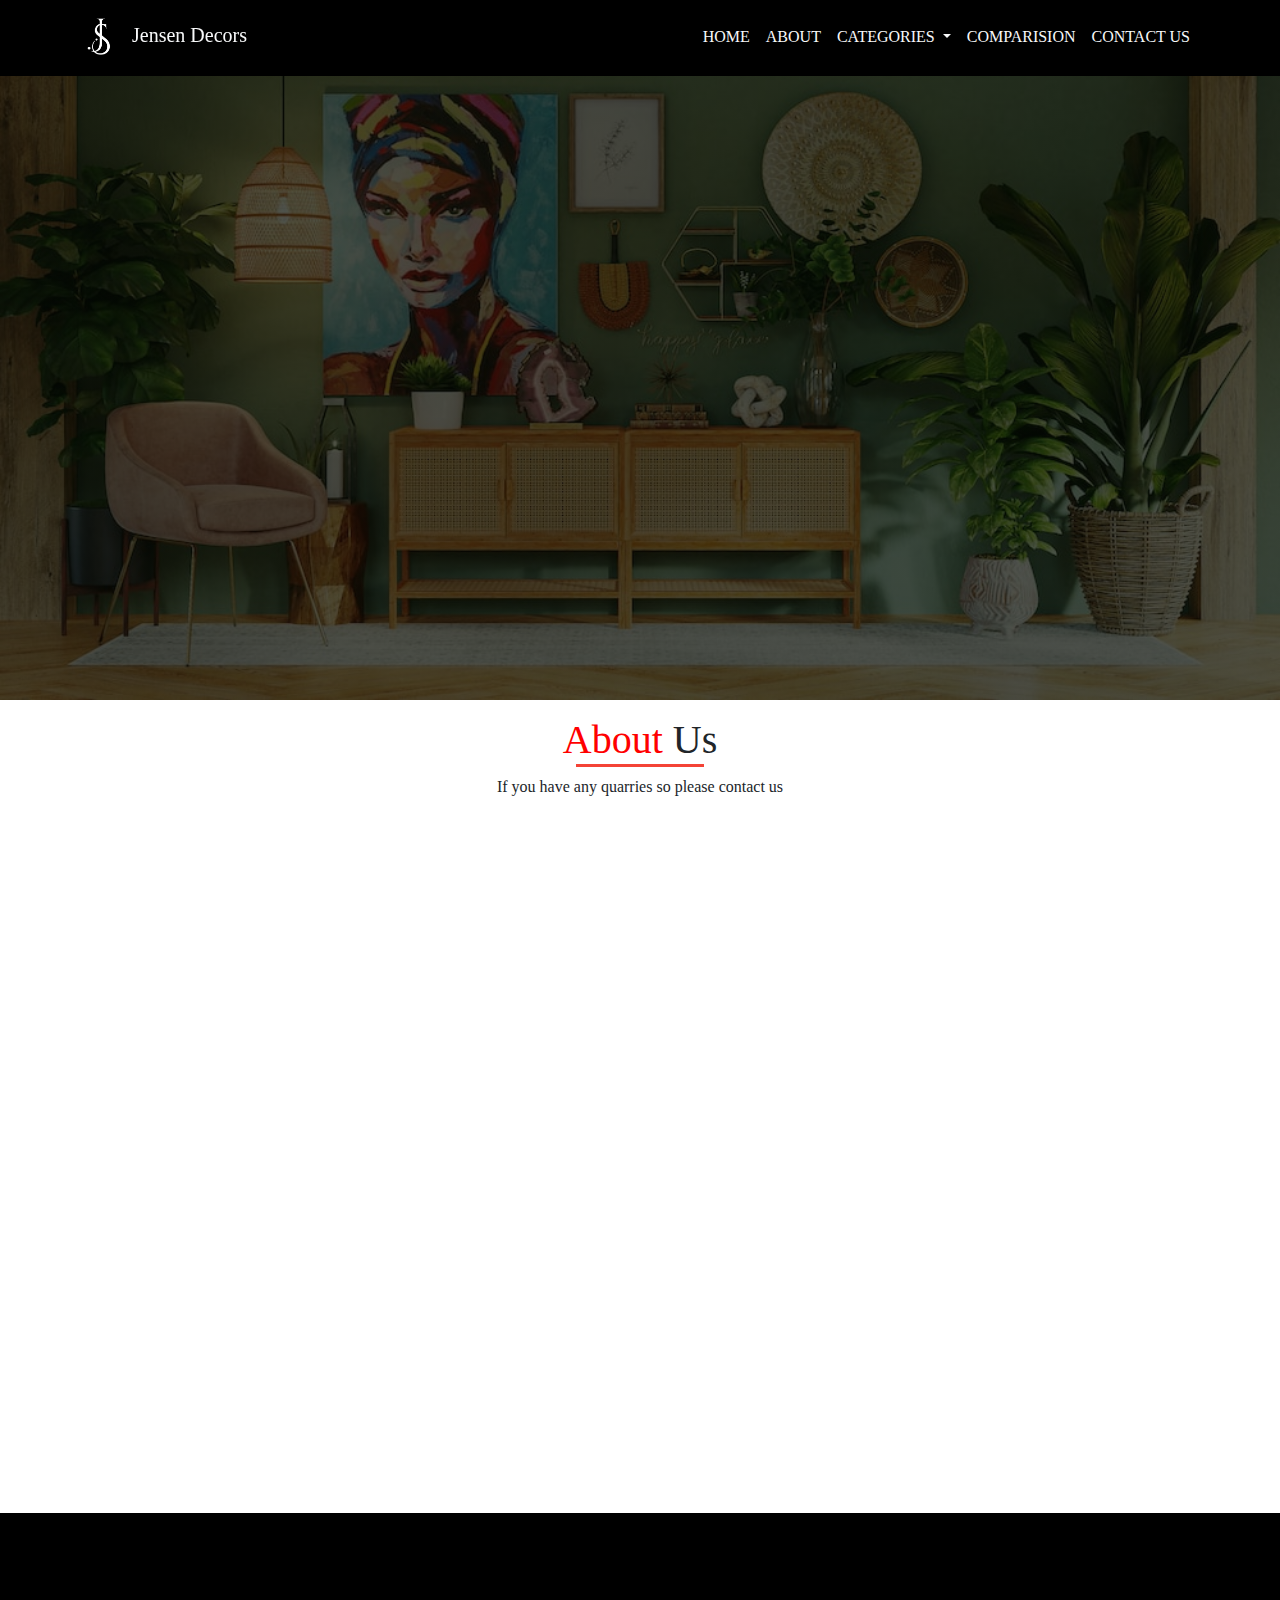
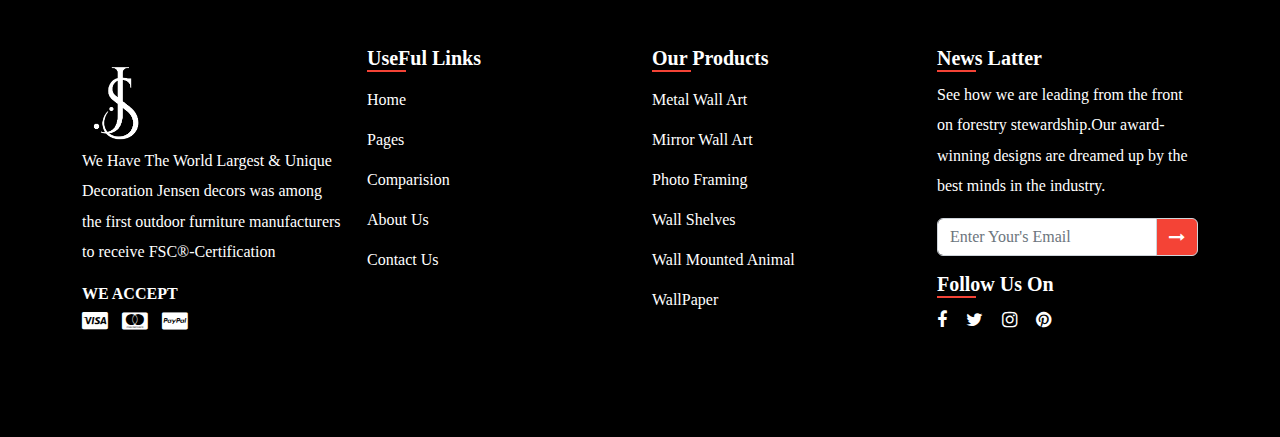
<file: about.html>
<!DOCTYPE html>
<html lang="en">

<head>
    <meta charset="UTF-8">
    <meta http-equiv="X-UA-Compatible" content="IE=edge">
    <meta name="viewport" content="width=device-width, initial-scale=1.0">
    <link rel="stylesheet" href="cdn.jsdelivr.net_npm_bootstrap@5.2.1_dist_css_bootstrap.min.css">
    <link rel="stylesheet" href="css/style.css">
    <!-- bootstrap icons link start-->

    <link rel="stylesheet" href="https://cdnjs.cloudflare.com/ajax/libs/font-awesome/4.7.0/css/font-awesome.min.css">

    <!--  bootstrap icons link  -->

    <!-- animation link -->
    <link href="https://unpkg.com/aos@2.3.1/dist/aos.css" rel="stylesheet">

    <link rel="stylesheet" href="cdn.jsdelivr.net_npm_bootstrap@5.2.1_dist_css_bootstrap.min.css">

    <link rel="stylesheet" href="css/style.css">

    <title>About Us</title>
</head>

<style>
    @media(max-width:992px) {
        #about {
            margin-top: 50px;
            width: 70%;
            margin-left: 15%;

        }
    }

    @media(max-width:992px) {
        #about1 {
            margin-top: 50px;
            width: 70%;
            margin-left: 15%;

        }
    }

    @media(max-width:992px) {
        #about2 {
            margin-top: 50px;
            width: 70%;
            margin-left: 15%;
        }
    }

    @media(max-width:501px) {
        #about {
            margin-top: 50px;
            width: 70%;
            margin-left: 15%;

        }
    }

    @media(max-width:501px) {
        #about1 {
            margin-top: 50px;
            width: 70%;
            margin-left: 15%;

        }
    }

    @media(max-width:501px) {
        #about2 {
            margin-top: 50px;
            width: 70%;
            margin-left: 15%;
        }
    }

    @media(max-width:451px) {
        #about {
            margin-top: 50px;
            width: 75%;
            margin-left: 12%;

        }
    }

    @media(max-width:451px) {
        #about1 {
            margin-top: 50px;
            width: 75%;
            margin-left: 12%;

        }
    }

    @media(max-width:451px) {
        #about2 {
            margin-top: 50px;
            width: 75%;
            margin-left: 12%;
        }
    }


    @media(max-width:401px) {
        #about {
            margin-top: 50px;
            width: 90%;
            margin-left: 5%;

        }
    }

    @media(max-width:401px) {
        #about1 {
            margin-top: 50px;
            width: 90%;
            margin-left: 5%;

        }
    }

    @media(max-width:401px) {
        #about2 {
            margin-top: 50px;
            width: 90%;
            margin-left: 5%;
        }
    }
</style>

<body>
    <!-- navstart -->
    <div id="topimg1">

        <nav class="navbar navbar-expand-lg navbar-expand-md" id="navbar">
            <div class="container">
                <a id="companylogo" href="" class="navbar-brand  text-light" data-aos="flip-right" data-aos-duration="1000"> 
                    <img src="img/companylogo1.png" alt=""> 
                    <span>Jensen Decors</span>
                </a>

                <button type="button" class="navbar-toggler " data-bs-toggle="collapse" data-bs-target="#mynavbar">

                    <span class="navbar-toggler-icon btn btn-light "></span>

                </button>

                <div class="collapse navbar-collapse" id="mynavbar">

                    <ul class="navbar-nav ms-auto">
                        <li class="nav-item">
                            <a href="index.html" class="nav-link  text-light" id="home">HOME</a>
                        </li>
                        <li class="nav-item">
                            <a href="about.html" class="nav-link text-light" id="home">ABOUT</a>
                        </li>
                        <li class="nav-item dropdown">
                            <a class="nav-link dropdown-toggle text-light" href="#" id="navbarDropdown" role="button"
                                data-bs-toggle="dropdown">
                                CATEGORIES
                            </a>
                            <ul class="dropdown-menu" aria-labelledby="navbarDropdown">
                                <li><a class="dropdown-item" href="metal.html">Metal</a></li>
                                <li><a class="dropdown-item" href="mirror.html">Mirror</a></li>
                                <li><a class="dropdown-item" href="photoFrame.html">Photo Frame</a></li>
                                <li><a class="dropdown-item" href="wallMounted.html">Wall Mounted</a></li>
                                <li><a class="dropdown-item" href="wallPaper.html">Wall Paper</a></li>
                                <li><a class="dropdown-item" href="wallShelves.html">Wall Shelves</a></li>

                            </ul>
                        </li>
                        <li class="nav-item">
                            <a href="comparision.html" class="nav-link  text-light" id="home">COMPARISION</a>
                        </li>
                        <li class="nav-item">
                            <a href="form.html" class="nav-link  text-light" id="home">CONTACT US</a>
                        </li>
                    </ul>

                </div>

            </div>
        </nav>
    </div>
    <!-- navend -->

    <div class="text-center mt-3">
        <h1 id="after"><span style="color: red">About</span> Us</h1>
        <p>If you have any quarries so please contact us</p>
    </div>

    <div class="container mt-5 col-md-12 col-sm-12">
        <div class="row">
            <div id="aboutus" class="col-lg-6 " data-aos="fade-up" data-aos-duration="500">
                <h1>We Have The World Largest & Unique Decoration</h1>
                <p>Jensen decors was among the first outdoor furniture manufacturers to receive FSC®-Certification. See
                    how we are leading from the front on forestry stewardship.Our award-winning designs are dreamed up
                    by the best minds in the industry. Each collection tailor-made to suit a unique aesthetic and
                    intended use in your life.</p>
                <button class="btn btn-danger" data-aos="fade-up" data-aos-duration="100">EXPLORE NOW
                    <span><i id="arrow-right" class="fa fa-long-arrow-right"></i></span>
                </button>
            </div>

            <div class="col-lg-6 col-md-12 col-sm-12">
                <div class="row">
                    <div class="col-lg-6" data-aos="fade-up" data-aos-duration="800" id="about">
                        <img src="img/wall shalves-20230823T104458Z-001/wall shalves/wall shelves 18.webp " width="100%"
                            height="300px" alt="">
                    </div>
                    <div class="col-lg-6 " data-aos="fade-up" data-aos-duration="500" id="about1">
                        <img src="img/photoframe-20230823T104456Z-001/photoframe/frame18.jpg" width="100%" alt=""
                            height="300px">
                    </div>
                </div>



                <div class="row mt-3">
                    <div class="col-lg-6 col-md-12 col-sm-12" data-aos="fade-up" data-aos-duration="900" id="about">
                        <img src="img/metal wall art-20230824T063704Z-001/metal wall art/metal18.webp" width="100%"
                            alt="" height="300px">
                    </div>
                    <div class="col-lg-6" data-aos="fade-up" data-aos-duration="500" id="about2">
                        <img src="img/mirror art-20230824T063708Z-001/mirror art/mirror2.jpg" width="100%" alt=""
                            height="300px">
                    </div>
                </div>

            </div>


        </div>
    </div>



    <!-- footer work start -->


    <footer>

        <div class="container mt-5">
            <div class="row">
                <div class="col-lg-3 col-sm-6">
                    <div class="single-box">
                        <img src="img/companylogo1.png" alt="" height="100px">
                        <p>We Have The World Largest & Unique Decoration</h1>
                            Jensen decors was among the first outdoor furniture manufacturers to receive FSC®-Certification</p>
                        <h3>WE ACCEPT</h3>
                        <div class="cardarea">
                            <i class="fa fa-cc-visa"></i>
                            
                            <i class="fa fa-cc-mastercard"></i>
                            <i class="fa fa-cc-paypal"></i>
                        </div>
                    </div>
                </div>

                <div class="col-lg-3 col-sm-6">
                    <div class="single-box">
                        <h2>UseFul Links</h2>
                        <ul>
                            <li><a href="index.html">Home</a></li>
                            <li><a href="">Pages</a></li>
                            <li><a href="comparision.html">Comparision</a></li>
                            <li><a href="about.html">About Us</a></li>
                            <li><a href=""></a></li>
                            <li><a href="form.html">Contact Us</a></li>
                        </ul>
                    </div>
                </div>

                <div class="col-lg-3 col-sm-6">
                    <div class="single-box">
                        <h2>Our Products</h2>
                        <ul>
                            <li><a href="metal.html">Metal Wall Art</a></li>
                            <li><a href="mirror.html">Mirror Wall Art</a></li>
                            <li><a href="photoFrame.html">Photo Framing</a></li>
                            <li><a href="wallShelves.html">Wall Shelves</a></li>
                            <li><a href="wallMounted.html">Wall Mounted Animal</a></li>
                            <li><a href="wallPaper.html">WallPaper</a></li>
                        </ul>
                    </div>
                </div>

                <div class="col-lg-3 col-sm-6">
                    <div class="single-box">
                        <h2>News Latter</h2>
                        <p> See
                            how we are leading from the front on forestry stewardship.Our award-winning designs are dreamed up
                            by the best minds in the industry.</p>
                        <div class="input-group mb-3">
                            <input type="Email" class="form-control" placeholder="Enter Your's Email"
                                area-label="Recipient's Username" aria-describedby="basic-addon2">
                            <span class="input-group-text" id="basic-addon2"><i
                                    class="fa fa-long-arrow-right"></i></span>
                        </div>
                        <h2>Follow Us On</h2>
                        <p class="socials">
                            <i class="fa fa-facebook"></i>
                            <i class="fa fa-twitter"></i>
                            <i class="fa fa-instagram"></i>
                            <i class="fa fa-pinterest"></i>
                        </p>
                    </div>
                </div>
            </div>
        </div>

    </footer>


    <!-- footer work end -->

    <!-- !-- animation java link -- -->
    <script src="https://unpkg.com/aos@2.3.1/dist/aos.js"></script>



    <script>
        AOS.init();
    </script>

<script src="https://cdn.jsdelivr.net/npm/bootstrap@5.0.2/dist/js/bootstrap.bundle.min.js"
integrity="sha384-MrcW6ZMFYlzcLA8Nl+NtUVF0sA7MsXsP1UyJoMp4YLEuNSfAP+JcXn/tWtIaxVXM"
crossorigin="anonymous"></script>
<script src="https://cdn.jsdelivr.net/npm/@popperjs/core@2.9.2/dist/umd/popper.min.js"
integrity="sha384-IQsoLXl5PILFhosVNubq5LC7Qb9DXgDA9i+tQ8Zj3iwWAwPtgFTxbJ8NT4GN1R8p"
crossorigin="anonymous"></script>
</body>

</html>
</file>
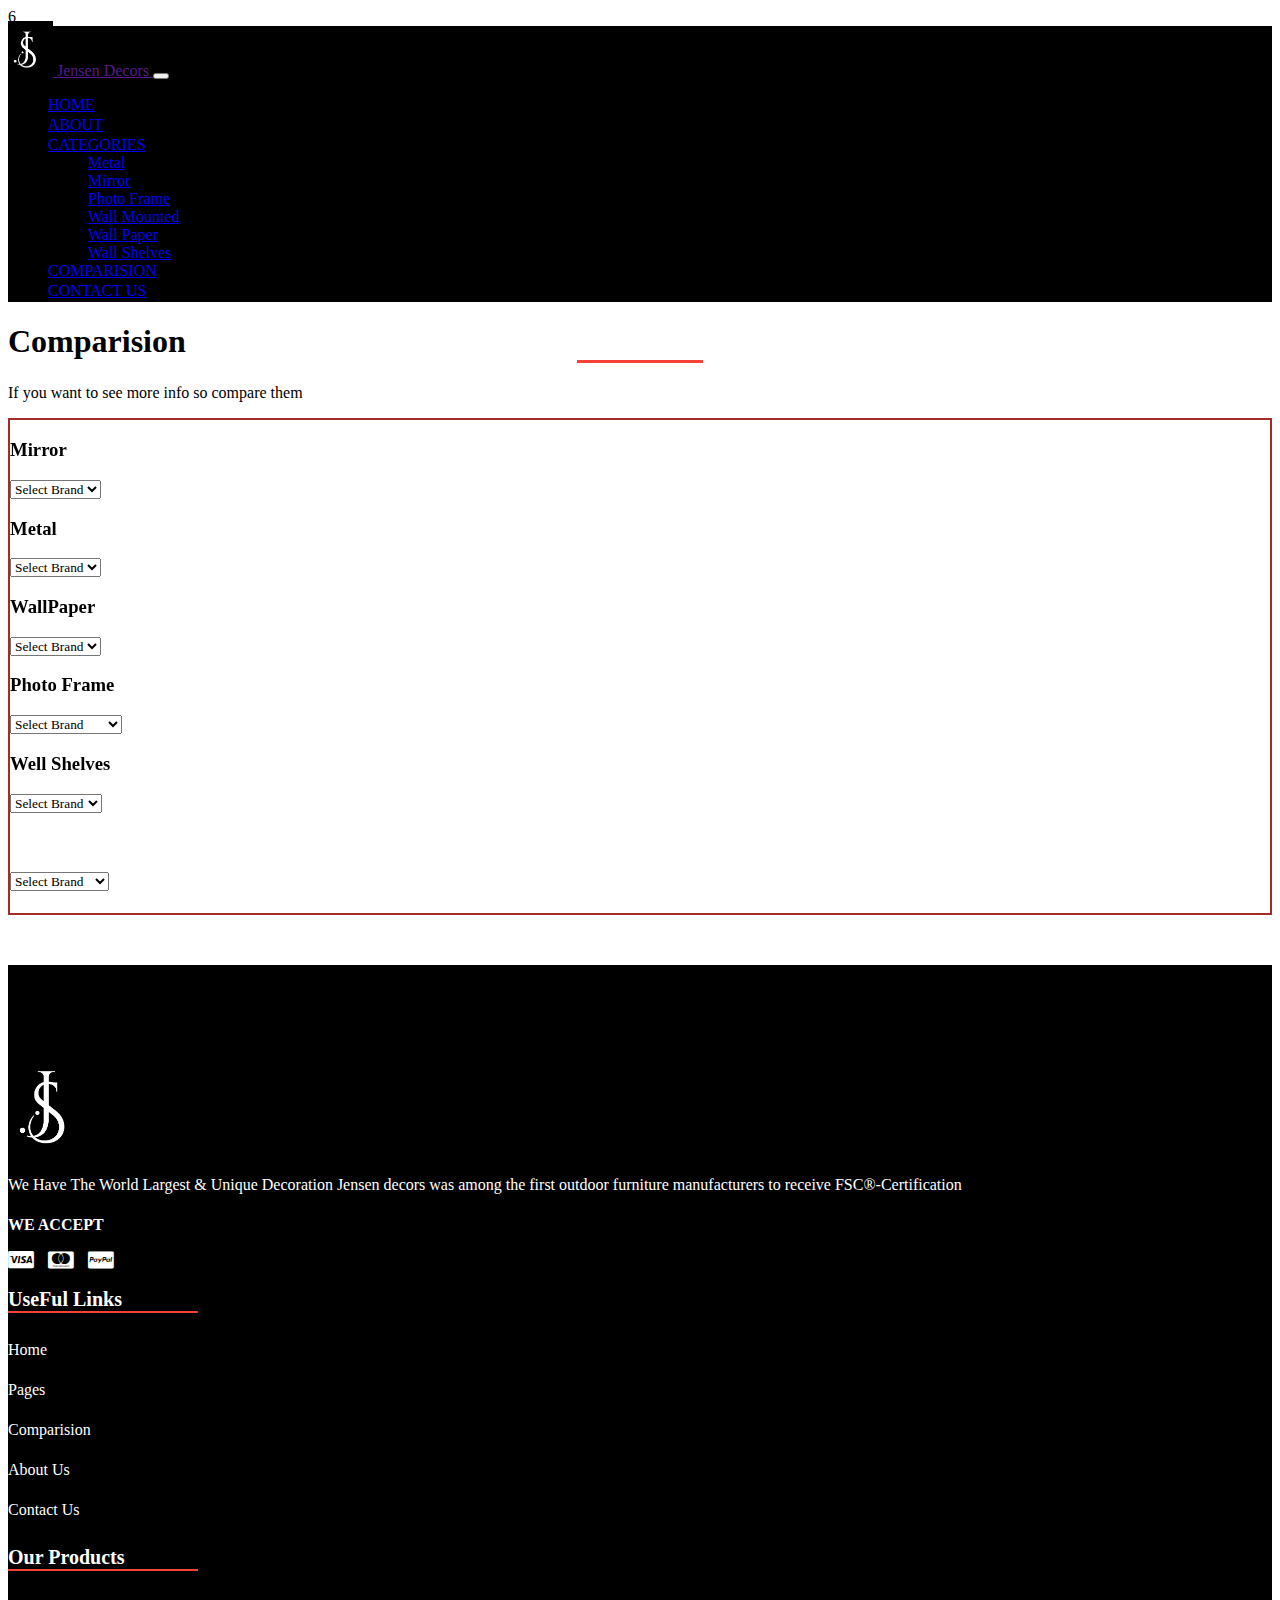
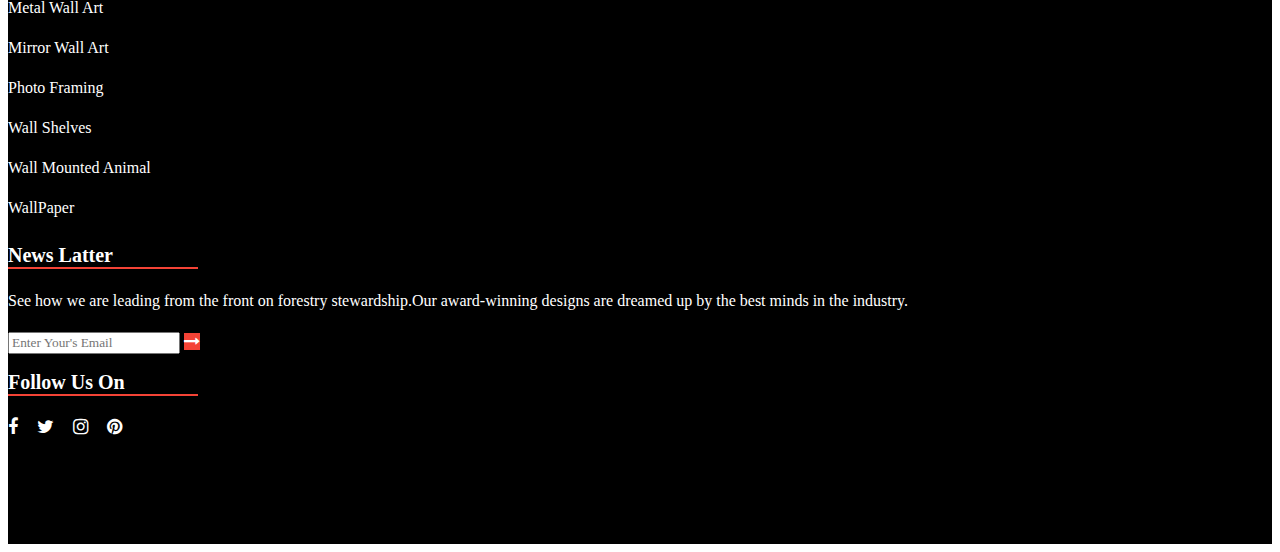
<file: comparision.html>
<!doctype html>
<html lang="en">

<head>
    <title>Title</title>
    <!-- Required meta tags -->
    <meta charset="utf-8">
    <meta name="viewport" content="width=device-width, initial-scale=1, shrink-to-fit=no">

    <!-- Bootstrap CSS v5.2.1 -->
    <link href="https://cdn.jsdelivr.net/npm/bootstrap@5.2.1/dist/css/bootstrap.min.css" rel="stylesheet"
        integrity="sha384-iYQeCzEYFbKjA/T2uDLTpkwGzCiq6soy8tYaI1GyVh/UjpbCx/TYkiZhlZB6+fzT" crossorigin="anonymous">

    <link rel="stylesheet" href="css/style.css">

    <!-- animation link -->
    <link href="https://unpkg.com/aos@2.3.1/dist/aos.css" rel="stylesheet">

      <!-- bootstrap icons link start-->

      <link rel="stylesheet" href="https://cdnjs.cloudflare.com/ajax/libs/font-awesome/4.7.0/css/font-awesome.min.css">

      <!--  bootstrap icons link  -->6


    <style>
        #comparision {
            border: brown 2px solid;
        }
    </style>

</head>


<body>

    <!-- navstart  -->
    <nav class="navbar navbar-expand-lg navbar-expand-md" id="navbar">
        <div class="container">
            <a id="companylogo" href="" class="navbar-brand  text-light" data-aos="flip-right" data-aos-duration="1000"> 
                <img src="img/companylogo1.png" alt=""> 
                <span>Jensen Decors</span>
            </a>

            <button type="button" class="navbar-toggler " data-bs-toggle="collapse" data-bs-target="#mynavbar">

                <span class="navbar-toggler-icon btn btn-light "></span>

            </button>

            <div class="collapse navbar-collapse" id="mynavbar">

                <ul class="navbar-nav ms-auto">
                    <li class="nav-item">
                        <a href="index.html" class="nav-link  text-light" id="home">HOME</a>
                    </li>
                    <li class="nav-item">
                        <a href="about.html" class="nav-link text-light" id="home">ABOUT</a>
                    </li>
                    <li class="nav-item dropdown">
                        <a class="nav-link dropdown-toggle text-light" href="#" id="navbarDropdown" role="button"
                            data-bs-toggle="dropdown">
                            CATEGORIES
                        </a>
                        <ul class="dropdown-menu" aria-labelledby="navbarDropdown">
                            <li><a class="dropdown-item" href="metal.html">Metal</a></li>
                            <li><a class="dropdown-item" href="mirror.html">Mirror</a></li>
                            <li><a class="dropdown-item" href="photoFrame.html">Photo Frame</a></li>
                            <li><a class="dropdown-item" href="wallMounted.html">Wall Mounted</a></li>
                            <li><a class="dropdown-item" href="wallPaper.html">Wall Paper</a></li>
                            <li><a class="dropdown-item" href="wallShelves.html">Wall Shelves</a></li>

                        </ul>
                    </li>
                    <li class="nav-item">
                        <a href="comparision.html" class="nav-link  text-light" id="home">COMPARISION</a>
                    </li>
                    <li class="nav-item">
                        <a href="form.html" class="nav-link  text-light" id="home">CONTACT US</a>
                    </li>
                </ul>

            </div>

        </div>
    </nav>
    <!-- navend -->

    <div class="text-center mt-3">
        <h1 id="after">Comparision</h1>
        <p>If you want to see more info so compare them</p>
    </div>
    <div class="container" id="comparision">

        <section id="error">
            <center>
                <div class="alert alert-danger mt-3 w-50" role="alert">
                    select all the inputs
                </div>
            </center>


        </section>


        <div class="row ">

            <div class="col-lg-2 mt-5">
                <h3 data-aos="fade-right" data-aos-duration="800">Mirror</h3>
                <select class="form-control" id="select1">
                    <option value="" selected disabled>Select Brand</option>
                    <option value="mirror">Mirror</option>
                </select>
            </div>
            <div class="col-lg-2 mt-5">
                <h3 data-aos="fade-right" data-aos-duration="800">Metal</h3>
                <select class="form-control" id="select2">
                    <option value="" selected disabled>Select Brand</option>
                    <option value="metalart">Metal</option>
                </select>
            </div>


            <div class="col-lg-2 mt-5">
                <h3 data-aos="fade-left" data-aos-duration="800">WallPaper</h3>
                <select class="form-control" id="select3">
                    <option value="" selected disabled>Select Brand</option>
                    <option value="wallPaper">WallPaper</option>
                </select>
            </div>

            <div class="col-lg-2 mt-5">
                <h3 data-aos="fade-left" data-aos-duration="800">Photo Frame</h3>
                <select class="form-control" id="select4">
                    <option value="" selected disabled>Select Brand</option>
                    <option value="photo">Photo Frame Art</option>

                </select>
            </div>

            <div class="col-lg-2 mt-5">
                <h3 data-aos="fade-left" data-aos-duration="800">Well Shelves</h3>
                <select class="form-control" id="select5">
                    <option value="" selected disabled>Select Brand</option>
                    <option value="wallShelves">Well Shelves</option>
                </select>
            </div>
            <div class="col-lg-2 mt-5">
                <h3 data-aos="fade-left" data-aos-duration="800">Well Mounted</h3>
                <select class="form-control" id="select6">
                    <option value="" selected disabled>Select Brand</option>
                    <option value="Well">Well Mounted</option>
                </select>
            </div>
        </div>
        <button type="button" onclick="myfunc()" class="btn btn-success mt-3 mb-3 " data-aos="flip-up"
            data-aos-duration="800">Compare Them</button>
    </div>


    <!-- footer work start -->

    <footer>

        <div class="container mt-5">
            <div class="row">
                <div class="col-lg-3 col-sm-6">
                    <div class="single-box">
                        <img src="img/companylogo1.png" alt="" height="100px">
                        <p>We Have The World Largest & Unique Decoration</h1>
                            Jensen decors was among the first outdoor furniture manufacturers to receive FSC®-Certification</p>
                        <h3>WE ACCEPT</h3>
                        <div class="cardarea">
                            <i class="fa fa-cc-visa"></i>
                            
                            <i class="fa fa-cc-mastercard"></i>
                            <i class="fa fa-cc-paypal"></i>
                        </div>
                    </div>
                </div>

                <div class="col-lg-3 col-sm-6">
                    <div class="single-box">
                        <h2>UseFul Links</h2>
                        <ul>
                            <li><a href="index.html">Home</a></li>
                            <li><a href="">Pages</a></li>
                            <li><a href="comparision.html">Comparision</a></li>
                            <li><a href="about.html">About Us</a></li>
                            <li><a href=""></a></li>
                            <li><a href="form.html">Contact Us</a></li>
                        </ul>
                    </div>
                </div>

                <div class="col-lg-3 col-sm-6">
                    <div class="single-box">
                        <h2>Our Products</h2>
                        <ul>
                            <li><a href="metal.html">Metal Wall Art</a></li>
                            <li><a href="mirror.html">Mirror Wall Art</a></li>
                            <li><a href="photoFrame.html">Photo Framing</a></li>
                            <li><a href="wallShelves.html">Wall Shelves</a></li>
                            <li><a href="wallMounted.html">Wall Mounted Animal</a></li>
                            <li><a href="wallPaper.html">WallPaper</a></li>
                        </ul>
                    </div>
                </div>

                <div class="col-lg-3 col-sm-6">
                    <div class="single-box">
                        <h2>News Latter</h2>
                        <p> See
                            how we are leading from the front on forestry stewardship.Our award-winning designs are dreamed up
                            by the best minds in the industry.</p>
                        <div class="input-group mb-3">
                            <input type="Email" class="form-control" placeholder="Enter Your's Email"
                                area-label="Recipient's Username" aria-describedby="basic-addon2">
                            <span class="input-group-text" id="basic-addon2"><i
                                    class="fa fa-long-arrow-right"></i></span>
                        </div>
                        <h2>Follow Us On</h2>
                        <p class="socials">
                            <i class="fa fa-facebook"></i>
                            <i class="fa fa-twitter"></i>
                            <i class="fa fa-instagram"></i>
                            <i class="fa fa-pinterest"></i>
                        </p>
                    </div>
                </div>
            </div>
        </div>

    </footer>
  
    <!-- footer work end -->


    <!-- Bootstrap JavaScript Libraries -->
    <script src="https://cdn.jsdelivr.net/npm/@popperjs/core@2.11.6/dist/umd/popper.min.js"
        integrity="sha384-oBqDVmMz9ATKxIep9tiCxS/Z9fNfEXiDAYTujMAeBAsjFuCZSmKbSSUnQlmh/jp3" crossorigin="anonymous">
        </script>

    <script src="https://cdn.jsdelivr.net/npm/bootstrap@5.2.1/dist/js/bootstrap.min.js"
        integrity="sha384-7VPbUDkoPSGFnVtYi0QogXtr74QeVeeIs99Qfg5YCF+TidwNdjvaKZX19NZ/e6oz" crossorigin="anonymous">
        </script>
    <script>

        function myfunc() {
            var selectone = document.getElementById("select1").value
            var selecttwo = document.getElementById("select2").value
            var selectthree = document.getElementById("select3").value
            var selectfour = document.getElementById("select4").value
            var selectfive = document.getElementById("select5").value
            var selectsix = document.getElementById("select6").value


            if (selectone == "" || selecttwo == "" || selectthree == "" || selectfour == "" || selectfive == "" || selectsix == "") {
                document.getElementById("error").style.display = "block";
            }
            else {
                window.location = "table.html";
            }








        }


    </script>

    <!-- !-- animation java link -- -->
    <script src="https://unpkg.com/aos@2.3.1/dist/aos.js"></script>



    <script>
        AOS.init();
    </script>


</body>

</html>
</file>
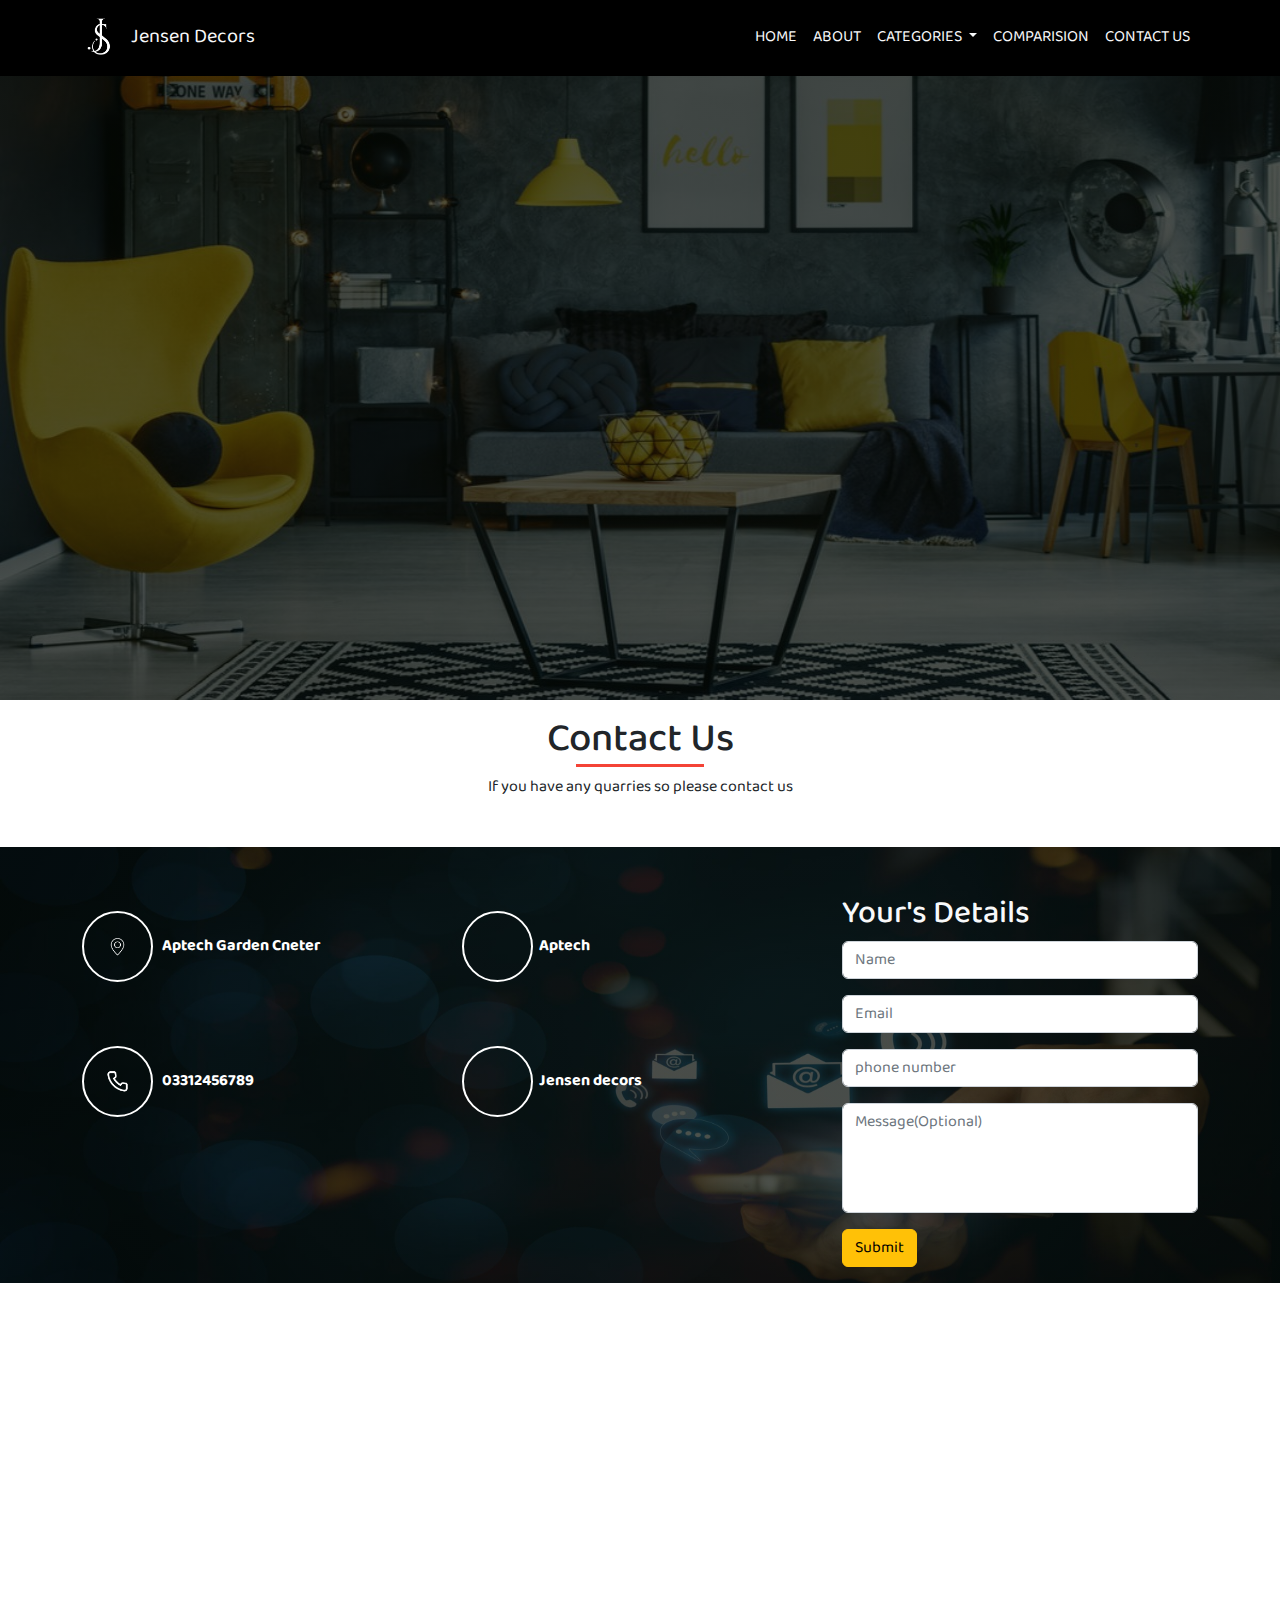
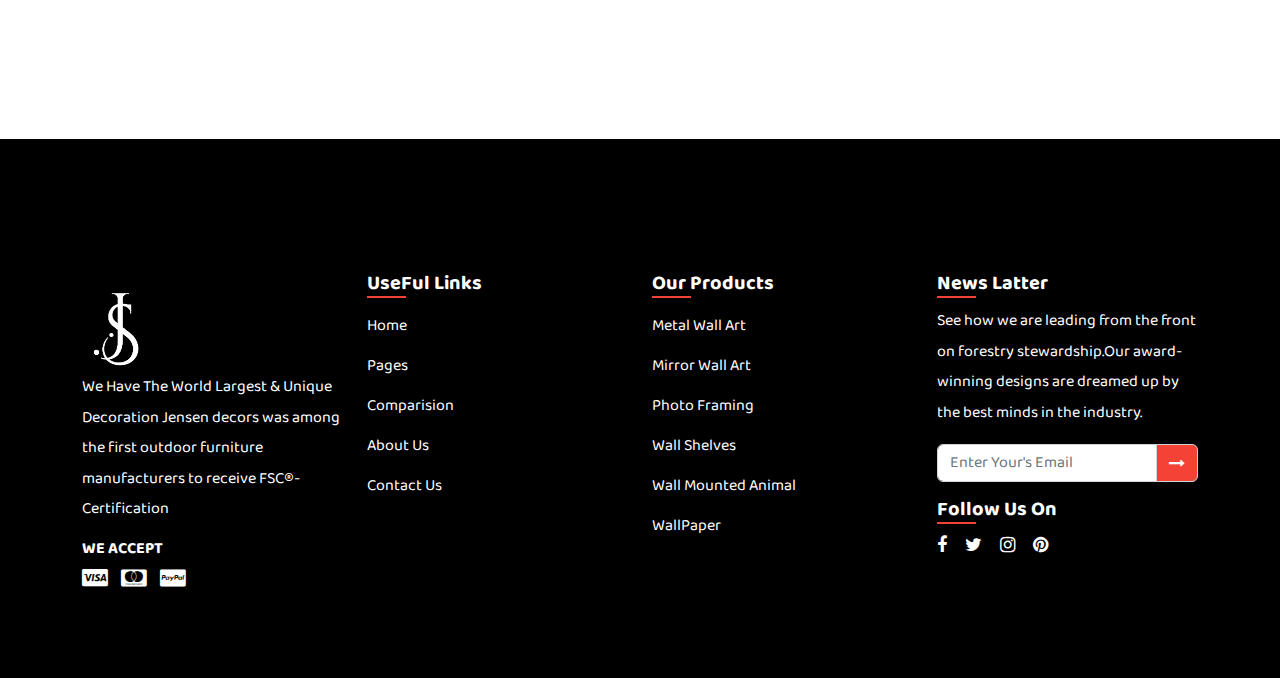
<file: form.html>
<!DOCTYPE html>
<html lang="en">

<head>
    <meta charset="UTF-8">
    <meta http-equiv="X-UA-Compatible" content="IE=edge">
    <meta name="viewport" content="width=device-width, initial-scale=1.0">
    <link rel="stylesheet" href="cdn.jsdelivr.net_npm_bootstrap@5.2.1_dist_css_bootstrap.min.css">
    <link rel="stylesheet" href="css/style.css">
    <link rel="preconnect" href="https://fonts.googleapis.com">
    <link rel="preconnect" href="https://fonts.gstatic.com" crossorigin>
    <link href="https://fonts.googleapis.com/css2?family=Baloo+Bhai+2&display=swap" rel="stylesheet">

    <title>Contact US</title>

    <!-- bootstrap icons link start-->

    <link rel="stylesheet" href="https://cdnjs.cloudflare.com/ajax/libs/font-awesome/4.7.0/css/font-awesome.min.css">

    <!-- bootstrap icons link end-->

    <style>
        #error {
            color: red;
            display: none;
        }

        #erroremail {
            color: red;
            display: none;
        }

        #errornumber {
            color: red;
            display: none;
        }
    </style>
</head>

<body>
    <!-- navstart -->
    <div id="topimg">
        <nav class="navbar navbar-expand-lg navbar-expand-md" id="navbar">
            <div class="container">
                <a id="companylogo" href="" class="navbar-brand  text-light" data-aos="flip-right" data-aos-duration="1000"> 
                    <img src="img/companylogo1.png" alt=""> 
                    <span>Jensen Decors</span>
                </a>
    
                <button type="button" class="navbar-toggler " data-bs-toggle="collapse" data-bs-target="#mynavbar">
    
                    <span class="navbar-toggler-icon btn btn-light "></span>
    
                </button>
    
                <div class="collapse navbar-collapse" id="mynavbar">
    
                    <ul class="navbar-nav ms-auto">
                        <li class="nav-item">
                            <a href="index.html" class="nav-link  text-light" id="home">HOME</a>
                        </li>
                        <li class="nav-item">
                            <a href="about.html" class="nav-link text-light" id="home">ABOUT</a>
                        </li>
                        <li class="nav-item dropdown">
                            <a class="nav-link dropdown-toggle text-light" href="#" id="navbarDropdown" role="button" 
                            data-bs-toggle="dropdown">
                            CATEGORIES
                            </a>
                            <ul class="dropdown-menu" aria-labelledby="navbarDropdown">
                              <li><a class="dropdown-item" href="metal.html">Metal</a></li>
                              <li><a class="dropdown-item" href="mirror.html">Mirror</a></li>
                              <li><a class="dropdown-item" href="photoFrame.html">Photo Frame</a></li>
                              <li><a class="dropdown-item" href="wallMounted.html">Wall Mounted</a></li>
                              <li><a class="dropdown-item" href="wallPaper.html">Wall Paper</a></li>
                              <li><a class="dropdown-item" href="wallShelves.html">Wall Shelves</a></li>
    
                            </ul>
                          </li>
                        <li class="nav-item">
                            <a href="comparision.html" class="nav-link  text-light" id="home">COMPARISION</a>
                        </li>
                        <li class="nav-item">
                            <a href="form.html" class="nav-link  text-light" id="home">CONTACT US</a>
                        </li>
                    </ul>
    
                </div>
    
            </div>
        </nav>
       
    </div>



    <!-- navend -->

    <!-- design start -->

<!-- <div class="container">
        <div class="row" id="designs">

            <div id="media" class="col-lg-3 col-md-6 col-sm-12 mt-3" data-aos="fade-up" data-aos-duration="500">
                <div id="animation">
                    <img src="img/img3.jpg" width="100%" height="250px" alt="">
                    <div class="effect">
                        <h3>welcome</h3>
                        <p>We are enthusiastic about trying new ideas.</p>
                    </div>
                </div>
            </div>

            <div id="media" class="col-lg-3 col-md-6 col-sm-12 mt-3" data-aos="fade-up" data-aos-duration="1000">
                <div id="animation">
                    <img src="img/img4.jpg" width="100%" height="250px" alt="">
                    <div class="effect">
                        <h3>welcome</h3>
                        <p>We are the best designers for your home.</p>
                    </div>
                </div>
            </div>

            <div id="media" class="col-lg-3 col-md-6 col-sm-12 mt-3" data-aos="fade-up" data-aos-duration="1500">
                <div id="animation">
                    <img src="img/img1.jpg" width="100%" height="250px" alt="">
                    <div class="effect">
                        <h3>welcome</h3>
                        <p>We know antique ideas for great results</p>
                    </div>
                </div>
            </div>

            <div id="media" class="col-lg-3 col-md-6 col-sm-12 mt-3" data-aos="fade-up" data-aos-duration="2000">
                <div id="animation">
                    <img src="img/img2.jpg" width="100%" height="250px" alt="">
                    <div class="effect">
                        <h3>welcome</h3>
                        <p>We design the soul of your indoors.</p>
                    </div>
                </div>
            </div>



        </div>
    </div> -->
    

    <div class="text-center mt-3">
        <h1 id="after">Contact Us</h1>
        <p>If you have any quarries so please contact us</p>
    </div>


    <div class="container-fluid" id="formimg" >


        <div class="container">
            <div class="row  mt-5">


                <!-- icons start -->

                <div class="col-lg-8  col-md-12 col-sm-12 ">


                    <div class="row mt-5">
                        <div class="col-lg-6  col-md-12 col-sm-12 mt-3">

                            <img src="img/locationicon1.gif" alt="" id="icon"> <span id="text">&nbsp;&nbsp;Aptech Garden
                                Cneter</span>

                        </div>

                        <div class="col-lg-6  col-md-12 col-sm-12 mt-3">

                            <img src="img/emailicon1.gif" alt="" id="icon"><span
                                id="text">&nbsp;&nbsp;Aptech</span>

                        </div>

                    </div>

                    <div class="row mt-5">
                        <div class="col-lg-6  col-md-12 col-sm-12 mt-3">

                            <img src="img/callicon1.gif" alt="" id="icon"> <span
                                id="text">&nbsp;&nbsp;03312456789</span>

                        </div>

                        <div class="col-lg-6  col-md-12 col-sm-12 mt-3">

                            <img src="img/searchicon.gif" alt="" id="icon"><span id="text">&nbsp;&nbsp;Jensen
                                decors</span>

                        </div>

                    </div>
                </div>

                <!-- icons end -->

                <!-- FORM START -->

                <div class="col-lg-4 col-md-12 col-sm-12 mt-5" id="formimg1">
                    <h2 class="text-light">Your's Details</h2>


                    <input type="text" placeholder="Name" class="form-control" id="inputname">

                    <span id="error">Name Fill Is Reaquired</span>

                    <input type="email" placeholder="Email" class="form-control mt-3 " id="inputemail">

                    <span id="erroremail">Email Fill Is Reaquired</span>

                    <input type="number" placeholder="phone number" class="form-control mt-3" id="inputnumber">

                    <span id="errornumber">Number Fill Is Reaquired</span>

                    <textarea class="form-control mt-3" placeholder="Message(Optional)" rows="4"
                        style="resize: none;"></textarea>



                    <button class="btn btn-warning mt-3 mb-3" onclick="test()">Submit</button>

                </div>

                <!-- FORM END -->

            </div>

        </div>

    </div>


    <!-- MAP START -->

    <div class="container">
        <div class="row mt-5">
            <center>
                <div class="col-lg-8 col-md-12 col-sm-12">
                    <iframe
                        src="https://www.google.com/maps/embed?pb=!1m18!1m12!1m3!1d3619.902629269451!2d67.02166607417881!3d24.86717497792487!2m3!1f0!2f0!3f0!3m2!1i1024!2i768!4f13.1!3m3!1m2!1s0x3eb33e6b1566c46f%3A0x65318f4eb62c7aa8!2sAptech%20Computer%20Education%20Garden%20Center!5e0!3m2!1sen!2s!4v1692969180887!5m2!1sen!2s"
                        width="100%" height="350" style="border:0;" allowfullscreen="" loading="lazy"
                        referrerpolicy="no-referrer-when-downgrade"></iframe>
                </div>
            </center>
        </div>
    </div>

    <!-- MAP END -->




    <footer>

        <div class="container mt-5">
            <div class="row">
                <div class="col-lg-3 col-sm-6">
                    <div class="single-box">
                        <img src="img/companylogo1.png" alt="" height="100px">
                        <p>We Have The World Largest & Unique Decoration</h1>
                            Jensen decors was among the first outdoor furniture manufacturers to receive FSC®-Certification</p>
                        <h3>WE ACCEPT</h3>
                        <div class="cardarea">
                            <i class="fa fa-cc-visa"></i>
                            
                            <i class="fa fa-cc-mastercard"></i>
                            <i class="fa fa-cc-paypal"></i>
                        </div>
                    </div>
                </div>

                <div class="col-lg-3 col-sm-6">
                    <div class="single-box">
                        <h2>UseFul Links</h2>
                        <ul>
                            <li><a href="index.html">Home</a></li>
                            <li><a href="">Pages</a></li>
                            <li><a href="comparision.html">Comparision</a></li>
                            <li><a href="about.html">About Us</a></li>
                            <li><a href=""></a></li>
                            <li><a href="form.html">Contact Us</a></li>
                        </ul>
                    </div>
                </div>

                <div class="col-lg-3 col-sm-6">
                    <div class="single-box">
                        <h2>Our Products</h2>
                        <ul>
                            <li><a href="metal.html">Metal Wall Art</a></li>
                            <li><a href="mirror.html">Mirror Wall Art</a></li>
                            <li><a href="photoFrame.html">Photo Framing</a></li>
                            <li><a href="wallShelves.html">Wall Shelves</a></li>
                            <li><a href="wallMounted.html">Wall Mounted Animal</a></li>
                            <li><a href="wallPaper.html">WallPaper</a></li>
                        </ul>
                    </div>
                </div>

                <div class="col-lg-3 col-sm-6">
                    <div class="single-box">
                        <h2>News Latter</h2>
                        <p> See
                            how we are leading from the front on forestry stewardship.Our award-winning designs are dreamed up
                            by the best minds in the industry.</p>
                        <div class="input-group mb-3">
                            <input type="Email" class="form-control" placeholder="Enter Your's Email"
                                area-label="Recipient's Username" aria-describedby="basic-addon2">
                            <span class="input-group-text" id="basic-addon2"><i
                                    class="fa fa-long-arrow-right"></i></span>
                        </div>
                        <h2>Follow Us On</h2>
                        <p class="socials">
                            <i class="fa fa-facebook"></i>
                            <i class="fa fa-twitter"></i>
                            <i class="fa fa-instagram"></i>
                            <i class="fa fa-pinterest"></i>
                        </p>
                    </div>
                </div>
            </div>
        </div>

    </footer>






    <script src="https://cdn.jsdelivr.net/npm/bootstrap@5.0.2/dist/js/bootstrap.bundle.min.js"
        integrity="sha384-MrcW6ZMFYlzcLA8Nl+NtUVF0sA7MsXsP1UyJoMp4YLEuNSfAP+JcXn/tWtIaxVXM"
        crossorigin="anonymous"></script>
    <script src="https://cdn.jsdelivr.net/npm/@popperjs/core@2.9.2/dist/umd/popper.min.js"
        integrity="sha384-IQsoLXl5PILFhosVNubq5LC7Qb9DXgDA9i+tQ8Zj3iwWAwPtgFTxbJ8NT4GN1R8p"
        crossorigin="anonymous"></script>

    <script>
        var url = 'https://wati-integration-service.clare.ai/ShopifyWidget/shopifyWidget.js?97128&#39';
        var s = document.createElement('script');
        s.type = 'text/javascript';
        s.async = true;
        s.src = url;
        var options = {
            "enabled": true,
            "chatButtonSetting": {
                "backgroundColor": "green",
                "ctaText": "",
                "borderRadius": "25",
                "marginLeft": "0",
                "marginBottom": "50",
                "marginRight": "50",
                "position": "right",
            },
            "brandSetting": {
                "brandName": "My Project",
                "brandSubTitle": "Typically replies within a day",
                "brandImg": "https://cdn.clare.ai/wati/images/WATI_logo_square_2.png&quot",
                "welcomeText": "hi",
                "messageText": "Hello, I have a question about {{page_link}}",
                "backgroundColor": "#0a5f54",
                "ctaText": "Start Chat",
                "borderRadius": "25",
                "autoShow": false,
                "phoneNumber": "923312278466"
            }
        };
        s.onload = function () {
            CreateWhatsappChatWidget(options);
        };
        var x = document.getElementsByTagName('script')[0];
        x.parentNode.insertBefore(s, x);
    </script>

    <script>

        function test() {

            var uservalue = document.getElementById("inputname").value
            var useremail = document.getElementById("inputemail").value
            var usernumber = document.getElementById("inputnumber").value

            if (uservalue == "") {

                document.getElementById("error").style.display = "block"
            }

            else if (useremail == "") {
                document.getElementById("error").style.display = "none"

                document.getElementById("erroremail").style.display = "block"
            }

            else if (usernumber == "") {

                document.getElementById("erroremail").style.display = "none"
                document.getElementById("errornumber").style.display = "block"
            }
        }



    </script>

</body>

</html>
</file>
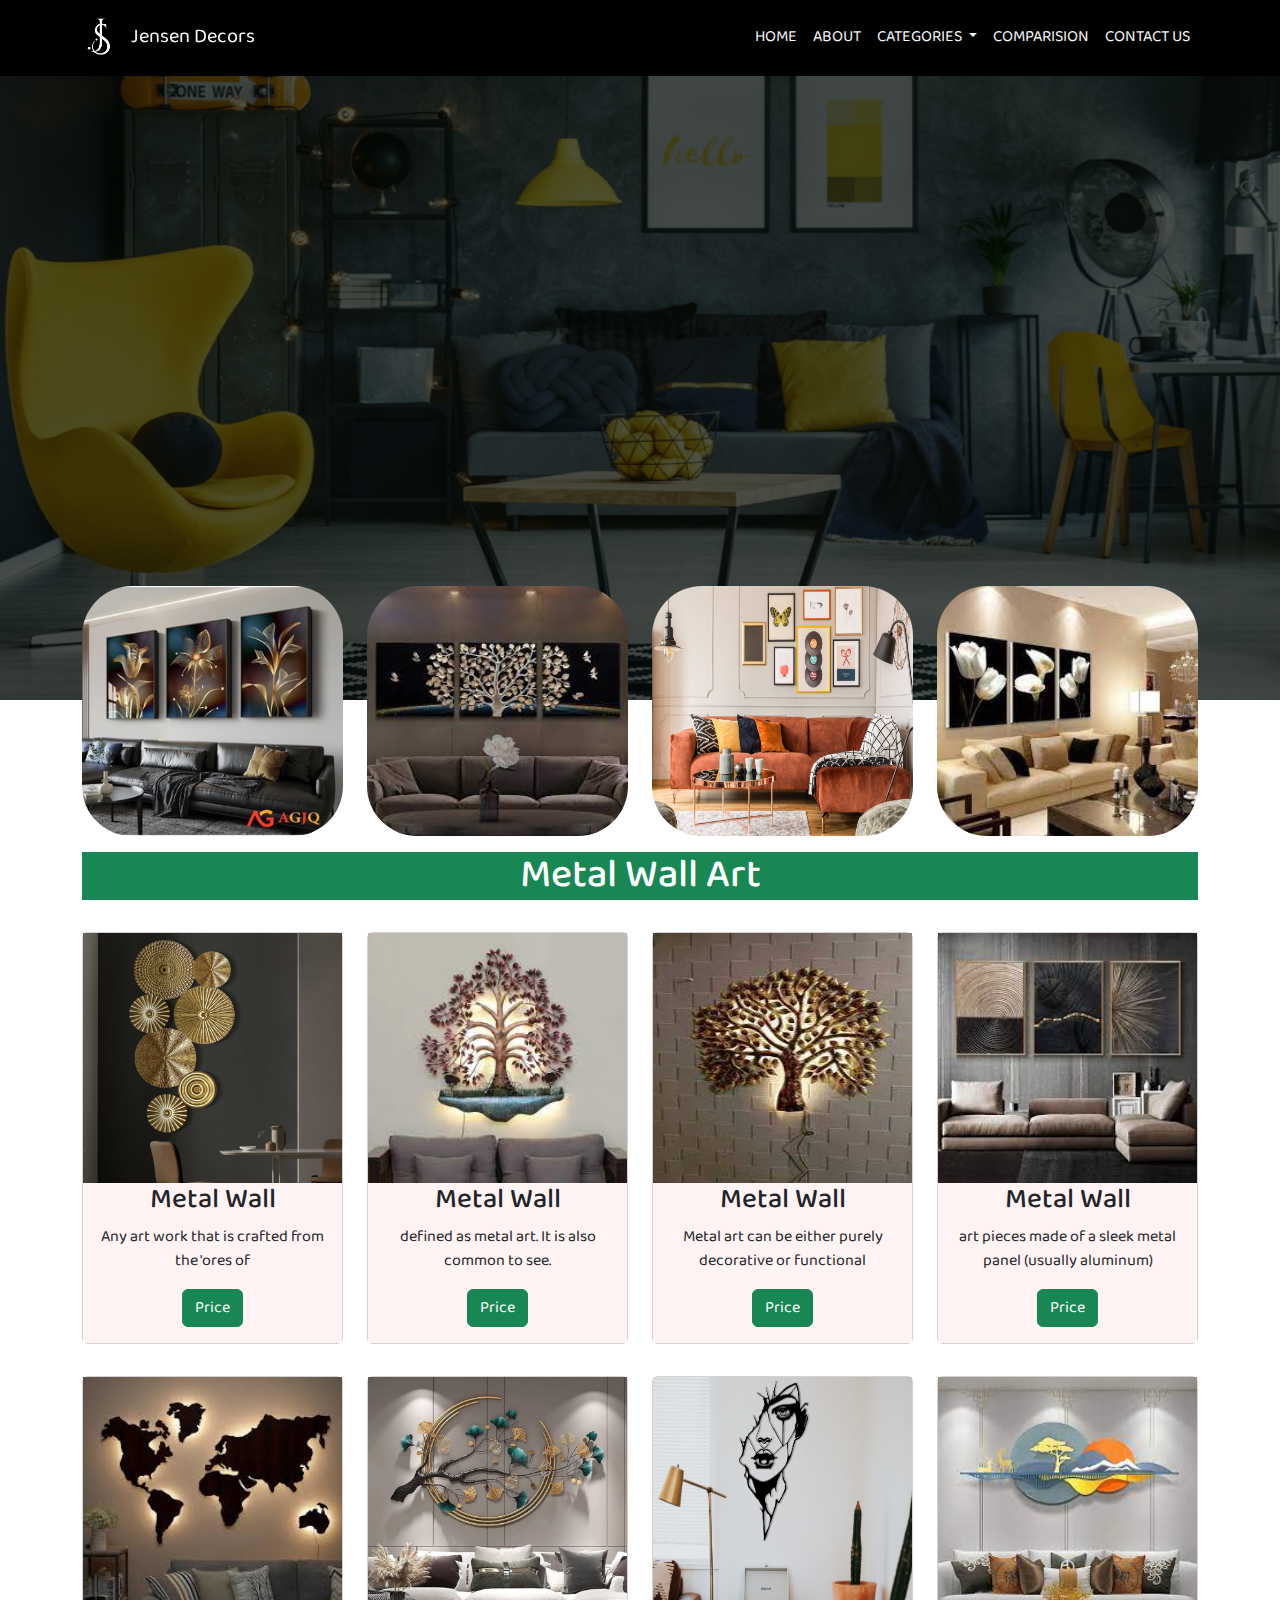
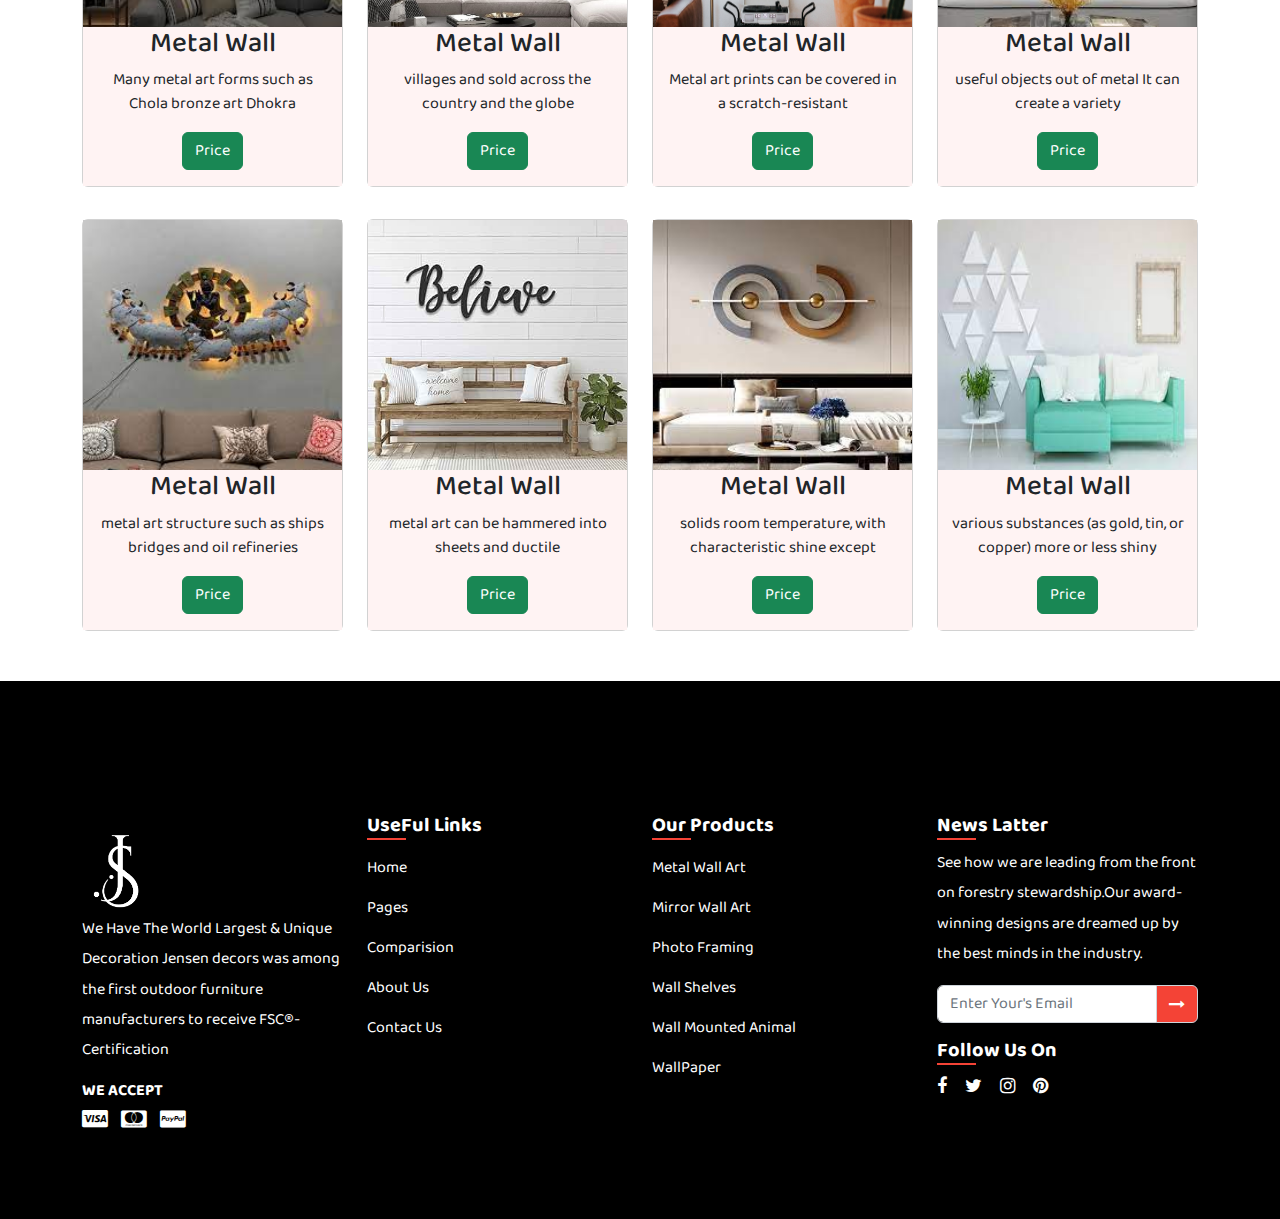
<file: metal.html>
<!DOCTYPE html>
<html lang="en">

<head>
    <meta charset="UTF-8">
    <meta http-equiv="X-UA-Compatible" content="IE=edge">
    <meta name="viewport" content="width=device-width, initial-scale=1.0">
    <link rel="stylesheet" href="cdn.jsdelivr.net_npm_bootstrap@5.2.1_dist_css_bootstrap.min.css">
    <link rel="stylesheet" href="css/style.css">
    <link rel="preconnect" href="https://fonts.googleapis.com">
    <link rel="preconnect" href="https://fonts.gstatic.com" crossorigin>
     <link href="https://fonts.googleapis.com/css2?family=Baloo+Bhai+2&display=swap" rel="stylesheet">
    <title>Metal Art</title>

      <!-- bootstrap icons link start-->

      <link rel="stylesheet" href="https://cdnjs.cloudflare.com/ajax/libs/font-awesome/4.7.0/css/font-awesome.min.css">

      <!--  bootstrap icons link  -->
</head>

   <!-- animation link -->
   <link href="https://unpkg.com/aos@2.3.1/dist/aos.css" rel="stylesheet">

   <style>
    @media(max-width:576px){
        #shadow{
            width: 65%;
            margin: auto;
        }
    }

    @media(max-width:451px){
        #shadow{
            width: 80%;
            margin: auto;
        }
    }
   </style>

<body>


     <!-- navstart -->
     <div id="topimg">

        <nav class="navbar navbar-expand-lg navbar-expand-md" id="navbar">
            <div class="container">
                <a id="companylogo" href="" class="navbar-brand  text-light" data-aos="flip-right" data-aos-duration="1000"> 
                    <img src="img/companylogo1.png" alt=""> 
                    <span>Jensen Decors</span>
                </a>
    
                <button type="button" class="navbar-toggler " data-bs-toggle="collapse" data-bs-target="#mynavbar">
    
                    <span class="navbar-toggler-icon btn btn-light "></span>
    
                </button>
    
                <div class="collapse navbar-collapse" id="mynavbar">
    
                    <ul class="navbar-nav ms-auto">
                        <li class="nav-item">
                            <a href="index.html" class="nav-link  text-light" id="home">HOME</a>
                        </li>
                        <li class="nav-item">
                            <a href="about.html" class="nav-link text-light" id="home">ABOUT</a>
                        </li>
                        <li class="nav-item dropdown">
                            <a class="nav-link dropdown-toggle text-light" href="#" id="navbarDropdown" role="button" 
                            data-bs-toggle="dropdown">
                            CATEGORIES
                            </a>
                            <ul class="dropdown-menu" aria-labelledby="navbarDropdown">
                              <li><a class="dropdown-item" href="metal.html">Metal</a></li>
                              <li><a class="dropdown-item" href="mirror.html">Mirror</a></li>
                              <li><a class="dropdown-item" href="photoFrame.html">Photo Frame</a></li>
                              <li><a class="dropdown-item" href="wallMounted.html">Wall Mounted</a></li>
                              <li><a class="dropdown-item" href="wallPaper.html">Wall Paper</a></li>
                              <li><a class="dropdown-item" href="wallShelves.html">Wall Shelves</a></li>
    
                            </ul>
                          </li>
                        <li class="nav-item">
                            <a href="comparision.html" class="nav-link  text-light" id="home">COMPARISION</a>
                        </li>
                        <li class="nav-item">
                            <a href="form.html" class="nav-link  text-light" id="home">CONTACT US</a>
                        </li>
                    </ul>
    
                </div>
    
            </div>
        </nav>
    </div>
    <!-- navend -->

    <!-- design start -->


    <div class="container">
        <div class="row" id="designs">

            <div id="media" class="col-lg-3 col-md-6 col-sm-12 mt-3" data-aos="fade-up" data-aos-duration="500">
                <div id="animation">
                    <img src="img/img3.jpg" width="100%" height="250px" alt="">
                    <div class="effect">
                        <h3>welcome</h3>
                        <p>We are enthusiastic about trying new ideas.</p>
                    </div>
                </div>
            </div>

            <div id="media" class="col-lg-3 col-md-6 col-sm-12 mt-3" data-aos="fade-up" data-aos-duration="1000">
                <div id="animation">
                    <img src="img/img4.jpg" width="100%" height="250px" alt="">
                    <div class="effect">
                        <h3>welcome</h3>
                        <p>We are the best designers for your home.</p>
                    </div>
                </div>
            </div>

            <div id="media" class="col-lg-3 col-md-6 col-sm-12 mt-3" data-aos="fade-up" data-aos-duration="1500">
                <div id="animation">
                    <img src="img/img1.jpg" width="100%" height="250px" alt="">
                    <div class="effect">
                        <h3>welcome</h3>
                        <p>We know antique ideas for great results</p>
                    </div>
                </div>
            </div>

            <div id="media" class="col-lg-3 col-md-6 col-sm-12 mt-3" data-aos="fade-up" data-aos-duration="2000">
                <div id="animation">
                    <img src="img/img2.jpg" width="100%" height="250px" alt="">
                    <div class="effect">
                        <h3>welcome</h3>
                        <p>We design the soul of your indoors.</p>
                    </div>
                </div>
            </div>



        </div>
    </div>

    <!-- design end -->
    <!-- Metal Wall Gallary Start -->
    <section id="metalart">
    <div class="container">
        <h1 class="text-white text-center bg-success mt-3">Metal Wall Art</h1>
        <div class="row mt-3">
            <div class="col-lg-3 col-md-6 col-sm-6 mt-3">
                <div class="card" id="shadow">
                    <img src="img/metal wall art-20230824T063704Z-001/metal wall art/mertal1.jpg" width="100%"
                        height="250px" alt="">
                        <div class="container-fluid">
                        <h3 class="text-center">Metal Wall</h3>
                        <p class="text-center">Any art work that is crafted from the 'ores of</p>
                        <div class="text-center">
                            <!-- modal work  start-->
                            <button  id="har" class="btn btn-success mb-3" data-bs-toggle="modal" data-bs-target="#metal1" >Price</button>
                            <div class="modal fade" id="metal1">
                                <div class="modal-dialog">
                                    <div class="modal-content">
                                        <div class="modal-header">
                                            <h1>Metal Wall Art</h1>
                                        </div>
                                        <div class="modal-body">
                                            <div class="container">
                                                <div class="row">
                                                    <div class="col-lg-6 mt-5 order-lg-1 order-2">
                                                        <h3> <strong>Quality Metal Wall Art </strong></h3>
                                                        <p>the earth,' including bronze, gold, tin, lead, silver and iron </p>
                                                        <span> <strong> Rs: <mark><del>4000</del></mark> 3500 </strong></span>
                                                    </div>
                                                    <div class="col-lg-6 order-lg-2 order-1">
                                                        <img src="img/metal wall art-20230824T063704Z-001/metal wall art/mertal1.jpg"
                                                            width="100%" height="300px" alt="">
                                                    </div>
                                                </div>
                                            </div>

                                        </div>
                                        <div class="modal-footer">
                                            <button type="button" id="har" class="btn btn-danger"
                                            data-bs-dismiss="modal">Close</button>

                                        </div>
                                    </div>
                                </div>
                            </div>
                              <!-- modal work  end-->
                    </div>
                    </div>
                </div>

            </div>

            <div class="col-lg-3 col-md-6 col-sm-6 mt-3">
                <div class="card" id="shadow">

                    <img src="img/metal wall art-20230824T063704Z-001/metal wall art/metal2.jpg" width="100%"
                        height="250px" alt="">
                        <div class="container-fluid">
                        <h3 class="text-center">Metal Wall</h3>
                        <p class="text-center">defined as metal art. It is also common to see.</p>
                        <div class="text-center">
                            <!-- modal work  start-->
                            <button  id="har" class="btn btn-success mb-3" data-bs-toggle="modal" data-bs-target="#metal2" >Price</button>
                            <div class="modal fade" id="metal2">
                                <div class="modal-dialog">
                                    <div class="modal-content">
                                        <div class="modal-header">
                                            <h1>Metal Wall Art</h1>
                                        </div>
                                        <div class="modal-body">
                                            <div class="container">
                                                <div class="row">
                                                    <div class="col-lg-6 mt-5 order-lg-1 order-2">
                                                        <h3> <strong>Quality Metal Wall Art </strong></h3>
                                                        <p>metal art created from various metal alloys, such as aluminum. </p>
                                                        <span> <strong> Rs:<mark><del>4000</del></mark> 3500 </strong></span>
                                                    </div>
                                                    <div class="col-lg-6 order-lg-2 order-1">
                                                        <img src="img/metal wall art-20230824T063704Z-001/metal wall art/metal2.jpg"
                                                            width="100%" height="300px" alt="">
                                                    </div>
                                                </div>
                                            </div>

                                        </div>
                                        <div class="modal-footer">
                                            <button type="button" id="har" class="btn btn-danger"
                                            data-bs-dismiss="modal">Close</button>

                                        </div>
                                    </div>
                                </div>
                            </div>
                              <!-- modal work  end-->
                    </div>
                    </div>
                </div>
            </div>
            <div class="col-lg-3 col-md-6 col-sm-6 mt-3">
                <div class="card" id="shadow">

                    <img src="img/metal wall art-20230824T063704Z-001/metal wall art/metal3.jpg" width="100%"
                        height="250px" alt="">
                        <div class="container-fluid">
                        <h3 class="text-center">Metal Wall</h3>
                        <p class="text-center">Metal art can be either purely decorative or functional</p>
                        <div class="text-center">
                            <!-- modal work  start-->
                            <button  id="har" class="btn btn-success mb-3" data-bs-toggle="modal" data-bs-target="#metal3" >Price</button>
                            <div class="modal fade" id="metal3">
                                <div class="modal-dialog">
                                    <div class="modal-content">
                                        <div class="modal-header">
                                            <h1>Metal Wall Art</h1>
                                        </div>
                                        <div class="modal-body">
                                            <div class="container">
                                                <div class="row">
                                                    <div class="col-lg-6 mt-5 order-lg-1 order-2">
                                                        <h3> <strong>Quality Metal Wall Art </strong></h3>
                                                        <p>Metal prints, also known as metallic prints, are modern, high definition</p>
                                                        <span> <strong> Rs: <mark><del>4000</del></mark> 3500 </strong></span>
                                                    </div>
                                                    <div class="col-lg-6 order-lg-2 order-1">
                                                        <img src="img/metal wall art-20230824T063704Z-001/metal wall art/metal3.jpg"
                                                            width="100%" height="300px" alt="">
                                                    </div>
                                                </div>
                                            </div>

                                        </div>
                                        <div class="modal-footer">
                                            <button type="button" id="har" class="btn btn-danger"
                                            data-bs-dismiss="modal">Close</button>

                                        </div>
                                    </div>
                                </div>
                            </div>
                              <!-- modal work  end-->
                    </div>
                    </div>
                </div>
            </div>
            <div class="col-lg-3 col-md-6 col-sm-6 mt-3">
                <div class="card" id="shadow">

                    <img src="img/metal wall art-20230824T063704Z-001/metal wall art/metal4.jpg " width="100%"
                        height="250px" alt="">
                        <div class="container-fluid">
                        <h3 class="text-center">Metal Wall</h3>
                        <p class="text-center">art pieces made of a sleek metal panel (usually aluminum)</p>
                        <div class="text-center">
                            <!-- modal work  start-->
                            <button  id="har" class="btn btn-success mb-3" data-bs-toggle="modal" data-bs-target="#metal4" >Price</button>
                            <div class="modal fade" id="metal4">
                                <div class="modal-dialog">
                                    <div class="modal-content">
                                        <div class="modal-header">
                                            <h1>Metal Wall Art</h1>
                                        </div>
                                        <div class="modal-body">
                                            <div class="container">
                                                <div class="row">
                                                    <div class="col-lg-6 mt-5 order-lg-1 order-2">
                                                        <h3> <strong>Quality Metal Wall Art </strong></h3>
                                                        <p>layered with any image of your choosing..</p>
                                                        <span> <strong> Rs: <mark><del>4000</del></mark> 3500 </strong></span>
                                                    </div>
                                                    <div class="col-lg-6 order-lg-2 order-1">
                                                        <img src="img/metal wall art-20230824T063704Z-001/metal wall art/metal4.jpg"
                                                            width="100%" height="300px" alt="">
                                                    </div>
                                                </div>
                                            </div>

                                        </div>
                                        <div class="modal-footer">
                                            <button type="button" id="har" class="btn btn-danger"
                                            data-bs-dismiss="modal">Close</button>

                                        </div>
                                    </div>
                                </div>
                            </div>
                              <!-- modal work  end-->
                    </div>
                    </div>
                </div>
            </div>
        </div>


        <div class="row mt-3">
            <div class="col-lg-3 col-md-6 col-sm-6 mt-3">
                <div class="card" id="shadow">

                    <img src="img/metal wall art-20230824T063704Z-001/metal wall art/metal15.jpg" width="100%"
                        height="250px" alt="">
                        <div class="container-fluid">
                        <h3 class="text-center">Metal Wall</h3>
                        <p class="text-center">Many metal art forms such as Chola bronze art Dhokra</p>
                        <div class="text-center">
                            <!-- modal work  start-->
                            <button  id="har" class="btn btn-success mb-3" data-bs-toggle="modal" data-bs-target="#metal5" >Price</button>
                            <div class="modal fade" id="metal5">
                                <div class="modal-dialog">
                                    <div class="modal-content">
                                        <div class="modal-header">
                                            <h1>Metal Wall Art</h1>
                                        </div>
                                        <div class="modal-body">
                                            <div class="container">
                                                <div class="row">
                                                    <div class="col-lg-6 mt-5 order-lg-1 order-2">
                                                        <h3> <strong>Quality Metal Wall Art </strong></h3>
                                                        <p>art, and Bel metal crafts, are produced by artisans in small </p>
                                                        <span> <strong> Rs: <mark><del>4000</del></mark> 3500 </strong></span>
                                                    </div>
                                                    <div class="col-lg-6 order-lg-2 order-1">
                                                        <img src="img/metal wall art-20230824T063704Z-001/metal wall art/metal15.jpg"
                                                            width="100%" height="300px" alt="">
                                                    </div>
                                                </div>
                                            </div>

                                        </div>
                                        <div class="modal-footer">
                                            <button type="button" id="har" class="btn btn-danger"
                                            data-bs-dismiss="modal">Close</button>

                                        </div>
                                    </div>
                                </div>
                            </div>
                              <!-- modal work  end-->
                    </div>
                    </div>
                </div>
            </div>
            <div class="col-lg-3 col-md-6 col-sm-6 mt-3">
                <div class="card" id="shadow">

                    <img src="img/metal wall art-20230824T063704Z-001/metal wall art/metal7.jpg" width="100%"
                        height="250px" alt="">
                        <div class="container-fluid">
                        <h3 class="text-center">Metal Wall</h3>
                        <p class="text-center">villages and sold across the country and the globe</p>
                        <div class="text-center">
                            <!-- modal work  start-->
                            <button  id="har" class="btn btn-success mb-3" data-bs-toggle="modal" data-bs-target="#metal6" >Price</button>
                            <div class="modal fade" id="metal6">
                                <div class="modal-dialog">
                                    <div class="modal-content">
                                        <div class="modal-header">
                                            <h1>Metal Wall Art</h1>
                                        </div>
                                        <div class="modal-body">
                                            <div class="container">
                                                <div class="row">
                                                    <div class="col-lg-6 mt-5 order-lg-1 order-2">
                                                        <h3> <strong>Quality Metal Wall Art </strong></h3>
                                                        <p>This industry provides a source of income for many</p>
                                                        <span> <strong> Rs: <mark><del>4000</del></mark>3500 </strong></span>
                                                    </div>
                                                    <div class="col-lg-6 order-lg-2 order-1">
                                                        <img src="img/metal wall art-20230824T063704Z-001/metal wall art/metal7.jpg"
                                                            width="100%" height="300px" alt="">
                                                    </div>
                                                </div>
                                            </div>

                                        </div>
                                        <div class="modal-footer">
                                            <button type="button" id="har" class="btn btn-danger"
                                            data-bs-dismiss="modal">Close</button>

                                        </div>
                                    </div>
                                </div>
                            </div>
                              <!-- modal work  end-->
                    </div>
                    </div>
                </div>
            </div>
            <div class="col-lg-3 col-md-6 col-sm-6 mt-3">
                <div class="card" id="shadow">

                    <img src="img/metal wall art-20230824T063704Z-001/metal wall art/metal8.jpg " width="100%"
                        height="250px" alt="">
                        <div class="container-fluid">
                        <h3 class="text-center">Metal Wall</h3>
                        <p class="text-center">Metal art prints can be covered in a scratch-resistant</p>
                        <div class="text-center">
                            <!-- modal work  start-->
                            <button  id="har" class="btn btn-success mb-3" data-bs-toggle="modal" data-bs-target="#metal7" >Price</button>
                            <div class="modal fade" id="metal7">
                                <div class="modal-dialog">
                                    <div class="modal-content">
                                        <div class="modal-header">
                                            <h1>Metal Wall Art</h1>
                                        </div>
                                        <div class="modal-body">
                                            <div class="container">
                                                <div class="row">
                                                    <div class="col-lg-6 mt-5 order-lg-1 order-2">
                                                        <h3> <strong>Quality Metal Wall Art </strong></h3>
                                                        <p> The Art of Metalworking Teeda. Metalworking is the process of making decorative</p>
                                                        <span> <strong> Rs:<mark><del>4000</del></mark> 3500 </strong></span>
                                                    </div>
                                                    <div class="col-lg-6 order-lg-2 order-1">
                                                        <img src="img/metal wall art-20230824T063704Z-001/metal wall art/metal8.jpg"
                                                            width="100%" height="300px" alt="">
                                                    </div>
                                                </div>
                                            </div>

                                        </div>
                                        <div class="modal-footer">
                                            <button type="button" id="har" class="btn btn-danger"
                                            data-bs-dismiss="modal">Close</button>

                                        </div>
                                    </div>
                                </div>
                            </div>
                              <!-- modal work  end-->
                    </div>
                    </div>
                </div>
            </div>
            <div class="col-lg-3 col-md-6 col-sm-6 mt-3">
                <div class="card" id="shadow">

                    <img src="img/metal wall art-20230824T063704Z-001/metal wall art/metal14.jpg " width="100%"
                        height="250px" alt="">
                        <div class="container-fluid">
                        <h3 class="text-center">Metal Wall</h3>
                        <p class="text-center">useful objects out of metal It can create a variety</p>
                        <div class="text-center">
                            <!-- modal work  start-->
                            <button  id="har" class="btn btn-success mb-3" data-bs-toggle="modal" data-bs-target="#metal8" >Price</button>
                            <div class="modal fade" id="metal8">
                                <div class="modal-dialog">
                                    <div class="modal-content">
                                        <div class="modal-header">
                                            <h1>Metal Wall Art</h1>
                                        </div>
                                        <div class="modal-body">
                                            <div class="container">
                                                <div class="row">
                                                    <div class="col-lg-6 mt-5 order-lg-1 order-2">
                                                        <h3> <strong>Quality Metal Wall Art </strong></h3>
                                                        <p>of objects, ranging from jewelry and silverware to large scale </p>
                                                        <span> <strong> Rs:<mark><del>4000</del></mark> 3500 </strong></span>
                                                    </div>
                                                    <div class="col-lg-6 order-lg-2 order-1">
                                                        <img src="img/metal wall art-20230824T063704Z-001/metal wall art/metal14.jpg"
                                                            width="100%" height="300px" alt="">
                                                    </div>
                                                </div>
                                            </div>

                                        </div>
                                        <div class="modal-footer">
                                            <button type="button" id="har" class="btn btn-danger"
                                            data-bs-dismiss="modal">Close</button>

                                        </div>
                                    </div>
                                </div>
                            </div>
                              <!-- modal work  end-->
                    </div>
                    </div>
                </div>
            </div>
        </div>


        <div class="row mt-3">
            <div class="col-lg-3 col-md-6 col-sm-6 mt-3">
                <div class="card" id="shadow">

                    <img src="img/metal wall art-20230824T063704Z-001/metal wall art/metal10.jpg" width="100%"
                        height="250px" alt="">
                        <div class="container-fluid">
                        <h3 class="text-center">Metal Wall</h3>
                        <p class="text-center">metal art structure such as ships bridges and oil refineries</p>
                        <div class="text-center">
                            <!-- modal work  start-->
                            <button  id="har" class="btn btn-success mb-3" data-bs-toggle="modal" data-bs-target="#metal9" >Price</button>
                            <div class="modal fade" id="metal9">
                                <div class="modal-dialog">
                                    <div class="modal-content">
                                        <div class="modal-header">
                                            <h1>Metal Wall Art</h1>
                                        </div>
                                        <div class="modal-body">
                                            <div class="container">
                                                <div class="row">
                                                    <div class="col-lg-6 mt-5 order-lg-1 order-2">
                                                        <h3> <strong>Quality Metal Wall Art </strong></h3>
                                                        <p>Metals are good conductors of heat and electricity, and are malleable </p>
                                                        <span> <strong> Rs: <mark><del>4000</del></mark> 3500 </strong></span>
                                                    </div>
                                                    <div class="col-lg-6 order-lg-2 order-1">
                                                        <img src="img/metal wall art-20230824T063704Z-001/metal wall art/metal10.jpg"
                                                            width="100%" height="300px" alt="">
                                                    </div>
                                                </div>
                                            </div>

                                        </div>
                                        <div class="modal-footer">
                                            <button type="button" id="har" class="btn btn-danger"
                                            data-bs-dismiss="modal">Close</button>

                                        </div>
                                    </div>
                                </div>
                            </div>
                              <!-- modal work  end-->
                    </div>
                    </div>
                </div>
            </div>
            <div class="col-lg-3 col-md-6 col-sm-6 mt-3">
                <div class="card" id="shadow">

                    <img src="img/metal wall art-20230824T063704Z-001/metal wall art/metal11.jpg" width="100%"
                        height="250px" alt="">
                        <div class="container-fluid">
                        <h3 class="text-center">Metal Wall</h3>
                        <p class="text-center">metal art can be hammered into sheets and ductile </p>
                        <div class="text-center">
                            <!-- modal work  start-->
                            <button  id="har" class="btn btn-success mb-3" data-bs-toggle="modal" data-bs-target="#metal10" >Price</button>
                            <div class="modal fade" id="metal10">
                                <div class="modal-dialog">
                                    <div class="modal-content">
                                        <div class="modal-header">
                                            <h1>Metal Wall Art</h1>
                                        </div>
                                        <div class="modal-body">
                                            <div class="container">
                                                <div class="row">
                                                    <div class="col-lg-6 mt-5 order-lg-1 order-2">
                                                        <h3> <strong>Quality Metal Wall Art </strong></h3>
                                                        <p>they can be drawn into wire. Most of the metals are </p>
                                                        <span> <strong> Rs: <mark><del>4000</del></mark> 3500 </strong></span>
                                                    </div>
                                                    <div class="col-lg-6 order-lg-2 order-1">
                                                        <img src="img/metal wall art-20230824T063704Z-001/metal wall art/metal11.jpg"
                                                            width="100%" height="300px" alt="">
                                                    </div>
                                                </div>
                                            </div>

                                        </div>
                                        <div class="modal-footer">
                                            <button type="button" id="har" class="btn btn-danger"
                                            data-bs-dismiss="modal">Close</button>

                                        </div>
                                    </div>
                                </div>
                            </div>
                              <!-- modal work  end-->
                    </div>
                    </div>
                </div>
            </div>
            <div class="col-lg-3 col-md-6 col-sm-6 mt-3">
                <div class="card" id="shadow">

                    <img src="img/metal wall art-20230824T063704Z-001/metal wall art/metal12.jpg " width="100%"
                        height="250px" alt="">
                        <div class="container-fluid">
                        <h3 class="text-center">Metal Wall</h3>
                        <p class="text-center">solids room temperature, with characteristic shine except </p>
                        <div class="text-center">
                            <!-- modal work start -->
                            <button  id="har" class="btn btn-success mb-3" data-bs-toggle="modal" data-bs-target="#metal11" >Price</button>
                            <div class="modal fade" id="metal11">
                                <div class="modal-dialog">
                                    <div class="modal-content">
                                        <div class="modal-header">
                                            <h1>Metal Wall Art</h1>
                                        </div>
                                        <div class="modal-body">
                                            <div class="container">
                                                <div class="row">
                                                    <div class="col-lg-6 mt-5 order-lg-1 order-2">
                                                        <h3> <strong>Quality Metal Wall Art </strong></h3>
                                                        <p>Metals are good conductors of heat and electricity, and are malleable </p>
                                                        <span> <strong> Rs: <mark><del>4000</del></mark> 3500 </strong></span>
                                                    </div>
                                                    <div class="col-lg-6 order-lg-2 order-1">
                                                        <img src="img/metal wall art-20230824T063704Z-001/metal wall art/metal12.jpg "
                                                            width="100%" height="300px" alt="">
                                                    </div>
                                                </div>
                                            </div>

                                        </div>
                                        <div class="modal-footer">
                                            <button type="button" id="har" class="btn btn-danger"
                                            data-bs-dismiss="modal">Close</button>

                                        </div>
                                    </div>
                                </div>
                            </div>
                              <!-- modal work  end-->
                    </div>
                    </div>
                </div>
            </div>
            <div class="col-lg-3 col-md-6 col-sm-6 mt-3">
                <div class="card" id="shadow">
                    <img src="img/metal wall art-20230824T063704Z-001/metal wall art/metal13.jpg " width="100%"
                        height="250px" alt="">
                        <div class="container-fluid ">
                        <h3 class="text-center">Metal Wall</h3>
                        <p class="text-center">various substances (as gold, tin, or copper)  more or less shiny </p>
                        <div class="text-center">
                            <!-- modal work start-->
                            <button  id="har" class="btn btn-success mb-3" data-bs-toggle="modal" data-bs-target="#metal12" >Price</button>
                            <div class="modal fade" id="metal12">
                                <div class="modal-dialog">
                                    <div class="modal-content">
                                        <div class="modal-header">
                                            <h1>Metal Wall Art</h1>
                                        </div>
                                        <div class="modal-body">
                                            <div class="container">
                                                <div class="row">
                                                    <div class="col-lg-6 mt-5 order-lg-1 order-2">
                                                        <h3> <strong>Quality Metal Wall Art </strong></h3>
                                                        <p>appearance, are good conductors of electricity and heat, can be melted.</p>
                                                        <span> <strong> Rs:<mark><del>4000</del></mark> 3500 </strong></span>
                                                    </div>
                                                    <div class="col-lg-6 order-lg-2 order-1">
                                                        <img src="img/metal wall art-20230824T063704Z-001/metal wall art/metal13.jpg"
                                                            width="100%" height="300px" alt="">
                                                    </div>
                                                </div>
                                            </div>

                                        </div>
                                        <div class="modal-footer">
                                            <button type="button" id="har" class="btn btn-danger"
                                            data-bs-dismiss="modal">Close</button>

                                        </div>
                                    </div>
                                </div>
                            </div>
                              <!-- modal work  end-->
                    </div>
                    </div>
                </div>
            </div>
        </div>


    </div>
</section>
     <!-- Metal Wall Gallary End -->

<!-- footer work -->
     <footer>

        <div class="container mt-5">
            <div class="row">
                <div class="col-lg-3 col-sm-6">
                    <div class="single-box">
                        <img src="img/companylogo1.png" alt="" height="100px">
                        <p>We Have The World Largest & Unique Decoration</h1>
                            Jensen decors was among the first outdoor furniture manufacturers to receive FSC®-Certification</p>
                        <h3>WE ACCEPT</h3>
                        <div class="cardarea">
                            <i class="fa fa-cc-visa"></i>
                            
                            <i class="fa fa-cc-mastercard"></i>
                            <i class="fa fa-cc-paypal"></i>
                        </div>
                    </div>
                </div>

                <div class="col-lg-3 col-sm-6">
                    <div class="single-box">
                        <h2>UseFul Links</h2>
                        <ul>
                            <li><a href="index.html">Home</a></li>
                            <li><a href="">Pages</a></li>
                            <li><a href="comparision.html">Comparision</a></li>
                            <li><a href="about.html">About Us</a></li>
                            <li><a href=""></a></li>
                            <li><a href="form.html">Contact Us</a></li>
                        </ul>
                    </div>
                </div>

                <div class="col-lg-3 col-sm-6">
                    <div class="single-box">
                        <h2>Our Products</h2>
                        <ul>
                            <li><a href="metal.html">Metal Wall Art</a></li>
                            <li><a href="mirror.html">Mirror Wall Art</a></li>
                            <li><a href="photoFrame.html">Photo Framing</a></li>
                            <li><a href="wallShelves.html">Wall Shelves</a></li>
                            <li><a href="wallMounted.html">Wall Mounted Animal</a></li>
                            <li><a href="wallPaper.html">WallPaper</a></li>
                        </ul>
                    </div>
                </div>

                <div class="col-lg-3 col-sm-6">
                    <div class="single-box">
                        <h2>News Latter</h2>
                        <p> See
                            how we are leading from the front on forestry stewardship.Our award-winning designs are dreamed up
                            by the best minds in the industry.</p>
                        <div class="input-group mb-3">
                            <input type="Email" class="form-control" placeholder="Enter Your's Email"
                                area-label="Recipient's Username" aria-describedby="basic-addon2">
                            <span class="input-group-text" id="basic-addon2"><i
                                    class="fa fa-long-arrow-right"></i></span>
                        </div>
                        <h2>Follow Us On</h2>
                        <p class="socials">
                            <i class="fa fa-facebook"></i>
                            <i class="fa fa-twitter"></i>
                            <i class="fa fa-instagram"></i>
                            <i class="fa fa-pinterest"></i>
                        </p>
                    </div>
                </div>
            </div>
        </div>

    </footer>


     <script src="https://cdn.jsdelivr.net/npm/bootstrap@5.0.2/dist/js/bootstrap.bundle.min.js"
     integrity="sha384-MrcW6ZMFYlzcLA8Nl+NtUVF0sA7MsXsP1UyJoMp4YLEuNSfAP+JcXn/tWtIaxVXM"
     crossorigin="anonymous"></script>
 <script src="https://cdn.jsdelivr.net/npm/@popperjs/core@2.9.2/dist/umd/popper.min.js"
     integrity="sha384-IQsoLXl5PILFhosVNubq5LC7Qb9DXgDA9i+tQ8Zj3iwWAwPtgFTxbJ8NT4GN1R8p"
     crossorigin="anonymous"></script>
 <!-- <script src="https://cdn.jsdelivr.net/npm/bootstrap@5.0.2/dist/js/bootstrap.min.js"
     integrity="sha384-cVKIPhGWiC2Al4u+LWgxfKTRIcfu0JTxR+EQDz/bgldoEyl4H0zUF0QKbrJ0EcQF"
     crossorigin="anonymous"></script> -->


   
<!-- !-- animation java link -- -->
<script src="https://unpkg.com/aos@2.3.1/dist/aos.js"></script>

<script>
    AOS.init();
</script>
   

<script>
    var url = 'https://wati-integration-service.clare.ai/ShopifyWidget/shopifyWidget.js?97128&#39';
    var s = document.createElement('script');
    s.type = 'text/javascript';
    s.async = true;
    s.src = url;
    var options = {
  "enabled":true,
  "chatButtonSetting":{
      "backgroundColor":"green",
      "ctaText":"",
      "borderRadius":"25",
      "marginLeft":"0",
      "marginBottom":"50",
      "marginRight":"50",
      "position":"right",
  },
  "brandSetting":{
      "brandName":"My Project",
      "brandSubTitle":"Typically replies within a day",
      "brandImg":"https://cdn.clare.ai/wati/images/WATI_logo_square_2.png&quot" ,
      "welcomeText":"hi",
      "messageText":"Hello, I have a question about {{page_link}}",
      "backgroundColor":"#0a5f54",
      "ctaText":"Start Chat",
      "borderRadius":"25",
      "autoShow":false,
      "phoneNumber":"923312278466"
  }
};
    s.onload = function() {
        CreateWhatsappChatWidget(options);
    };
    var x = document.getElementsByTagName('script')[0];
    x.parentNode.insertBefore(s, x);
</script>
</script>
</body>

</html>
</file>
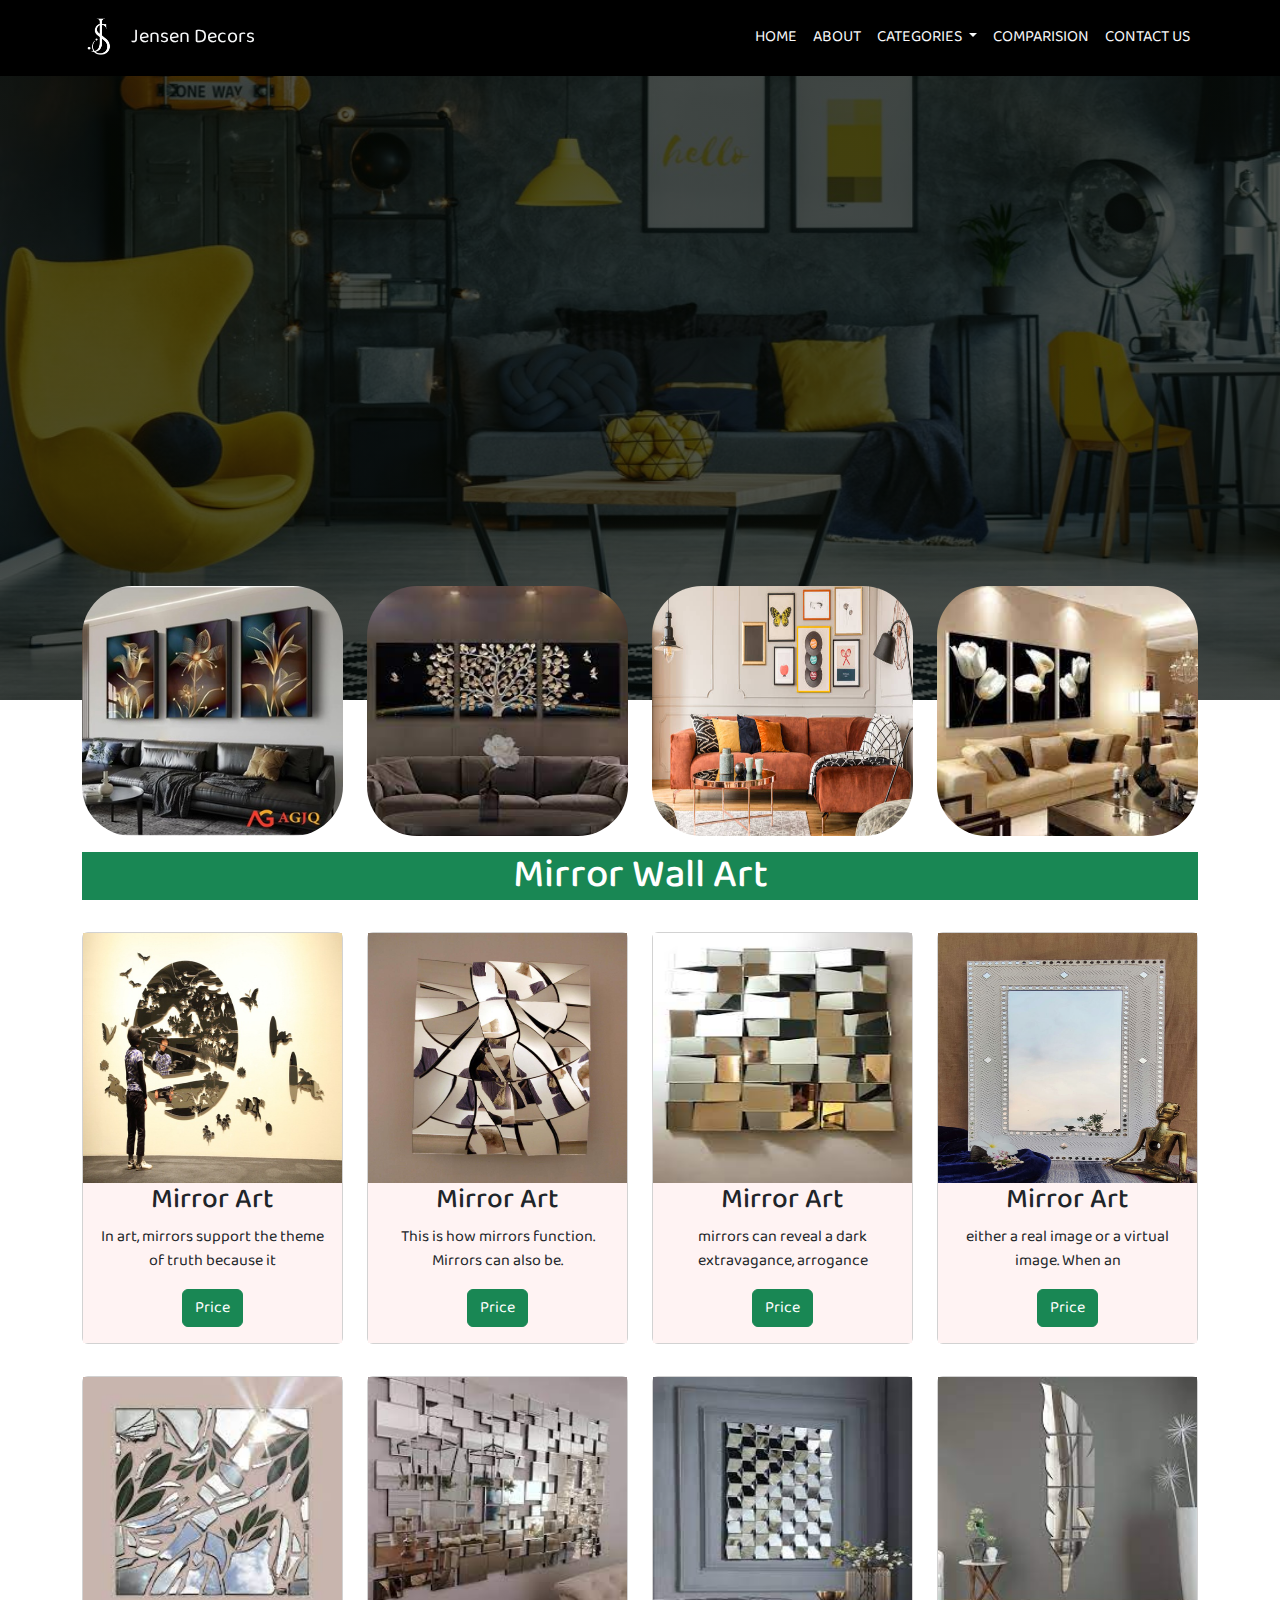
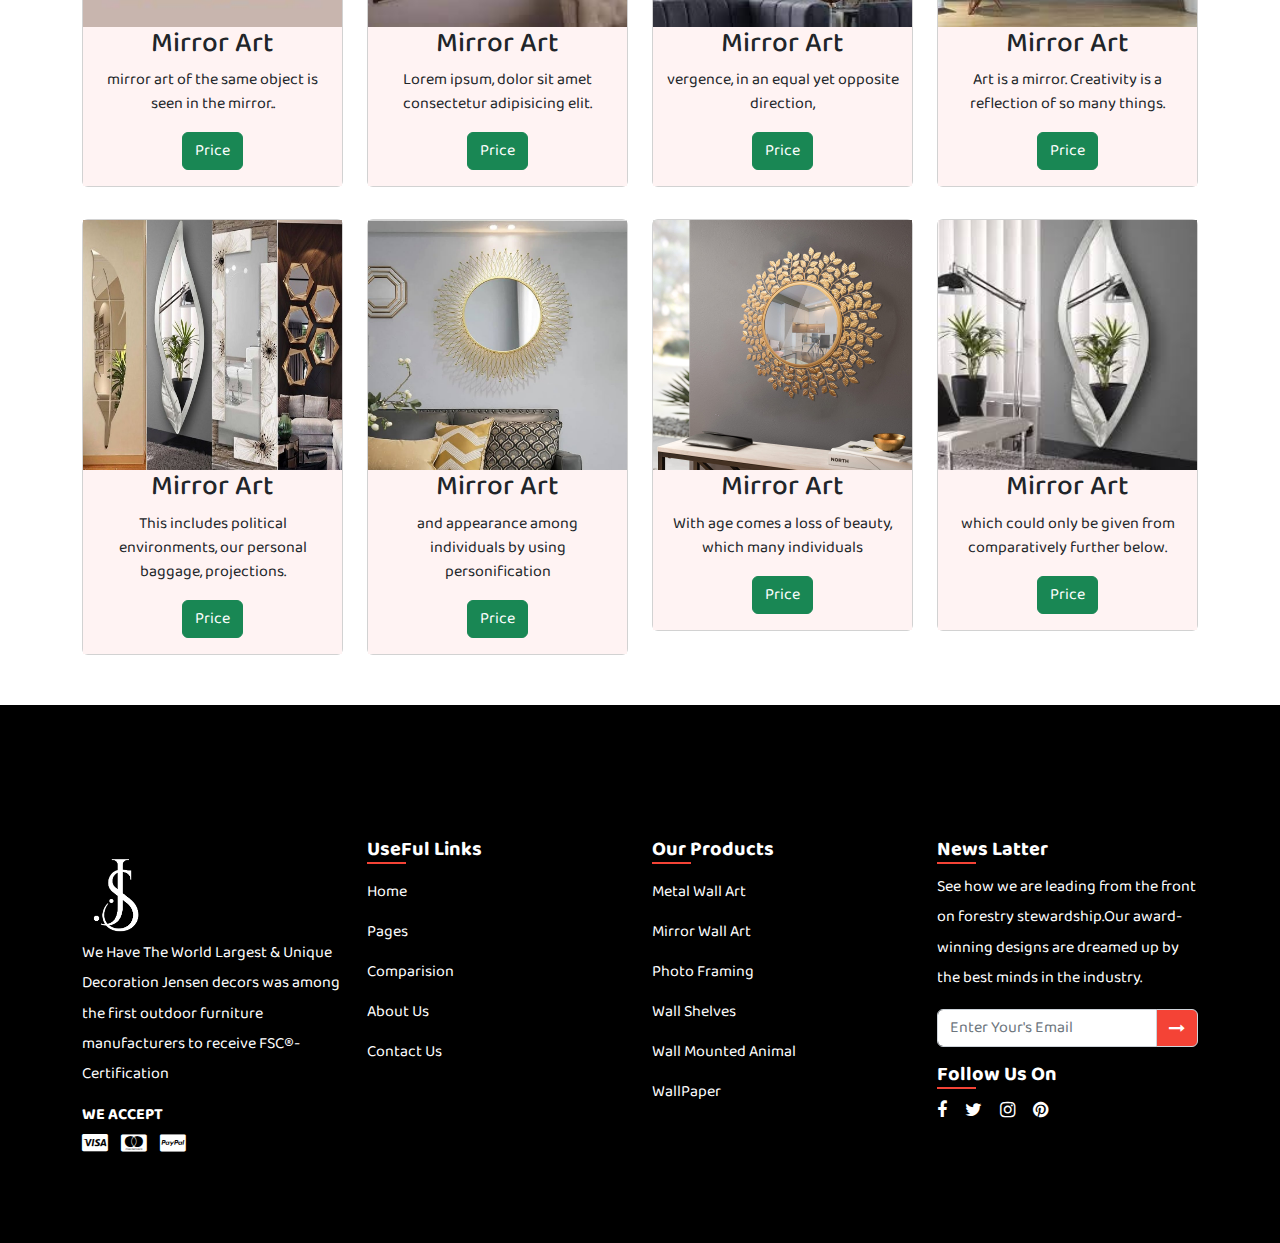
<file: mirror.html>
<!DOCTYPE html>
<html lang="en">
<head>
    <meta charset="UTF-8">
    <meta http-equiv="X-UA-Compatible" content="IE=edge">
    <meta name="viewport" content="width=device-width, initial-scale=1.0">
    <link rel="stylesheet" href="cdn.jsdelivr.net_npm_bootstrap@5.2.1_dist_css_bootstrap.min.css">
    <link rel="stylesheet" href="css/style.css">
    <link rel="preconnect" href="https://fonts.googleapis.com">
    <link rel="preconnect" href="https://fonts.gstatic.com" crossorigin>
     <link href="https://fonts.googleapis.com/css2?family=Baloo+Bhai+2&display=swap" rel="stylesheet">
    <title>Mirro rArt</title>

       <!-- animation link -->
       <link href="https://unpkg.com/aos@2.3.1/dist/aos.css" rel="stylesheet">

         <!-- bootstrap icons link start-->

    <link rel="stylesheet" href="https://cdnjs.cloudflare.com/ajax/libs/font-awesome/4.7.0/css/font-awesome.min.css">

    <!--  bootstrap icons link  -->

<style>

@media(max-width:576px){
        #shadow{
            width: 65%;
            margin: auto;
        }
    }

    @media(max-width:451px){
        #shadow{
            width: 80%;
            margin: auto;
        }
    }

</style>

</head>
<body> 
     <!-- navstart -->
     <div id="topimg">

        <nav class="navbar navbar-expand-lg navbar-expand-md" id="navbar">
            <div class="container">
                <a id="companylogo" href="" class="navbar-brand  text-light" data-aos="flip-right" data-aos-duration="1000"> 
                    <img src="img/companylogo1.png" alt=""> 
                    <span>Jensen Decors</span>
                </a>
    
                <button type="button" class="navbar-toggler " data-bs-toggle="collapse" data-bs-target="#mynavbar">
    
                    <span class="navbar-toggler-icon btn btn-light "></span>
    
                </button>
    
                <div class="collapse navbar-collapse" id="mynavbar">
    
                    <ul class="navbar-nav ms-auto">
                        <li class="nav-item">
                            <a href="index.html" class="nav-link  text-light" id="home">HOME</a>
                        </li>
                        <li class="nav-item">
                            <a href="about.html" class="nav-link text-light" id="home">ABOUT</a>
                        </li>
                        <li class="nav-item dropdown">
                            <a class="nav-link dropdown-toggle text-light" href="#" id="navbarDropdown" role="button" 
                            data-bs-toggle="dropdown">
                            CATEGORIES
                            </a>
                            <ul class="dropdown-menu" aria-labelledby="navbarDropdown">
                              <li><a class="dropdown-item" href="metal.html">Metal</a></li>
                              <li><a class="dropdown-item" href="mirror.html">Mirror</a></li>
                              <li><a class="dropdown-item" href="photoFrame.html">Photo Frame</a></li>
                              <li><a class="dropdown-item" href="wallMounted.html">Wall Mounted</a></li>
                              <li><a class="dropdown-item" href="wallPaper.html">Wall Paper</a></li>
                              <li><a class="dropdown-item" href="wallShelves.html">Wall Shelves</a></li>
    
                            </ul>
                          </li>
                        <li class="nav-item">
                            <a href="comparision.html" class="nav-link  text-light" id="home">COMPARISION</a>
                        </li>
                        <li class="nav-item">
                            <a href="form.html" class="nav-link  text-light" id="home">CONTACT US</a>
                        </li>
                    </ul>
    
                </div>
    
            </div>
        </nav>
    </div>
    <!-- navend -->

    <!-- design start -->


    <div class="container">
        <div class="row" id="designs">

            <div id="media" class="col-lg-3 col-md-6 col-sm-12 mt-3" data-aos="fade-up" data-aos-duration="500">
                <div id="animation">
                    <img src="img/img3.jpg" width="100%" height="250px" alt="">
                    <div class="effect">
                        <h3>welcome</h3>
                        <p>We are enthusiastic about trying new ideas.</p>
                    </div>
                </div>
            </div>

            <div id="media" class="col-lg-3 col-md-6 col-sm-12 mt-3" data-aos="fade-up" data-aos-duration="1000">
                <div id="animation">
                    <img src="img/img4.jpg" width="100%" height="250px" alt="">
                    <div class="effect">
                        <h3>welcome</h3>
                        <p>We are the best designers for your home.</p>
                    </div>
                </div>
            </div>

            <div id="media" class="col-lg-3 col-md-6 col-sm-12 mt-3" data-aos="fade-up" data-aos-duration="1500">
                <div id="animation">
                    <img src="img/img1.jpg" width="100%" height="250px" alt="">
                    <div class="effect">
                        <h3>welcome</h3>
                        <p>We know antique ideas for great results</p>
                    </div>
                </div>
            </div>

            <div id="media" class="col-lg-3 col-md-6 col-sm-12 mt-3" data-aos="fade-up" data-aos-duration="2000">
                <div id="animation">
                    <img src="img/img2.jpg" width="100%" height="250px" alt="">
                    <div class="effect">
                        <h3>welcome</h3>
                        <p>We design the soul of your indoors.</p>
                    </div>
                </div>
            </div>



        </div>
    </div>

   
    <!-- design end -->





<section id="mirrorart">


<!-- Mirror wall Gallary start -->
<div class="container">
    <h1 class="text-white text-center bg-success mt-3">Mirror Wall Art</h1>
    <div class="row mt-3">
        <div class="col-lg-3 col-md-6 col-sm-6 mt-3">
            <div class="card" id="shadow">
                <img src="img/mirror art-20230824T063708Z-001/mirror art/mirror1.jpg" width="100%"
                    height="250px" alt="">
                    <div class="container-fluid">
                    <h3 class="text-center">Mirror Art</h3>
                    <p class="text-center">In art, mirrors support the theme of truth because it </p>
                    <div class="text-center">
                       <!-- modal work  start-->
                       <button id="har" class="btn btn-success mb-3" data-bs-toggle="modal"
                       data-bs-target="#mirrorart1">Price</button>
                   <div class="modal fade" id="mirrorart1">
                       <div class="modal-dialog">
                           <div class="modal-content">
                               <div class="modal-header">
                                   <h1>Metal Wall Art</h1>
                               </div>
                               <div class="modal-body">
                                   <div class="container">
                                       <div class="row">
                                           <div class="col-lg-6 mt-5  order-lg-1 order-2">
                                               <h3> <strong>Quality Mirror Art </strong></h3>
                                               <p>iimpossible for them to evade reflecting an image</p>
                                               <span> <strong> Rs: <mark><del>4000</del></mark> 3500 </strong></span>
                                           </div>
                                           <div class="col-lg-6 order-lg-2 order-1">
                                               <img src="img/mirror art-20230824T063708Z-001/mirror art/mirror1.jpg"
                                                   width="100%" height="300px" alt="">
                                           </div>
                                       </div>
                                   </div>

                               </div>
                               <div class="modal-footer">
                                   <button type="button" id="har" class="btn btn-danger"
                                       data-bs-dismiss="modal">Close</button>
                               </div>
                           </div>
                       </div>

                   </div>
                   <!-- modal work end -->
                    </div>
                </div>
            </div>

        </div>

        <div class="col-lg-3 col-md-6 col-sm-6 mt-3">
            <div class="card" id="shadow">

                <img src="img/mirror art-20230824T063708Z-001/mirror art/mirror2.jpg" width="100%"
                    height="250px" alt="">
                    <div class="container-fluid">
                <h3 class="text-center">Mirror Art</h3>
                <p class="text-center">This is how mirrors function. Mirrors can also be. </p>
                    <div class="text-center">
                       <!-- modal work  start-->
                       <button id="har" class="btn btn-success mb-3" data-bs-toggle="modal"
                       data-bs-target="#mirrorart2">Price</button>
                   <div class="modal fade" id="mirrorart2">
                       <div class="modal-dialog">
                           <div class="modal-content">
                               <div class="modal-header">
                                   <h1>Metal Wall Art</h1>
                               </div>
                               <div class="modal-body">
                                   <div class="container">
                                       <div class="row">
                                           <div class="col-lg-6 mt-5 order-lg-1 order-2">
                                               <h3> <strong>Quality Mirror Art </strong></h3>
                                               <p>one's vain image of themselves; mirrors can reveal a dark </p>
                                               
                                               <span> <strong> Rs: <mark><del>4000</del></mark> 3500 </strong></span>
                                           </div>
                                           <div class="col-lg-6 order-lg-2 order-1">
                                               <img src="img/mirror art-20230824T063708Z-001/mirror art/mirror2.jpg"
                                                   width="100%" height="300px" alt="">
                                           </div>
                                       </div>
                                   </div>

                               </div>
                               <div class="modal-footer">
                                   <button type="button" id="har" class="btn btn-danger"
                                       data-bs-dismiss="modal">Close</button>
                               </div>
                           </div>
                       </div>

                   </div>
                   <!-- modal work end -->
                    </div>
                </div>
            </div>
        </div>
        <div class="col-lg-3 col-md-6 col-sm-6 mt-3">
            <div class="card" id="shadow">

                <img src="img/mirror art-20230824T063708Z-001/mirror art/mirror3.jpg" width="100%"
                    height="250px" alt="">
                    <div class="container-fluid">
                    <h3 class="text-center">Mirror Art</h3>
                    <p class="text-center">mirrors can reveal a dark extravagance, arrogance</p>
                    <div class="text-center">
                       <!-- modal work  start-->
                       <button id="har" class="btn btn-success mb-3" data-bs-toggle="modal"
                       data-bs-target="#mirrorart3">Price</button>
                   <div class="modal fade" id="mirrorart3">
                       <div class="modal-dialog">
                           <div class="modal-content">
                               <div class="modal-header">
                                   <h1>Metal Wall Art</h1>
                               </div>
                               <div class="modal-body">
                                   <div class="container">
                                       <div class="row">
                                           <div class="col-lg-6 mt-5 order-lg-1 order-2">
                                               <h3> <strong>Quality Mirror Art </strong></h3>
                                               <p>A mirror is a reflective surface that bounces off light, producing </p>
                                               <span> <strong> Rs: <mark><del>4000</del></mark> 3500 </strong></span>
                                           </div>
                                           <div class="col-lg-6 order-lg-2 order-1">
                                               <img src="img/mirror art-20230824T063708Z-001/mirror art/mirror3.jpg"
                                                   width="100%" height="300px" alt="">
                                           </div>
                                       </div>
                                   </div>

                               </div>
                               <div class="modal-footer">
                                   <button type="button" id="har" class="btn btn-danger"
                                       data-bs-dismiss="modal">Close</button>
                               </div>
                           </div>
                       </div>

                   </div>
                   <!-- modal work end -->
                    </div>
                </div>
            </div>
        </div>
        <div class="col-lg-3 col-md-6 col-sm-6 mt-3">
            <div class="card" id="shadow">

                <img src="img/mirror art-20230824T063708Z-001/mirror art/mirror4.png" width="100%"
                    height="250px" alt="">
                    <div class="container-fluid">
                    <h3 class="text-center">Mirror Art</h3>
                    <p class="text-center">either a real image or a virtual image. When an </p>
                    <div class="text-center">
                       <!-- modal work  start-->
                       <button id="har" class="btn btn-success mb-3" data-bs-toggle="modal"
                       data-bs-target="#mirrorart4">Price</button>
                   <div class="modal fade" id="mirrorart4">
                       <div class="modal-dialog">
                           <div class="modal-content">
                               <div class="modal-header">
                                   <h1>Metal Wall Art</h1>
                               </div>
                               <div class="modal-body">
                                   <div class="container">
                                       <div class="row">
                                           <div class="col-lg-6 mt-5 order-lg-1 order-2">
                                               <h3> <strong>Quality Mirror Art </strong></h3>
                                               <p>object is placed in front of a mirror, the image </p>
                                               <span> <strong> Rs: <mark><del>4000</del></mark>3500 </strong></span>
                                           </div>
                                           <div class="col-lg-6 order-lg-2 order-1">
                                               <img src="img/mirror art-20230824T063708Z-001/mirror art/mirror4.png"
                                                   width="100%" height="300px" alt="">
                                           </div>
                                       </div>
                                   </div>

                               </div>
                               <div class="modal-footer">
                                   <button type="button" id="har" class="btn btn-danger"
                                       data-bs-dismiss="modal">Close</button>
                               </div>
                           </div>
                       </div>

                   </div>
                   <!-- modal work end -->
                    </div>
                </div>
            </div>
        </div>
    </div>


    <div class="row mt-3">
        <div class="col-lg-3 col-md-6 col-sm-6 mt-3">
            <div class="card" id="shadow">

                <img src="img/mirror art-20230824T063708Z-001/mirror art/mirror5.jpg" width="100%"
                    height="250px" alt="">
                    <div class="container-fluid">
                    <h3 class="text-center">Mirror Art</h3>
                    <p class="text-center">mirror art of the same object is seen in the mirror..</p>
                    <div class="text-center">
                       <!-- modal work  start-->
                       <button id="har" class="btn btn-success mb-3" data-bs-toggle="modal"
                       data-bs-target="#mirrorart5">Price</button>
                   <div class="modal fade" id="mirrorart5">
                       <div class="modal-dialog">
                           <div class="modal-content">
                               <div class="modal-header">
                                   <h1>Metal Wall Art</h1>
                               </div>
                               <div class="modal-body">
                                   <div class="container">
                                       <div class="row">
                                           <div class="col-lg-6 mt-5 order-lg-1 order-2">
                                               <h3> <strong>Quality Mirror Art </strong></h3>
                                               <p>A mirror is a wave reflector. Light consists of waves</p>
                                               <span> <strong> Rs: <mark><del>4000</del></mark> 3500 </strong></span>
                                           </div>
                                           <div class="col-lg-6 order-lg-2 order-1">
                                               <img src="img/mirror art-20230824T063708Z-001/mirror art/mirror5.jpg"
                                                   width="100%" height="300px" alt="">
                                           </div>
                                       </div>
                                   </div>

                               </div>
                               <div class="modal-footer">
                                   <button type="button" id="har" class="btn btn-danger"
                                       data-bs-dismiss="modal">Close</button>
                               </div>
                           </div>
                       </div>

                   </div>
                   <!-- modal work end -->
                    </div>
                </div>
            </div>
        </div>
        <div class="col-lg-3 col-md-6 col-sm-6 mt-3">
            <div class="card" id="shadow">

                <img src="img/mirror art-20230824T063708Z-001/mirror art/mirror6.jpg" width="100%"
                    height="250px" alt="">
                    <div class="container-fluid">
                    <h3 class="text-center">Mirror Art</h3>
                    <p class="text-center">Lorem ipsum, dolor sit amet consectetur adipisicing elit.</p>
                    <div class="text-center">
                     <!-- modal work  start-->
                     <button id="har" class="btn btn-success mb-3" data-bs-toggle="modal"
                     data-bs-target="#mirrorart6">Price</button>
                 <div class="modal fade" id="mirrorart6">
                     <div class="modal-dialog">
                         <div class="modal-content">
                             <div class="modal-header">
                                 <h1>Metal Wall Art</h1>
                             </div>
                             <div class="modal-body">
                                 <div class="container">
                                     <div class="row">
                                         <div class="col-lg-6 mt-5 order-lg-1 order-2 ">
                                             <h3> <strong>Quality Mirror Art </strong></h3>
                                             <p>and when light waves reflect from the flat surface of</p>
                                             <span> <strong> Rs: <mark><del>4000</del></mark> 3500 </strong></span>
                                         </div>
                                         <div class="col-lg-6 order-lg-2 order-1">
                                             <img src="img/mirror art-20230824T063708Z-001/mirror art/mirror6.jpg"
                                                 width="100%" height="300px" alt="">
                                         </div>
                                     </div>
                                 </div>

                             </div>
                             <div class="modal-footer">
                                 <button type="button" id="har" class="btn btn-danger"
                                     data-bs-dismiss="modal">Close</button>
                             </div>
                         </div>
                     </div>

                 </div>
                 <!-- modal work end -->
                    </div>
                </div>
            </div>
        </div>
        <div class="col-lg-3 col-md-6 col-sm-6 mt-3">
            <div class="card" id="shadow">

                <img src="img/mirror art-20230824T063708Z-001/mirror art/mirror7.jpg" width="100%"
                    height="250px" alt="">
                    <div class="container-fluid">
                    <h3 class="text-center">Mirror Art</h3>
                    <p class="text-center">vergence, in an equal yet opposite direction,</p>
                    <div class="text-center">
                      <!-- modal work  start-->
                      <button id="har" class="btn btn-success mb-3" data-bs-toggle="modal"
                      data-bs-target="#mirrorart7">Price</button>
                  <div class="modal fade" id="mirrorart7">
                      <div class="modal-dialog">
                          <div class="modal-content">
                              <div class="modal-header">
                                  <h1>Metal Wall Art</h1>
                              </div>
                              <div class="modal-body">
                                  <div class="container">
                                      <div class="row">
                                          <div class="col-lg-6 mt-5 order-lg-1 order-2">
                                              <h3> <strong>Quality Mirror Art </strong></h3>
                                              <p>a mirror, those waves retain the same degree of curvature </p>
                                              <span> <strong> Rs: <mark><del>4000</del></mark> 3500 </strong></span>
                                          </div>
                                          <div class="col-lg-6 order-lg-2 order-1">
                                              <img src="img/mirror art-20230824T063708Z-001/mirror art/mirror7.jpg"
                                                  width="100%" height="300px" alt="">
                                          </div>
                                      </div>
                                  </div>

                              </div>
                              <div class="modal-footer">
                                  <button type="button" id="har" class="btn btn-danger"
                                      data-bs-dismiss="modal">Close</button>
                              </div>
                          </div>
                      </div>

                  </div>
                  <!-- modal work end -->
                    </div>
                </div>
            </div>
        </div>
        <div class="col-lg-3 col-md-6 col-sm-6 mt-3">
            <div class="card" id="shadow">

                <img src="img/mirror art-20230824T063708Z-001/mirror art/mirror8.jpg" width="100%"
                    height="250px" alt="">
                    <div class="container-fluid">
                    <h3 class="text-center">Mirror Art</h3>
                    <p class="text-center">Art is a mirror. Creativity is a reflection of so many things.</p>
                    <div class="text-center">
                      <!-- modal work  start-->
                      <button id="har" class="btn btn-success mb-3" data-bs-toggle="modal"
                      data-bs-target="#mirrorart8">Price</button>
                  <div class="modal fade" id="mirrorart8">
                      <div class="modal-dialog">
                          <div class="modal-content">
                              <div class="modal-header">
                                  <h1>Metal Wall Art</h1>
                              </div>
                              <div class="modal-body">
                                  <div class="container">
                                      <div class="row">
                                          <div class="col-lg-6 mt-5 order-lg-1 order-2">
                                              <h3> <strong>Quality Mirror Art </strong></h3>
                                              <p>least of which is the current state we find ourselves </p>
                                              <span> <strong> Rs: <mark><del>4000</del></mark> 3500 </strong></span>
                                          </div>
                                          <div class="col-lg-6 order-lg-2 order-1">
                                              <img src="img/mirror art-20230824T063708Z-001/mirror art/mirror8.jpg"
                                                  width="100%" height="300px" alt="">
                                          </div>
                                      </div>
                                  </div>

                              </div>
                              <div class="modal-footer">
                                  <button type="button" id="har" class="btn btn-danger"
                                      data-bs-dismiss="modal">Close</button>
                              </div>
                          </div>
                      </div>

                  </div>
                  <!-- modal work end -->
                    </div>
                </div>
            </div>
        </div>
    </div>


    <div class="row mt-3">
        <div class="col-lg-3 col-md-6 col-sm-6 mt-3">
            <div class="card" id="shadow">

                <img src="img/mirror art-20230824T063708Z-001/mirror art/mirror 9.jpg" width="100%"
                    height="250px" alt="">
                    <div class="container-fluid">
                    <h3 class="text-center">Mirror Art</h3>
                    <p class="text-center">This includes political environments, our personal baggage, projections.</p>
                    <div class="text-center">
                        <!-- modal work  start-->
                        <button id="har" class="btn btn-success mb-3" data-bs-toggle="modal"
                        data-bs-target="#mirrorart9">Price</button>
                    <div class="modal fade" id="mirrorart9">
                        <div class="modal-dialog">
                            <div class="modal-content">
                                <div class="modal-header">
                                    <h1>Metal Wall Art</h1>
                                </div>
                                <div class="modal-body">
                                    <div class="container">
                                        <div class="row">
                                            <div class="col-lg-6 mt-5 order-lg-1 order-2">
                                                <h3> <strong>Quality Mirror Art </strong></h3>
                                                <p>Sylvia Plath's “Mirror” discusses the emotional effect of time </p>
                                                <span> <strong> Rs:<mark><del>4000</del></mark>3500 </strong></span>
                                            </div>
                                            <div class="col-lg-6 order-lg-2 order-1">
                                                <img src="img/mirror art-20230824T063708Z-001/mirror art/mirror 9.jpg"
                                                    width="100%" height="300px" alt="">
                                            </div>
                                        </div>
                                    </div>

                                </div>
                                <div class="modal-footer">
                                    <button type="button" id="har" class="btn btn-danger"
                                        data-bs-dismiss="modal">Close</button>
                                </div>
                            </div>
                        </div>

                    </div>
                    <!-- modal work end -->
                    </div>
                </div>
            </div>
        </div>
        <div class="col-lg-3 col-md-6 col-sm-6 mt-3">
            <div class="card" id="shadow">

                <img src="img/mirror art-20230824T063708Z-001/mirror art/mirror 12.jpg" width="100%"
                    height="250px" alt="">
                    <div class="container-fluid">
                    <h3 class="text-center">Mirror Art</h3>
                    <p class="text-center">and appearance among individuals by using personification </p>
                    <div class="text-center">
                      <!-- modal work  start-->
                      <button id="har" class="btn btn-success mb-3" data-bs-toggle="modal"
                      data-bs-target="#mirrorart10">Price</button>
                  <div class="modal fade" id="mirrorart10">
                      <div class="modal-dialog">
                          <div class="modal-content">
                              <div class="modal-header">
                                  <h1>Metal Wall Art</h1>
                              </div>
                              <div class="modal-body">
                                  <div class="container">
                                      <div class="row">
                                          <div class="col-lg-6 mt-5 order-lg-1 order-2">
                                              <h3> <strong>Quality Mirror Art </strong></h3>
                                              <p>create an intense relationship between the mirror and the things it reflects</p>
                                              <span> <strong> Rs: <mark><del>4000</del></mark> 3500 </strong></span>
                                          </div>
                                          <div class="col-lg-6 order-lg-2 order-1">
                                              <img src="img/mirror art-20230824T063708Z-001/mirror art/mirror 12.jpg"
                                                  width="100%" height="300px" alt="">
                                          </div>
                                      </div>
                                  </div>

                              </div>
                              <div class="modal-footer">
                                  <button type="button" id="har" class="btn btn-danger"
                                      data-bs-dismiss="modal">Close</button>
                              </div>
                          </div>
                      </div>

                  </div>
                  <!-- modal work end -->
                    </div>
                </div>
            </div>
        </div>
        <div class="col-lg-3 col-md-6 col-sm-6 mt-3">
            <div class="card" id="shadow">

                <img src="img/mirror art-20230824T063708Z-001/mirror art/mirror 11.jpg" width="100%"
                    height="250px" alt="">
                    <div class="container-fluid">
                    <h3 class="text-center">Mirror Art</h3>
                    <p class="text-center">With age comes a loss of beauty, which many individuals </p>
                    <div class="text-center">
                       <!-- modal work  start-->
                       <button id="har" class="btn btn-success mb-3" data-bs-toggle="modal"
                       data-bs-target="#mirrorart11">Price</button>
                   <div class="modal fade" id="mirrorart11">
                       <div class="modal-dialog">
                           <div class="modal-content">
                               <div class="modal-header">
                                   <h1>Metal Wall Art</h1>
                               </div>
                               <div class="modal-body">
                                   <div class="container">
                                       <div class="row">
                                           <div class="col-lg-6 mt-5 order-lg-1 order-2">
                                               <h3> <strong>Quality Mirror Art </strong></h3>
                                               <p>the mirror image shows us a view of the object </p>
                                               <span> <strong> Rs: <mark><del>4000</del></mark> 3500 </strong></span>
                                           </div>
                                           <div class="col-lg-6 order-lg-2 order-1">
                                               <img src="img/mirror art-20230824T063708Z-001/mirror art/mirror 11.jpg"
                                                   width="100%" height="300px" alt="">
                                           </div>
                                       </div>
                                   </div>

                               </div>
                               <div class="modal-footer">
                                   <button type="button" id="har" class="btn btn-danger"
                                       data-bs-dismiss="modal">Close</button>
                               </div>
                           </div>
                       </div>

                   </div>
                   <!-- modal work end -->
                    </div>
                </div>
            </div>
        </div>
        <div class="col-lg-3 col-md-6 col-sm-6 mt-3">
            <div class="card" id="shadow">
                <img src="img/mirror art-20230824T063708Z-001/mirror art/mirror 13.jpg " width="100%"
                    height="250px" alt="">
                    <div class="container-fluid ">
                        <h3 class="text-center">Mirror Art</h3>
                        <p class="text-center">which could only be given from comparatively further below. </p>
                        <div class="text-center">
                         <!-- modal work  start-->
                         <button id="har" class="btn btn-success mb-3" data-bs-toggle="modal"
                         data-bs-target="#mirrorart12">Price</button>
                     <div class="modal fade" id="mirrorart12">
                         <div class="modal-dialog">
                             <div class="modal-content">
                                 <div class="modal-header">
                                     <h1>Metal Wall Art</h1>
                                 </div>
                                 <div class="modal-body">
                                     <div class="container">
                                         <div class="row">
                                             <div class="col-lg-6 mt-5 order-lg-1 order-2">
                                                 <h3> <strong>Quality Mirror Art </strong></h3>
                                                 <p>new, second view, the mirror image facilitates a spatial understanding of the situation at hand.</p>
                                                 <span> <strong> Rs: <mark><del>4000</del></mark> 3500 </strong></span>
                                             </div>
                                             <div class="col-lg-6 order-lg-2 order-1">
                                                 <img src="img/mirror art-20230824T063708Z-001/mirror art/mirror 13.jpg"
                                                     width="100%" height="300px" alt="">
                                             </div>
                                         </div>
                                     </div>

                                 </div>
                                 <div class="modal-footer">
                                     <button type="button" id="har" class="btn btn-danger"
                                         data-bs-dismiss="modal">Close</button>
                                 </div>
                             </div>
                         </div>

                     </div>
                     <!-- modal work end -->
                        </div>
                </div>
            </div>
        </div>
    </div>


</div>

<!-- Mirror  Gallary End-->
</section>

<!-- footer work -->

<footer>

    <div class="container mt-5">
        <div class="row">
            <div class="col-lg-3 col-sm-6">
                <div class="single-box">
                    <img src="img/companylogo1.png" alt="" height="100px">
                    <p>We Have The World Largest & Unique Decoration</h1>
                        Jensen decors was among the first outdoor furniture manufacturers to receive FSC®-Certification</p>
                    <h3>WE ACCEPT</h3>
                    <div class="cardarea">
                        <i class="fa fa-cc-visa"></i>
                        
                        <i class="fa fa-cc-mastercard"></i>
                        <i class="fa fa-cc-paypal"></i>
                    </div>
                </div>
            </div>

            <div class="col-lg-3 col-sm-6">
                <div class="single-box">
                    <h2>UseFul Links</h2>
                    <ul>
                        <li><a href="index.html">Home</a></li>
                        <li><a href="">Pages</a></li>
                        <li><a href="comparision.html">Comparision</a></li>
                        <li><a href="about.html">About Us</a></li>
                        <li><a href=""></a></li>
                        <li><a href="form.html">Contact Us</a></li>
                    </ul>
                </div>
            </div>

            <div class="col-lg-3 col-sm-6">
                <div class="single-box">
                    <h2>Our Products</h2>
                    <ul>
                        <li><a href="metal.html">Metal Wall Art</a></li>
                        <li><a href="mirror.html">Mirror Wall Art</a></li>
                        <li><a href="photoFrame.html">Photo Framing</a></li>
                        <li><a href="wallShelves.html">Wall Shelves</a></li>
                        <li><a href="wallMounted.html">Wall Mounted Animal</a></li>
                        <li><a href="wallPaper.html">WallPaper</a></li>
                    </ul>
                </div>
            </div>

            <div class="col-lg-3 col-sm-6">
                <div class="single-box">
                    <h2>News Latter</h2>
                    <p> See
                        how we are leading from the front on forestry stewardship.Our award-winning designs are dreamed up
                        by the best minds in the industry.</p>
                    <div class="input-group mb-3">
                        <input type="Email" class="form-control" placeholder="Enter Your's Email"
                            area-label="Recipient's Username" aria-describedby="basic-addon2">
                        <span class="input-group-text" id="basic-addon2"><i
                                class="fa fa-long-arrow-right"></i></span>
                    </div>
                    <h2>Follow Us On</h2>
                    <p class="socials">
                        <i class="fa fa-facebook"></i>
                        <i class="fa fa-twitter"></i>
                        <i class="fa fa-instagram"></i>
                        <i class="fa fa-pinterest"></i>
                    </p>
                </div>
            </div>
        </div>
    </div>

</footer>


<script src="https://cdn.jsdelivr.net/npm/bootstrap@5.0.2/dist/js/bootstrap.bundle.min.js"
integrity="sha384-MrcW6ZMFYlzcLA8Nl+NtUVF0sA7MsXsP1UyJoMp4YLEuNSfAP+JcXn/tWtIaxVXM"
crossorigin="anonymous"></script>
<script src="https://cdn.jsdelivr.net/npm/@popperjs/core@2.9.2/dist/umd/popper.min.js"
integrity="sha384-IQsoLXl5PILFhosVNubq5LC7Qb9DXgDA9i+tQ8Zj3iwWAwPtgFTxbJ8NT4GN1R8p"
crossorigin="anonymous"></script>
<!-- <script src="https://cdn.jsdelivr.net/npm/bootstrap@5.0.2/dist/js/bootstrap.min.js"
integrity="sha384-cVKIPhGWiC2Al4u+LWgxfKTRIcfu0JTxR+EQDz/bgldoEyl4H0zUF0QKbrJ0EcQF"
crossorigin="anonymous"></script> -->


<!-- !-- animation java link -- -->
<script src="https://unpkg.com/aos@2.3.1/dist/aos.js"></script>

<script>
    AOS.init();
</script>

<script>
    var url = 'https://wati-integration-service.clare.ai/ShopifyWidget/shopifyWidget.js?97128&#39';
    var s = document.createElement('script');
    s.type = 'text/javascript';
    s.async = true;
    s.src = url;
    var options = {
  "enabled":true,
  "chatButtonSetting":{
      "backgroundColor":"green",
      "ctaText":"",
      "borderRadius":"25",
      "marginLeft":"0",
      "marginBottom":"50",
      "marginRight":"50",
      "position":"right",
  },
  "brandSetting":{
      "brandName":"My Project",
      "brandSubTitle":"Typically replies within a day",
      "brandImg":"https://cdn.clare.ai/wati/images/WATI_logo_square_2.png&quot" ,
      "welcomeText":"hi",
      "messageText":"Hello, I have a question about {{page_link}}",
      "backgroundColor":"#0a5f54",
      "ctaText":"Start Chat",
      "borderRadius":"25",
      "autoShow":false,
      "phoneNumber":"923312278466"
  }
};
    s.onload = function() {
        CreateWhatsappChatWidget(options);
    };
    var x = document.getElementsByTagName('script')[0];
    x.parentNode.insertBefore(s, x);
</script>



</body>
</html>
</file>
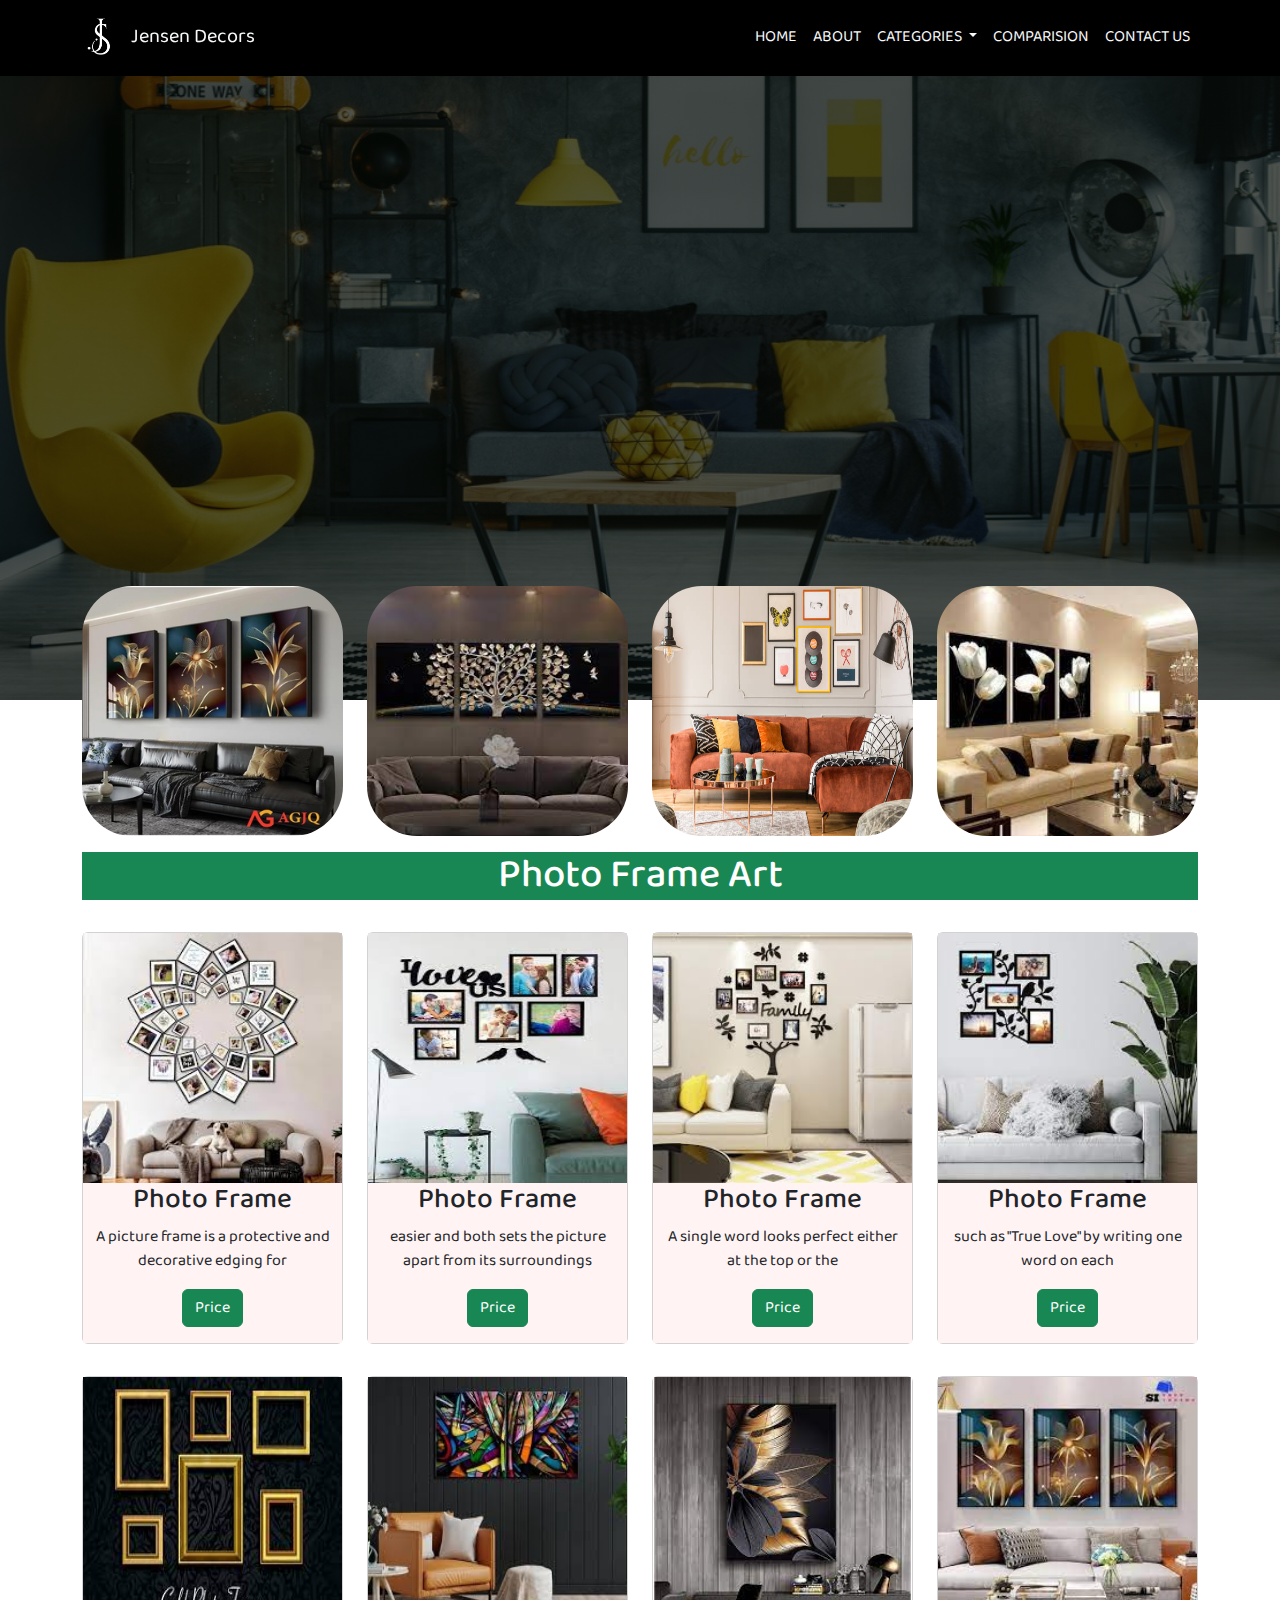
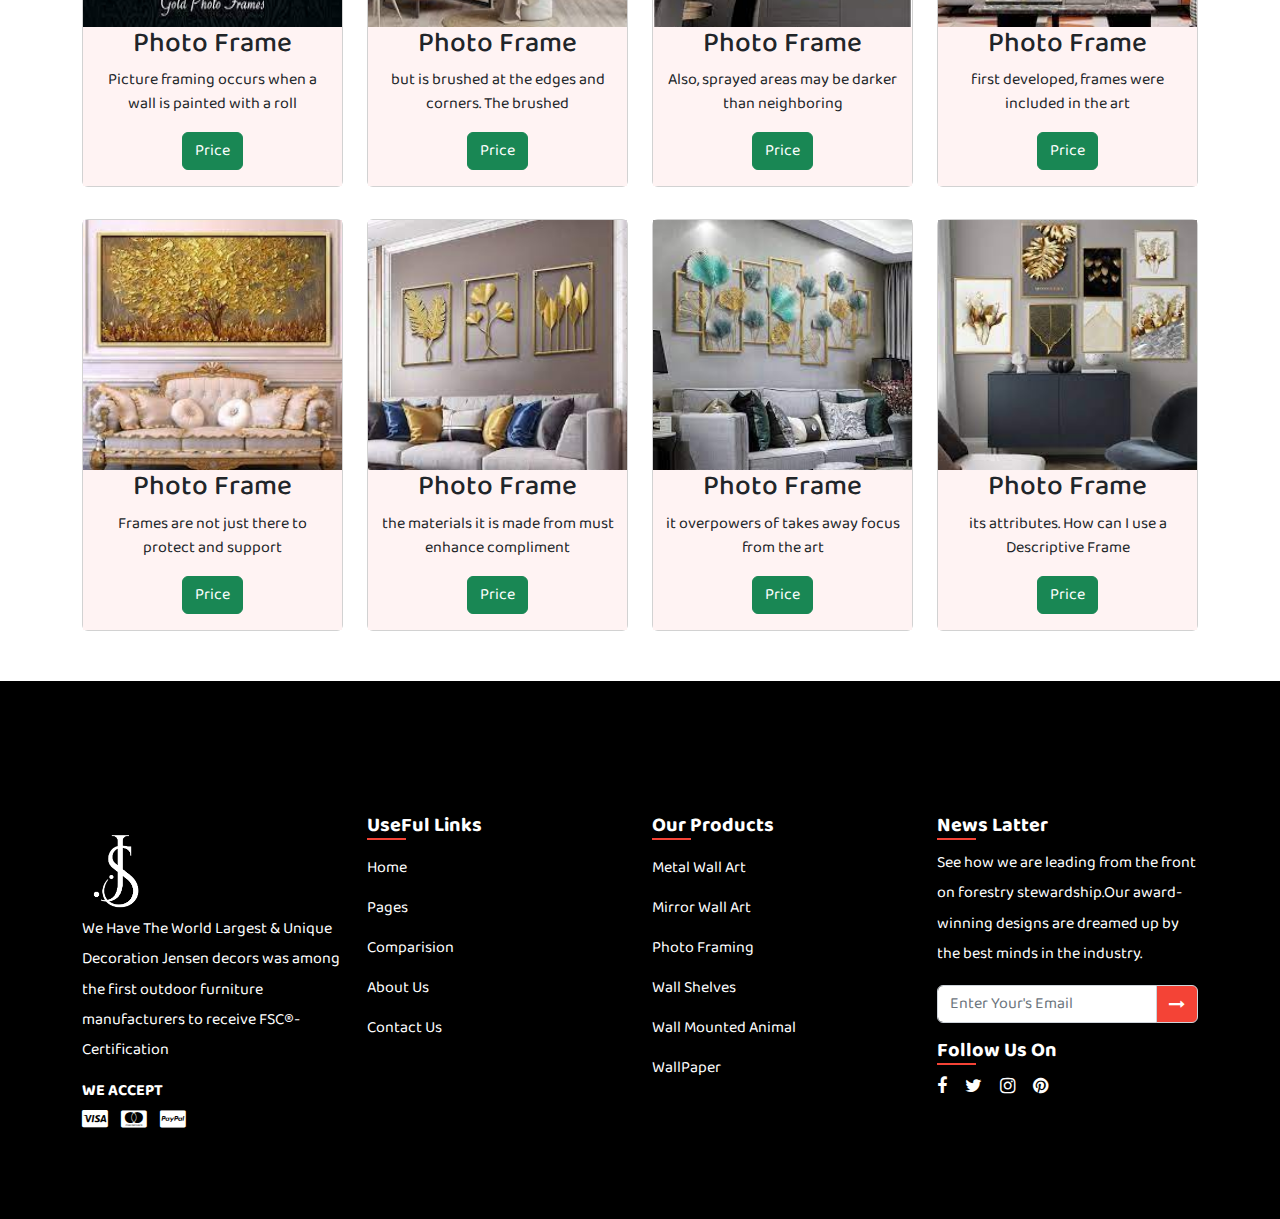
<file: photoFrame.html>
<!DOCTYPE html>
<html lang="en">
<head>
    <meta charset="UTF-8">
    <meta http-equiv="X-UA-Compatible" content="IE=edge">
    <meta name="viewport" content="width=device-width, initial-scale=1.0">
    <link rel="stylesheet" href="cdn.jsdelivr.net_npm_bootstrap@5.2.1_dist_css_bootstrap.min.css">
    <link rel="stylesheet" href="css/style.css">
    <link rel="preconnect" href="https://fonts.googleapis.com">
    <link rel="preconnect" href="https://fonts.gstatic.com" crossorigin>
     <link href="https://fonts.googleapis.com/css2?family=Baloo+Bhai+2&display=swap" rel="stylesheet">
    <title>PhotoFrame</title>

      <!-- bootstrap icons link start-->

      <link rel="stylesheet" href="https://cdnjs.cloudflare.com/ajax/libs/font-awesome/4.7.0/css/font-awesome.min.css">

      <!--  bootstrap icons link  -->
      
       <!-- animation link -->
       <link href="https://unpkg.com/aos@2.3.1/dist/aos.css" rel="stylesheet">

       <style>

        @media(max-width:576px){
                #shadow{
                    width: 65%;
                    margin: auto;
                }
            }
        
            @media(max-width:451px){
                #shadow{
                    width: 80%;
                    margin: auto;
                }
            }
        
        </style>
</head>
<body>


     <!-- navstart -->
     <div id="topimg">
        <nav class="navbar navbar-expand-lg navbar-expand-md" id="navbar">
            <div class="container">
                <a id="companylogo" href="" class="navbar-brand  text-light" data-aos="flip-right" data-aos-duration="1000"> 
                    <img src="img/companylogo1.png" alt=""> 
                    <span>Jensen Decors</span>
                </a>
    
                <button type="button" class="navbar-toggler " data-bs-toggle="collapse" data-bs-target="#mynavbar">
    
                    <span class="navbar-toggler-icon btn btn-light "></span>
    
                </button>
    
                <div class="collapse navbar-collapse" id="mynavbar">
    
                    <ul class="navbar-nav ms-auto">
                        <li class="nav-item">
                            <a href="index.html" class="nav-link  text-light" id="home">HOME</a>
                        </li>
                        <li class="nav-item">
                            <a href="about.html" class="nav-link text-light" id="home">ABOUT</a>
                        </li>
                        <li class="nav-item dropdown">
                            <a class="nav-link dropdown-toggle text-light" href="#" id="navbarDropdown" role="button" 
                            data-bs-toggle="dropdown">
                            CATEGORIES
                            </a>
                            <ul class="dropdown-menu" aria-labelledby="navbarDropdown">
                              <li><a class="dropdown-item" href="metal.html">Metal</a></li>
                              <li><a class="dropdown-item" href="mirror.html">Mirror</a></li>
                              <li><a class="dropdown-item" href="photoFrame.html">Photo Frame</a></li>
                              <li><a class="dropdown-item" href="wallMounted.html">Wall Mounted</a></li>
                              <li><a class="dropdown-item" href="wallPaper.html">Wall Paper</a></li>
                              <li><a class="dropdown-item" href="wallShelves.html">Wall Shelves</a></li>
    
                            </ul>
                          </li>
                        <li class="nav-item">
                            <a href="comparision.html" class="nav-link  text-light" id="home">COMPARISION</a>
                        </li>
                        <li class="nav-item">
                            <a href="form.html" class="nav-link  text-light" id="home">CONTACT US</a>
                        </li>
                    </ul>
    
                </div>
    
            </div>
        </nav>
    </div>
    <!-- navend -->

    <!-- design start -->

    <div class="container">
        <div class="row" id="designs">

            <div id="media" class="col-lg-3 col-md-6 col-sm-12 mt-3" data-aos="fade-up" data-aos-duration="500">
                <div id="animation">
                    <img src="img/img3.jpg" width="100%" height="250px" alt="">
                    <div class="effect">
                        <h3>welcome</h3>
                        <p>We are enthusiastic about trying new ideas.</p>
                    </div>
                </div>
            </div>

            <div id="media" class="col-lg-3 col-md-6 col-sm-12 mt-3" data-aos="fade-up" data-aos-duration="1000">
                <div id="animation">
                    <img src="img/img4.jpg" width="100%" height="250px" alt="">
                    <div class="effect">
                        <h3>welcome</h3>
                        <p>We are the best designers for your home.</p>
                    </div>
                </div>
            </div>

            <div id="media" class="col-lg-3 col-md-6 col-sm-12 mt-3" data-aos="fade-up" data-aos-duration="1500">
                <div id="animation">
                    <img src="img/img1.jpg" width="100%" height="250px" alt="">
                    <div class="effect">
                        <h3>welcome</h3>
                        <p>We know antique ideas for great results</p>
                    </div>
                </div>
            </div>

            <div id="media" class="col-lg-3 col-md-6 col-sm-12 mt-3" data-aos="fade-up" data-aos-duration="2000">
                <div id="animation">
                    <img src="img/img2.jpg" width="100%" height="250px" alt="">
                    <div class="effect">
                        <h3>welcome</h3>
                        <p>We design the soul of your indoors.</p>
                    </div>
                </div>
            </div>



        </div>
    </div>


    <!-- design end -->
    <section id="frameart">

   
    <!-- Photo Frame Gallary start -->
<div class="container">
    <h1 class="text-white text-center bg-success mt-3">Photo Frame Art</h1>
    <div class="row mt-3">
        <div class="col-lg-3 col-md-6 col-sm-6 mt-3">
            <div class="card" id="shadow">
                <img src="img/photoframe-20230823T104456Z-001/photoframe/frame1.jpg" width="100%"
                    height="250px" alt="">
                    <div class="container-fluid">
                    <h3 class="text-center">Photo Frame</h3>
                    <p class="text-center">A picture frame is a protective and decorative edging for</p>
                    <div class="text-center">
                           <!-- modal work  start-->
                           <button  id="har" class="btn btn-success mb-3" data-bs-toggle="modal" data-bs-target="#photofram1" >Price</button>
                           <div class="modal fade" id="photofram1">
                               <div class="modal-dialog">
                                   <div class="modal-content">
                                       <div class="modal-header">
                                           <h1>Photo Frame Art</h1>
                                       </div>
                                       <div class="modal-body">
                                           <div class="container">
                                               <div class="row">
                                                   <div class="col-lg-6 mt-5 order-lg-1 order-2">
                                                       <h3> <strong>Quality Photo Frame Art </strong></h3>
                                                       <p>such as a painting or photograph. It makes displaying the work safer </p>
                                                       <span> <strong> Rs:<mark><del>4000</del></mark> 3500 </strong></span>
                                                   </div>
                                                   <div class="col-lg-6 order-lg-2 order-1">
                                                       <img src="img/photoframe-20230823T104456Z-001/photoframe/frame1.jpg"
                                                           width="100%" height="300px" alt="">
                                                   </div>
                                               </div>
                                           </div>

                                       </div>
                                       <div class="modal-footer">
                                           <button type="button" id="har" class="btn btn-danger"
                                           data-bs-dismiss="modal">Close</button>

                                       </div>
                                   </div>
                               </div>
                           </div>
                             <!-- modal work  end-->
                    </div>
                </div>
            </div>

        </div>

        <div class="col-lg-3 col-md-6 col-sm-6 mt-3">
            <div class="card" id="shadow">

                <img src="img/photoframe-20230823T104456Z-001/photoframe/frame2.jpg" width="100%"
                    height="250px" alt="">
                    <div class="container-fluid">
                    <h3 class="text-center">Photo Frame</h3>
                    <p class="text-center"> easier and both sets the picture apart from its surroundings </p>
                    <div class="text-center">
                            <!-- modal work  start-->
                            <button  id="har" class="btn btn-success mb-3" data-bs-toggle="modal" data-bs-target="#photofram2" >Price</button>
                            <div class="modal fade" id="photofram2">
                                <div class="modal-dialog">
                                    <div class="modal-content">
                                        <div class="modal-header">
                                            <h1>Photo Frame Art</h1>
                                        </div>
                                        <div class="modal-body">
                                            <div class="container">
                                                <div class="row">
                                                    <div class="col-lg-6 mt-5 order-lg-1 order-2">
                                                        <h3> <strong>Quality Photo Frame Art </strong></h3>
                                                        <p>and aesthetically integrates it with them</p>
                                                        <span> <strong> Rs: <mark><del>4000</del></mark> 3500 </strong></span>
                                                    </div>
                                                    <div class="col-lg-6 order-lg-2 order-1">
                                                        <img src="img/photoframe-20230823T104456Z-001/photoframe/frame2.jpg"
                                                            width="100%" height="300px" alt="">
                                                    </div>
                                                </div>
                                            </div>

                                        </div>
                                        <div class="modal-footer">
                                            <button type="button" id="har" class="btn btn-danger"
                                            data-bs-dismiss="modal">Close</button>

                                        </div>
                                    </div>
                                </div>
                            </div>
                              <!-- modal work  end-->
                    </div>
                </div>
            </div>
        </div>
        <div class="col-lg-3 col-md-6 col-sm-6 mt-3">
            <div class="card" id="shadow">

                <img src="img/photoframe-20230823T104456Z-001/photoframe/frame3.jpg" width="100%"
                    height="250px" alt="">
                    <div class="container-fluid">
                    <h3 class="text-center">Photo Frame</h3>
                    <p class="text-center">A single word looks perfect either at the top or the </p>
                    <div class="text-center">
                            <!-- modal work  start-->
                            <button  id="har" class="btn btn-success mb-3" data-bs-toggle="modal" data-bs-target="#photofram3" >Price</button>
                            <div class="modal fade" id="photofram3">
                                <div class="modal-dialog">
                                    <div class="modal-content">
                                        <div class="modal-header">
                                            <h1>Photo Frame Art</h1>
                                        </div>
                                        <div class="modal-body">
                                            <div class="container">
                                                <div class="row">
                                                    <div class="col-lg-6 mt-5 order-lg-1 order-2">
                                                        <h3> <strong>Quality Photo Frame Art </strong></h3>
                                                        <p>bottom of the frame. Visually balance a two-word phrase </p>
                                                        <span> <strong> Rs: <mark><del>4000</del></mark> 3500 </strong></span>
                                                    </div>
                                                    <div class="col-lg-6 order-lg-2 order-1">
                                                        <img src="img/photoframe-20230823T104456Z-001/photoframe/frame3.jpg"
                                                            width="100%" height="300px" alt="">
                                                    </div>
                                                </div>
                                            </div>

                                        </div>
                                        <div class="modal-footer">
                                            <button type="button" id="har" class="btn btn-danger"
                                            data-bs-dismiss="modal">Close</button>

                                        </div>
                                    </div>
                                </div>
                            </div>
                              <!-- modal work  end-->
                    </div>
                </div>
            </div>
        </div>
        <div class="col-lg-3 col-md-6 col-sm-6 mt-3">
            <div class="card" id="shadow">

                <img src="img/photoframe-20230823T104456Z-001/photoframe/frame4.jpg" width="100%"
                    height="250px" alt="">
                    <div class="container-fluid">
                    <h3 class="text-center">Photo Frame</h3>
                    <p class="text-center">such as "True Love" by writing one word on each </p>
                    <div class="text-center">
                            <!-- modal work  start-->
                            <button  id="har" class="btn btn-success mb-3" data-bs-toggle="modal" data-bs-target="#photofram4" >Price</button>
                            <div class="modal fade" id="photofram4">
                                <div class="modal-dialog">
                                    <div class="modal-content">
                                        <div class="modal-header">
                                            <h1>Photo Frame Art</h1>
                                        </div>
                                        <div class="modal-body">
                                            <div class="container">
                                                <div class="row">
                                                    <div class="col-lg-6 mt-5 order-lg-1 order-2">
                                                        <h3> <strong>Quality Photo Frame Art </strong></h3>
                                                        <p>side of the frame. A meaningful quotation or phrase .</p>
                                                        <span> <strong> Rs: <mark><del>4000</del></mark> 3500 </strong></span>
                                                    </div>
                                                    <div class="col-lg-6 order-lg-2 order-1">
                                                        <img src="img/photoframe-20230823T104456Z-001/photoframe/frame4.jpg"
                                                            width="100%" height="300px" alt="">
                                                    </div>
                                                </div>
                                            </div>

                                        </div>
                                        <div class="modal-footer">
                                            <button type="button" id="har" class="btn btn-danger"
                                            data-bs-dismiss="modal">Close</button>

                                        </div>
                                    </div>
                                </div>
                            </div>
                              <!-- modal work  end-->
                    </div>
                </div>
            </div>
        </div>
    </div>


    <div class="row mt-3">
        <div class="col-lg-3 col-md-6 col-sm-6 mt-3">
            <div class="card" id="shadow">

                <img src="img/photoframe-20230823T104456Z-001/photoframe/frame5.jpg" width="100%"
                    height="250px" alt="">
                    <div class="container-fluid">
                    <h3 class="text-center">Photo Frame</h3>
                    <p class="text-center">Picture framing occurs when a wall is painted with a roll</p>
                    <div class="text-center">
                            <!-- modal work  start-->
                            <button  id="har" class="btn btn-success mb-3" data-bs-toggle="modal" data-bs-target="#photofram5" >Price</button>
                            <div class="modal fade" id="photofram5">
                                <div class="modal-dialog">
                                    <div class="modal-content">
                                        <div class="modal-header">
                                            <h1>Photo Frame Art</h1>
                                        </div>
                                        <div class="modal-body">
                                            <div class="container">
                                                <div class="row">
                                                    <div class="col-lg-6 mt-5 order-lg-1 order-2">
                                                        <h3> <strong>Quality Photo Frame Art </strong></h3>
                                                        <p>well spaced around the perimeter of the frame can also catch the viewer's eye</p>
                                                        <span> <strong> Rs:<mark><del>4000</del></mark> 3500 </strong></span>
                                                    </div>
                                                    <div class="col-lg-6 order-lg-2 order-1">
                                                        <img src="img/photoframe-20230823T104456Z-001/photoframe/frame5.jpg"
                                                            width="100%" height="300px" alt="">
                                                    </div>
                                                </div>
                                            </div>

                                        </div>
                                        <div class="modal-footer">
                                            <button type="button" id="har" class="btn btn-danger"
                                            data-bs-dismiss="modal">Close</button>

                                        </div>
                                    </div>
                                </div>
                            </div>
                              <!-- modal work  end-->
                    </div>
                </div>
            </div>
        </div>
        <div class="col-lg-3 col-md-6 col-sm-6 mt-3">
            <div class="card" id="shadow">

                <img src="img/photoframe-20230823T104456Z-001/photoframe/frame6.jpg" width="100%"
                    height="250px" alt="">
                    <div class="container-fluid">
                    <h3 class="text-center">Photo Frame</h3>
                    <p class="text-center">but is brushed at the edges and corners. The brushed </p>
                    <div class="text-center">
                            <!-- modal work  start-->
                            <button  id="har" class="btn btn-success mb-3" data-bs-toggle="modal" data-bs-target="#photofram6" >Price</button>
                            <div class="modal fade" id="photofram6">
                                <div class="modal-dialog">
                                    <div class="modal-content">
                                        <div class="modal-header">
                                            <h1>Photo Frame Art</h1>
                                        </div>
                                        <div class="modal-body">
                                            <div class="container">
                                                <div class="row">
                                                    <div class="col-lg-6 mt-5 order-lg-1 order-2">
                                                        <h3> <strong>Quality Photo Frame Art </strong></h3>
                                                        <p>areas generally appear darker, resembling the frame of a picture</p>
                                                        <span> <strong> Rs: <mark><del>4000</del></mark> 3500 </strong></span>
                                                    </div>
                                                    <div class="col-lg-6 order-lg-2 order-1">
                                                        <img src="img/photoframe-20230823T104456Z-001/photoframe/frame6.jpg"
                                                            width="100%" height="300px" alt="">
                                                    </div>
                                                </div>
                                            </div>

                                        </div>
                                        <div class="modal-footer">
                                            <button type="button" id="har" class="btn btn-danger"
                                            data-bs-dismiss="modal">Close</button>

                                        </div>
                                    </div>
                                </div>
                            </div>
                              <!-- modal work  end-->
                    </div>
                </div>
            </div>
        </div>
        <div class="col-lg-3 col-md-6 col-sm-6 mt-3">
            <div class="card" id="shadow">

                <img src="img/photoframe-20230823T104456Z-001/photoframe/frame7.jpg" width="100%"
                    height="250px" alt="">
                    <div class="container-fluid">
                    <h3 class="text-center">Photo Frame</h3>
                    <p class="text-center">Also, sprayed areas may be darker than neighboring  </p>
                    <div class="text-center">
                            <!-- modal work  start-->
                            <button  id="har" class="btn btn-success mb-3" data-bs-toggle="modal" data-bs-target="#photofram7" >Price</button>
                            <div class="modal fade" id="photofram7">
                                <div class="modal-dialog">
                                    <div class="modal-content">
                                        <div class="modal-header">
                                            <h1>Photo Frame Art</h1>
                                        </div>
                                        <div class="modal-body">
                                            <div class="container">
                                                <div class="row">
                                                    <div class="col-lg-6 mt-5 order-lg-1 order-2">
                                                        <h3> <strong>Quality Photo Frame Art </strong></h3>
                                                        <p>Nowadays, picture frames are used merely to “frame” beautiful pieces </p>
                                                        <span> <strong> Rs:<mark><del>4000</del></mark> 3500 </strong></span>
                                                    </div>
                                                    <div class="col-lg-6 order-lg-2 order-1">
                                                        <img src="img/photoframe-20230823T104456Z-001/photoframe/frame7.jpg"
                                                            width="100%" height="300px" alt="">
                                                    </div>
                                                </div>
                                            </div>

                                        </div>
                                        <div class="modal-footer">
                                            <button type="button" id="har" class="btn btn-danger"
                                            data-bs-dismiss="modal">Close</button>

                                        </div>
                                    </div>
                                </div>
                            </div>
                              <!-- modal work  end-->
                    </div>
                </div>
            </div>
        </div>
        <div class="col-lg-3 col-md-6 col-sm-6 mt-3">
            <div class="card" id="shadow">

                <img src="img/photoframe-20230823T104456Z-001/photoframe/frame8.jpg" width="100%"
                    height="250px" alt="">
                    <div class="container-fluid">
                    <h3 class="text-center">Photo Frame</h3>
                    <p class="text-center">first developed, frames were included in the art </p>
                    <div class="text-center">
                            <!-- modal work  start-->
                            <button  id="har" class="btn btn-success mb-3" data-bs-toggle="modal" data-bs-target="#photofram8" >Price</button>
                            <div class="modal fade" id="photofram8">
                                <div class="modal-dialog">
                                    <div class="modal-content">
                                        <div class="modal-header">
                                            <h1>Photo Frame Art</h1>
                                        </div>
                                        <div class="modal-body">
                                            <div class="container">
                                                <div class="row">
                                                    <div class="col-lg-6 mt-5 order-lg-1 order-2">
                                                        <h3> <strong>Quality Photo Frame Art </strong></h3>
                                                        <p>art, photography, archival documents and treasured mementos. However, when they </p>
                                                        <span> <strong> Rs: <mark><del>4000</del></mark> 3500 </strong></span>
                                                    </div>
                                                    <div class="col-lg-6 order-lg-2 order-1">
                                                        <img src="img/photoframe-20230823T104456Z-001/photoframe/frame8.jpg"
                                                            width="100%" height="300px" alt="">
                                                    </div>
                                                </div>
                                            </div>

                                        </div>
                                        <div class="modal-footer">
                                            <button type="button" id="har" class="btn btn-danger"
                                            data-bs-dismiss="modal">Close</button>

                                        </div>
                                    </div>
                                </div>
                            </div>
                              <!-- modal work  end-->
                    </div>
                </div>
            </div>
        </div>
    </div>


    <div class="row mt-3">
        <div class="col-lg-3 col-md-6 col-sm-6 mt-3">
            <div class="card" id="shadow">

                <img src="img/photoframe-20230823T104456Z-001/photoframe/frame15.jpg" width="100%"
                    height="250px" alt="">
                    <div class="container-fluid">
                    <h3 class="text-center">Photo Frame</h3>
                    <p class="text-center">Frames are not just there to protect and support </p>
                    <div class="text-center">
                            <!-- modal work  start-->
                            <button  id="har" class="btn btn-success mb-3" data-bs-toggle="modal" data-bs-target="#photofram9" >Price</button>
                            <div class="modal fade" id="photofram9">
                                <div class="modal-dialog">
                                    <div class="modal-content">
                                        <div class="modal-header">
                                            <h1>Photo Frame Art</h1>
                                        </div>
                                        <div class="modal-body">
                                            <div class="container">
                                                <div class="row">
                                                    <div class="col-lg-6 mt-5 order-lg-1 order-2">
                                                        <h3> <strong>Quality Photo Frame Art </strong></h3>
                                                        <p>the structure of the frame along with the design and.</p>
                                                        <span> <strong> Rs: <mark><del>4000</del></mark> 3500 </strong></span>
                                                    </div>
                                                    <div class="col-lg-6 order-lg-2 order-1">
                                                        <img src="img/photoframe-20230823T104456Z-001/photoframe/frame15.jpg"
                                                            width="100%" height="300px" alt="">
                                                    </div>
                                                </div>
                                            </div>

                                        </div>
                                        <div class="modal-footer">
                                            <button type="button" id="har" class="btn btn-danger"
                                            data-bs-dismiss="modal">Close</button>

                                        </div>
                                    </div>
                                </div>
                            </div>
                              <!-- modal work  end-->
                    </div>
                </div>
            </div>
        </div>
        <div class="col-lg-3 col-md-6 col-sm-6 mt-3">
            <div class="card" id="shadow">

                <img src="img/photoframe-20230823T104456Z-001/photoframe/frame10.jpg" width="100%"
                    height="250px" alt="">
                    <div class="container-fluid">
                    <h3 class="text-center">Photo Frame</h3>
                    <p class="text-center">the materials it is made from must enhance compliment </p>
                    <div class="text-center">
                            <!-- modal work  start-->
                            <button  id="har" class="btn btn-success mb-3" data-bs-toggle="modal" data-bs-target="#photofram10" >Price</button>
                            <div class="modal fade" id="photofram10">
                                <div class="modal-dialog">
                                    <div class="modal-content">
                                        <div class="modal-header">
                                            <h1>Photo Frame Art</h1>
                                        </div>
                                        <div class="modal-body">
                                            <div class="container">
                                                <div class="row">
                                                    <div class="col-lg-6 mt-5 order-lg-1 order-2">
                                                        <h3> <strong>Quality Photo Frame Art </strong></h3>
                                                        <p>the art work that it is showcasing, but not so much </p>
                                                        <span> <strong> Rs:<mark><del>4000</del></mark>3500 </strong></span>
                                                    </div>
                                                    <div class="col-lg-6 order-lg-2 order-1">
                                                        <img src="img/photoframe-20230823T104456Z-001/photoframe/frame10.jpg"
                                                            width="100%" height="300px" alt="">
                                                    </div>
                                                </div>
                                            </div>

                                        </div>
                                        <div class="modal-footer">
                                            <button type="button" id="har" class="btn btn-danger"
                                            data-bs-dismiss="modal">Close</button>

                                        </div>
                                    </div>
                                </div>
                            </div>
                              <!-- modal work  end-->
                    </div>
                </div>
            </div>
        </div>
        <div class="col-lg-3 col-md-6 col-sm-6 mt-3">
            <div class="card" id="shadow">

                <img src="img/photoframe-20230823T104456Z-001/photoframe/frame11.jpg" width="100%"
                    height="250px" alt="">
                    <div class="container-fluid">
                    <h3 class="text-center">Photo Frame</h3>
                    <p class="text-center">it overpowers of takes away focus from the art</p>
                    <div class="text-center">
                            <!-- modal work  start-->
                            <button  id="har" class="btn btn-success mb-3" data-bs-toggle="modal" data-bs-target="#photofram11" >Price</button>
                            <div class="modal fade" id="photofram11">
                                <div class="modal-dialog">
                                    <div class="modal-content">
                                        <div class="modal-header">
                                            <h1>Photo Frame Art</h1>
                                        </div>
                                        <div class="modal-body">
                                            <div class="container">
                                                <div class="row">
                                                    <div class="col-lg-6 mt-5 order-lg-1 order-2">
                                                        <h3> <strong>Quality Photo Frame Art </strong></h3>
                                                        <p>A Descriptive Frame helps students give information about a topic </p>
                                                        <span> <strong> Rs:<mark><del>4000</del></mark> 3500 </strong></span>
                                                    </div>
                                                    <div class="col-lg-6 order-lg-2 order-1">
                                                        <img src="img/photoframe-20230823T104456Z-001/photoframe/frame11.jpg"
                                                            width="100%" height="300px" alt="">
                                                    </div>
                                                </div>
                                            </div>

                                        </div>
                                        <div class="modal-footer">
                                            <button type="button" id="har" class="btn btn-danger"
                                            data-bs-dismiss="modal">Close</button>

                                        </div>
                                    </div>
                                </div>
                            </div>
                              <!-- modal work  end-->
                    </div>
                </div>
            </div>
        </div>
        <div class="col-lg-3 col-md-6 col-sm-6 mt-3">
            <div class="card" id="shadow">
                <img src="img/photoframe-20230823T104456Z-001/photoframe/frame12.jpg" width="100%"
                    height="250px" alt="">
                    <div class="container-fluid ">
                    <h3 class="text-center">Photo Frame</h3>
                    <p class="text-center">its attributes. How can I use a Descriptive Frame </p>
                    <div class="text-center">
                            <!-- modal work  start-->
                            <button  id="har" class="btn btn-success mb-3" data-bs-toggle="modal" data-bs-target="#photofram12" >Price</button>
                            <div class="modal fade" id="photofram12">
                                <div class="modal-dialog">
                                    <div class="modal-content">
                                        <div class="modal-header">
                                            <h1>Photo Frame Art</h1>
                                        </div>
                                        <div class="modal-body">
                                            <div class="container">
                                                <div class="row">
                                                    <div class="col-lg-6 mt-5 order-lg-1 order-2">
                                                        <h3> <strong>Quality Photo Frame Art </strong></h3>
                                                        <p>After reading a passage that describes a person, object, or event.</p>
                                                        <span> <strong> Rs:<mark><del>4000</del></mark> 3500 </strong></span>
                                                    </div>
                                                    <div class="col-lg-6 order-lg-2 order-1">
                                                        <img src="img/photoframe-20230823T104456Z-001/photoframe/frame12.jpg"
                                                            width="100%" height="300px" alt="">
                                                    </div>
                                                </div>
                                            </div>

                                        </div>
                                        <div class="modal-footer">
                                            <button type="button" id="har" class="btn btn-danger"
                                            data-bs-dismiss="modal">Close</button>

                                        </div>
                                    </div>
                                </div>
                            </div>
                              <!-- modal work  end-->
                    </div>
                </div>
            </div>
        </div>
    </div>


</div>

<!-- Photo Frame  Gallary End-->
</section>


<!-- footer work -->

<footer>

    <div class="container mt-5">
        <div class="row">
            <div class="col-lg-3 col-sm-6">
                <div class="single-box">
                    <img src="img/companylogo1.png" alt="" height="100px">
                    <p>We Have The World Largest & Unique Decoration</h1>
                        Jensen decors was among the first outdoor furniture manufacturers to receive FSC®-Certification</p>
                    <h3>WE ACCEPT</h3>
                    <div class="cardarea">
                        <i class="fa fa-cc-visa"></i>
                        
                        <i class="fa fa-cc-mastercard"></i>
                        <i class="fa fa-cc-paypal"></i>
                    </div>
                </div>
            </div>

            <div class="col-lg-3 col-sm-6">
                <div class="single-box">
                    <h2>UseFul Links</h2>
                    <ul>
                        <li><a href="index.html">Home</a></li>
                        <li><a href="">Pages</a></li>
                        <li><a href="comparision.html">Comparision</a></li>
                        <li><a href="about.html">About Us</a></li>
                        <li><a href=""></a></li>
                        <li><a href="form.html">Contact Us</a></li>
                    </ul>
                </div>
            </div>

            <div class="col-lg-3 col-sm-6">
                <div class="single-box">
                    <h2>Our Products</h2>
                    <ul>
                        <li><a href="metal.html">Metal Wall Art</a></li>
                        <li><a href="mirror.html">Mirror Wall Art</a></li>
                        <li><a href="photoFrame.html">Photo Framing</a></li>
                        <li><a href="wallShelves.html">Wall Shelves</a></li>
                        <li><a href="wallMounted.html">Wall Mounted Animal</a></li>
                        <li><a href="wallPaper.html">WallPaper</a></li>
                    </ul>
                </div>
            </div>

            <div class="col-lg-3 col-sm-6">
                <div class="single-box">
                    <h2>News Latter</h2>
                    <p> See
                        how we are leading from the front on forestry stewardship.Our award-winning designs are dreamed up
                        by the best minds in the industry.</p>
                    <div class="input-group mb-3">
                        <input type="Email" class="form-control" placeholder="Enter Your's Email"
                            area-label="Recipient's Username" aria-describedby="basic-addon2">
                        <span class="input-group-text" id="basic-addon2"><i
                                class="fa fa-long-arrow-right"></i></span>
                    </div>
                    <h2>Follow Us On</h2>
                    <p class="socials">
                        <i class="fa fa-facebook"></i>
                        <i class="fa fa-twitter"></i>
                        <i class="fa fa-instagram"></i>
                        <i class="fa fa-pinterest"></i>
                    </p>
                </div>
            </div>
        </div>
    </div>

</footer>

<script src="https://cdn.jsdelivr.net/npm/bootstrap@5.0.2/dist/js/bootstrap.bundle.min.js"
integrity="sha384-MrcW6ZMFYlzcLA8Nl+NtUVF0sA7MsXsP1UyJoMp4YLEuNSfAP+JcXn/tWtIaxVXM"
crossorigin="anonymous"></script>
<script src="https://cdn.jsdelivr.net/npm/@popperjs/core@2.9.2/dist/umd/popper.min.js"
integrity="sha384-IQsoLXl5PILFhosVNubq5LC7Qb9DXgDA9i+tQ8Zj3iwWAwPtgFTxbJ8NT4GN1R8p"
crossorigin="anonymous"></script>
<!-- <script src="https://cdn.jsdelivr.net/npm/bootstrap@5.0.2/dist/js/bootstrap.min.js"
integrity="sha384-cVKIPhGWiC2Al4u+LWgxfKTRIcfu0JTxR+EQDz/bgldoEyl4H0zUF0QKbrJ0EcQF"
crossorigin="anonymous"></script> -->


<!-- !-- animation java link -- -->
<script src="https://unpkg.com/aos@2.3.1/dist/aos.js"></script>

<script>
    AOS.init();
</script>


<script>
    var url = 'https://wati-integration-service.clare.ai/ShopifyWidget/shopifyWidget.js?97128&#39';
    var s = document.createElement('script');
    s.type = 'text/javascript';
    s.async = true;
    s.src = url;
    var options = {
  "enabled":true,
  "chatButtonSetting":{
      "backgroundColor":"green",
      "ctaText":"",
      "borderRadius":"25",
      "marginLeft":"0",
      "marginBottom":"50",
      "marginRight":"50",
      "position":"right",
  },
  "brandSetting":{
      "brandName":"My Project",
      "brandSubTitle":"Typically replies within a day",
      "brandImg":"https://cdn.clare.ai/wati/images/WATI_logo_square_2.png&quot" ,
      "welcomeText":"hi",
      "messageText":"Hello, I have a question about {{page_link}}",
      "backgroundColor":"#0a5f54",
      "ctaText":"Start Chat",
      "borderRadius":"25",
      "autoShow":false,
      "phoneNumber":"923312278466"
  }
};
    s.onload = function() {
        CreateWhatsappChatWidget(options);
    };
    var x = document.getElementsByTagName('script')[0];
    x.parentNode.insertBefore(s, x);
</script>

</body>
</html>
</file>
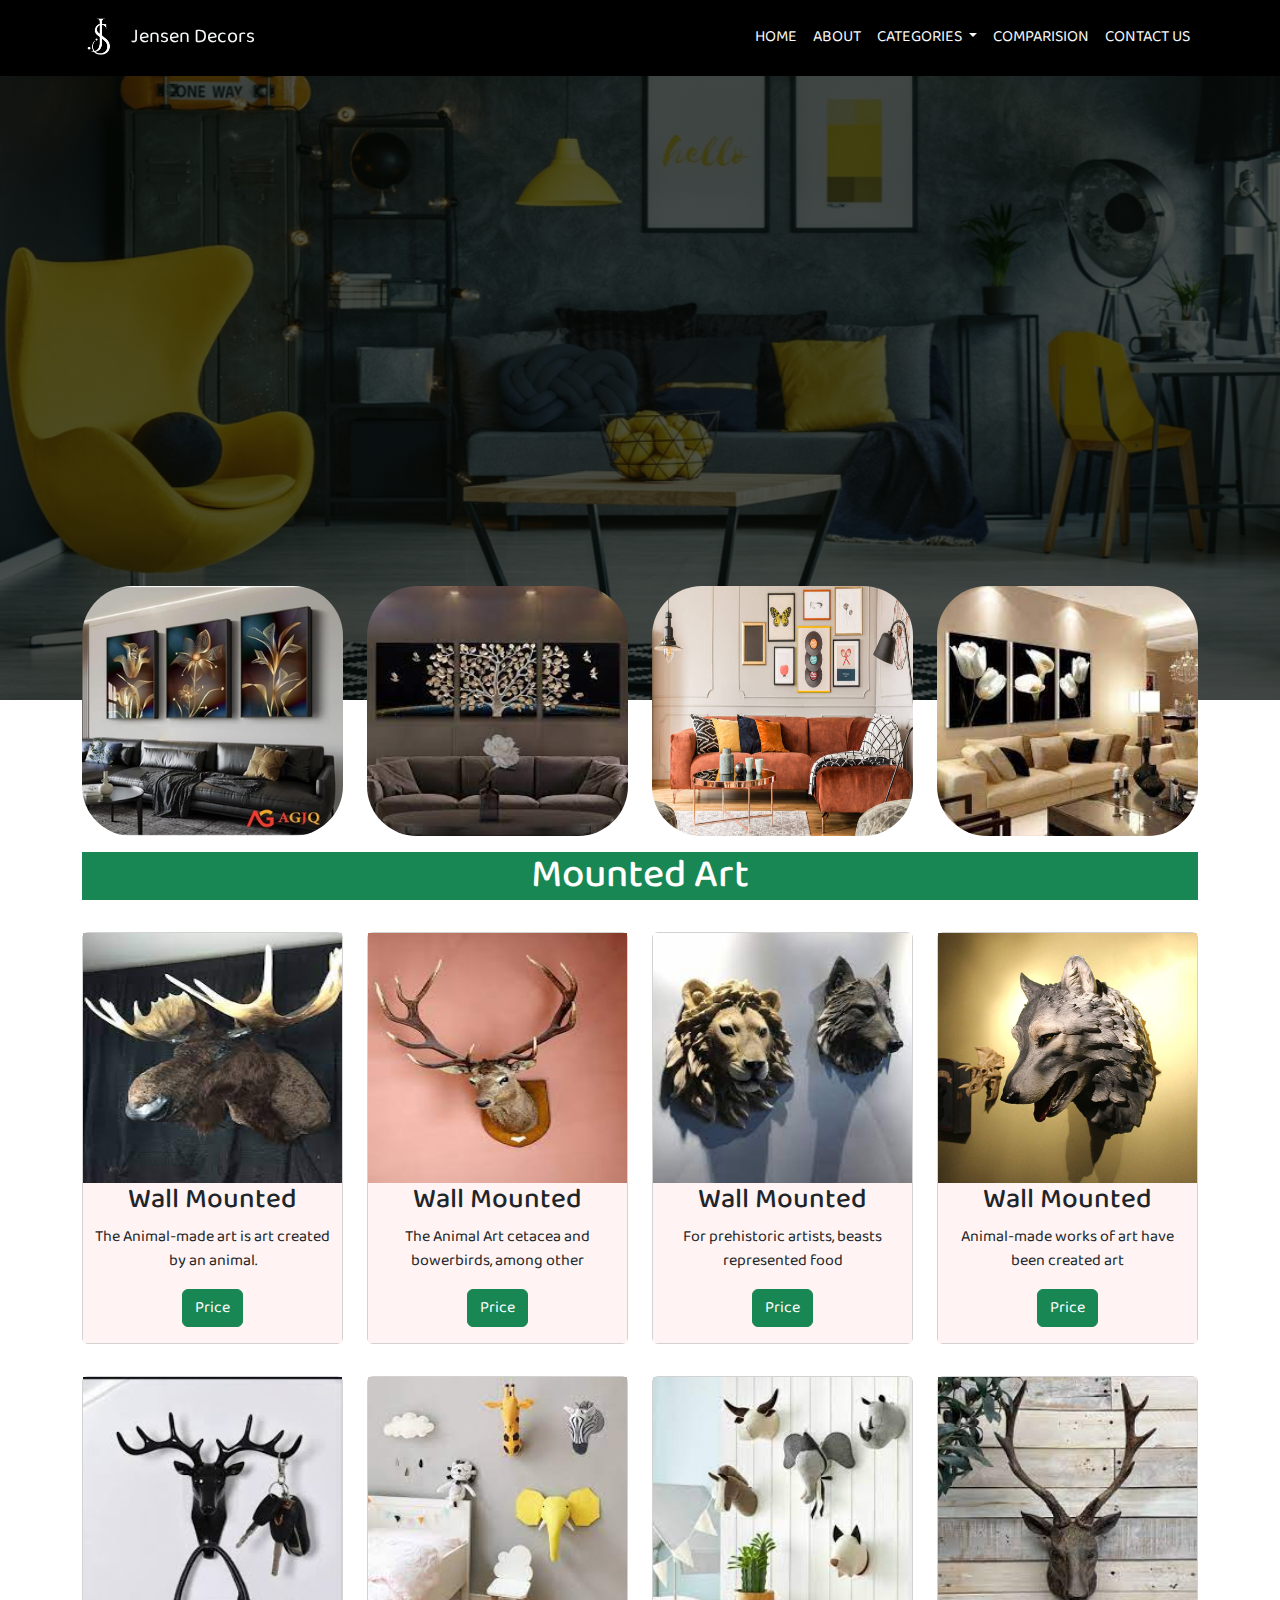
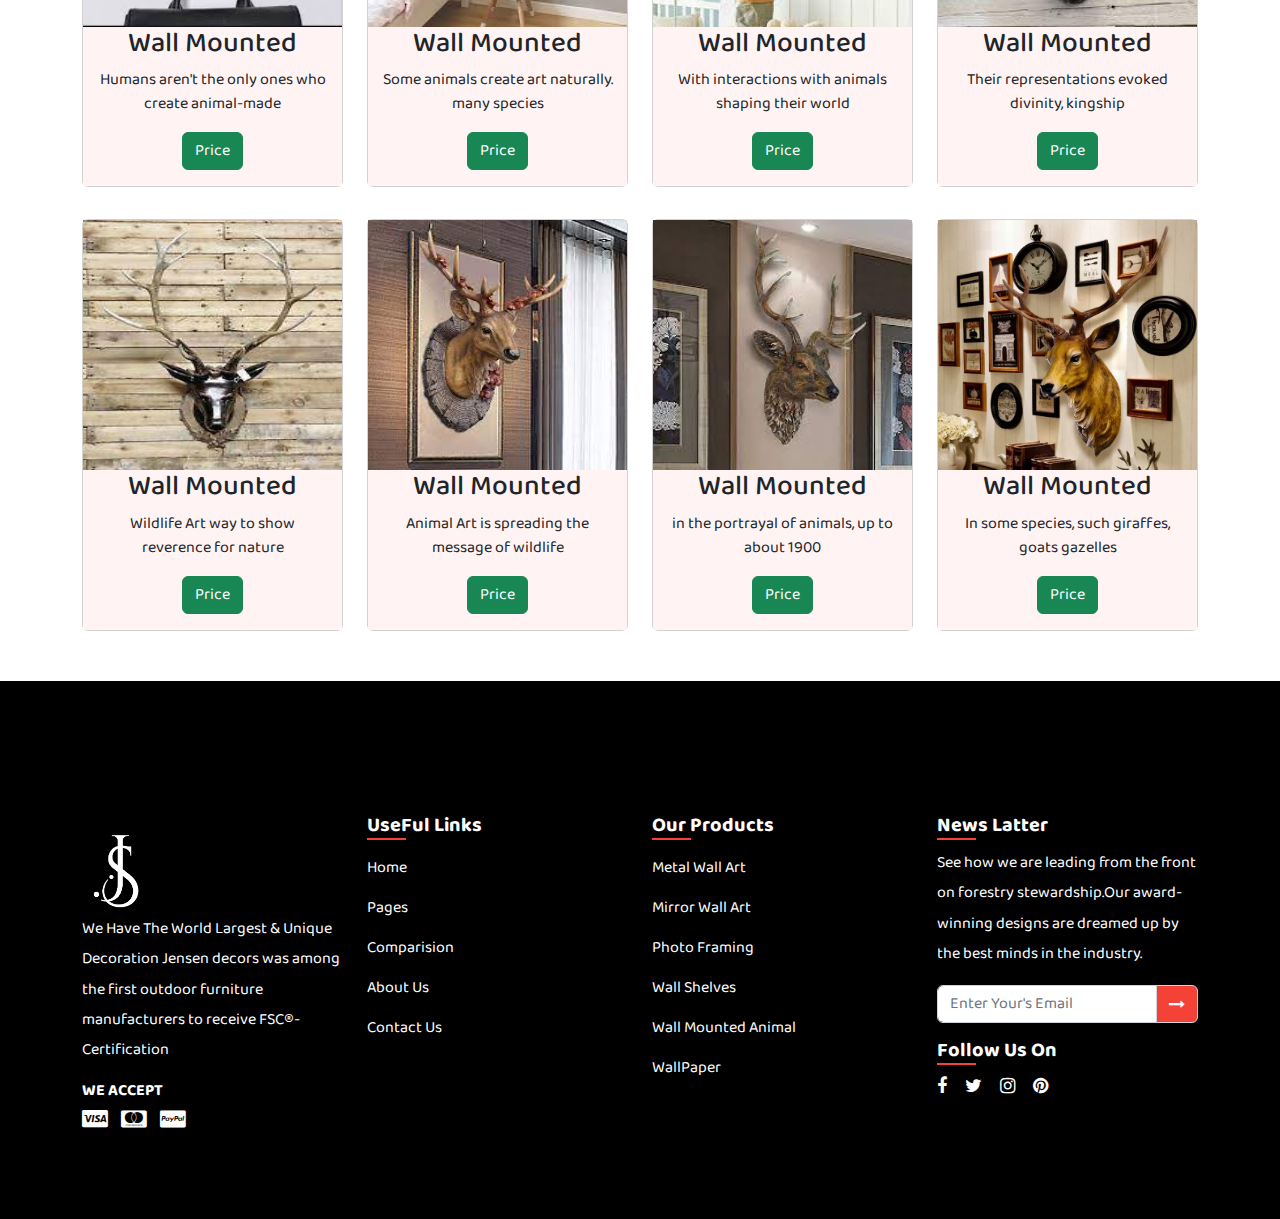
<file: wallMounted.html>
<!DOCTYPE html>
<html lang="en">

<head>
    <meta charset="UTF-8">
    <meta http-equiv="X-UA-Compatible" content="IE=edge">
    <meta name="viewport" content="width=device-width, initial-scale=1.0">
    <link rel="stylesheet" href="cdn.jsdelivr.net_npm_bootstrap@5.2.1_dist_css_bootstrap.min.css">
    <link rel="stylesheet" href="css/style.css">
    <link rel="preconnect" href="https://fonts.googleapis.com">
    <link rel="preconnect" href="https://fonts.gstatic.com" crossorigin>
    <link href="https://fonts.googleapis.com/css2?family=Baloo+Bhai+2&display=swap" rel="stylesheet">
    <title>Wall Mounted</title>

      <!-- bootstrap icons link start-->

      <link rel="stylesheet" href="https://cdnjs.cloudflare.com/ajax/libs/font-awesome/4.7.0/css/font-awesome.min.css">

      <!--  bootstrap icons link  -->

    <!-- animation link -->
    <link href="https://unpkg.com/aos@2.3.1/dist/aos.css" rel="stylesheet">

    <style>
        @media(max-width:766px) {
            #media {
                width: 70%;
                margin: auto;
            }
        }

        @media(max-width:401px) {
            #media {
                width: 70%;
                margin: auto;
            }
        }

        @media(max-width:571px) {
            #media {
                width: 70%;
                margin: auto;
            }
        }



        @media(max-width:395px) {
            #media {
                width: 80%;
                margin: auto;
            }
        }



        @media(max-width:576px) {
            #shadow {
                width: 65%;
                margin: auto;
            }
        }

        @media(max-width:451px) {
            #shadow {
                width: 80%;
                margin: auto;
            }
        }
    </style>
</head>

<body>

    <!-- navstart -->
    <div id="topimg">

        <nav class="navbar navbar-expand-lg navbar-expand-md" id="navbar">
            <div class="container">
                <a id="companylogo" href="" class="navbar-brand  text-light" data-aos="flip-right"
                    data-aos-duration="1000">
                    <img src="img/companylogo1.png" alt="">
                    <span>Jensen Decors</span>
                </a>

                <button type="button" class="navbar-toggler " data-bs-toggle="collapse" data-bs-target="#mynavbar">

                    <span class="navbar-toggler-icon btn btn-light "></span>

                </button>

                <div class="collapse navbar-collapse" id="mynavbar">

                    <ul class="navbar-nav ms-auto">
                        <li class="nav-item">
                            <a href="index.html" class="nav-link  text-light" id="home">HOME</a>
                        </li>
                        <li class="nav-item">
                            <a href="about.html" class="nav-link text-light" id="home">ABOUT</a>
                        </li>
                        <li class="nav-item dropdown">
                            <a class="nav-link dropdown-toggle text-light" href="#" id="navbarDropdown" role="button"
                                data-bs-toggle="dropdown">
                                CATEGORIES
                            </a>
                            <ul class="dropdown-menu" aria-labelledby="navbarDropdown">
                                <li><a class="dropdown-item" href="metal.html">Metal</a></li>
                                <li><a class="dropdown-item" href="mirror.html">Mirror</a></li>
                                <li><a class="dropdown-item" href="photoFrame.html">Photo Frame</a></li>
                                <li><a class="dropdown-item" href="wallMounted.html">Wall Mounted</a></li>
                                <li><a class="dropdown-item" href="wallPaper.html">Wall Paper</a></li>
                                <li><a class="dropdown-item" href="wallShelves.html">Wall Shelves</a></li>

                            </ul>
                        </li>
                        <li class="nav-item">
                            <a href="comparision.html" class="nav-link  text-light" id="home">COMPARISION</a>
                        </li>
                        <li class="nav-item">
                            <a href="form.html" class="nav-link  text-light" id="home">CONTACT US</a>
                        </li>
                    </ul>

                </div>

            </div>
        </nav>
    </div>
    <!-- navend -->

    <!-- design start -->

    <div class="container">
        <div class="row" id="designs">

            <div id="media" class="col-lg-3 col-md-6 col-sm-12 mt-3" data-aos="fade-up" data-aos-duration="500">
                <div id="animation">
                    <img src="img/img3.jpg" width="100%" height="250px" alt="">
                    <div class="effect">
                        <h3>welcome</h3>
                        <p>We are enthusiastic about trying new ideas.</p>
                    </div>
                </div>
            </div>

            <div id="media" class="col-lg-3 col-md-6 col-sm-12 mt-3" data-aos="fade-up" data-aos-duration="1000">
                <div id="animation">
                    <img src="img/img4.jpg" width="100%" height="250px" alt="">
                    <div class="effect">
                        <h3>welcome</h3>
                        <p>We are the best designers for your home.</p>
                    </div>
                </div>
            </div>

            <div id="media" class="col-lg-3 col-md-6 col-sm-12 mt-3" data-aos="fade-up" data-aos-duration="1500">
                <div id="animation">
                    <img src="img/img1.jpg" width="100%" height="250px" alt="">
                    <div class="effect">
                        <h3>welcome</h3>
                        <p>We know antique ideas for great results</p>
                    </div>
                </div>
            </div>

            <div id="media" class="col-lg-3 col-md-6 col-sm-12 mt-3" data-aos="fade-up" data-aos-duration="2000">
                <div id="animation">
                    <img src="img/img2.jpg" width="100%" height="250px" alt="">
                    <div class="effect">
                        <h3>welcome</h3>
                        <p>We design the soul of your indoors.</p>
                    </div>
                </div>
            </div>



        </div>
    </div>


    <!-- design end -->
    <section id="mountedart">


        <!-- Wall Mounted  Gallary start -->
        <div class="container">
            <h1 class="text-white text-center bg-success mt-3">Mounted Art</h1>
            <div class="row mt-3">
                <div class="col-lg-3 col-md-6 col-sm-6 mt-3">
                    <div class="card" id="shadow">
                        <img src="img/wall mounted 1-20230823T104454Z-001/wall mounted 1/wall mounted1.jpg" width="100%"
                            height="250px" alt="">
                        <div class="container-fluid">
                            <h3 class="text-center">Wall Mounted</h3>
                            <p class="text-center">The Animal-made art is art created by an animal.</p>
                            <div class="text-center">
                                <!-- modal work  start-->
                                <button id="har" class="btn btn-success mb-3" data-bs-toggle="modal"
                                    data-bs-target="#wallmounted1">Price</button>
                                <div class="modal fade" id="wallmounted1">
                                    <div class="modal-dialog">
                                        <div class="modal-content">
                                            <div class="modal-header">
                                                <h1>Wall Mounted Art</h1>
                                            </div>
                                            <div class="modal-body">
                                                <div class="container">
                                                    <div class="row">
                                                        <div class="col-lg-6 mt-5 order-lg-1 order-2">
                                                            <h3> <strong>Quality Wall Mounted Art </strong></h3>
                                                            <p>Animal-made works of art have been created by apes,
                                                                elephants, </p>
                                                            <span> <strong> Rs: <mark><del>4000</del></mark> 3500
                                                                </strong></span>
                                                        </div>
                                                        <div class="col-lg-6 order-lg-2 order-1">
                                                            <img src="img/wall mounted 1-20230823T104454Z-001/wall mounted 1/wall mounted1.jpg"
                                                                width="100%" height="300px" alt="">
                                                        </div>
                                                    </div>
                                                </div>

                                            </div>
                                            <div class="modal-footer">
                                                <button type="button" id="har" class="btn btn-danger"
                                                    data-bs-dismiss="modal">Close</button>

                                            </div>
                                        </div>
                                    </div>
                                </div>
                                <!-- modal work  end-->
                            </div>
                        </div>
                    </div>

                </div>

                <div class="col-lg-3 col-md-6 col-sm-6 mt-3">
                    <div class="card" id="shadow">

                        <img src="img/wall mounted 1-20230823T104454Z-001/wall mounted 1/wall mounted2.jpg" width="100%"
                            height="250px" alt="">
                        <div class="container-fluid">
                            <h3 class="text-center">Wall Mounted</h3>
                            <p class="text-center">The Animal Art cetacea and bowerbirds, among other</p>
                            <div class="text-center">
                                <!-- modal work  start-->
                                <button id="har" class="btn btn-success mb-3" data-bs-toggle="modal"
                                    data-bs-target="#wallmounted2">Price</button>
                                <div class="modal fade" id="wallmounted2">
                                    <div class="modal-dialog">
                                        <div class="modal-content">
                                            <div class="modal-header">
                                                <h1>Wall Mounted Art</h1>
                                            </div>
                                            <div class="modal-body">
                                                <div class="container">
                                                    <div class="row">
                                                        <div class="col-lg-6 mt-5  order-lg-1 order-2">
                                                            <h3> <strong>Quality Wall Mounted Art </strong></h3>
                                                            <p>Along with the human form, animals were subjects of the
                                                                earliest art ever created </p>
                                                            <span> <strong> Rs: <mark><del>4000</del></mark> 3500
                                                                </strong></span>
                                                        </div>
                                                        <div class="col-lg-6 order-lg-2 order-1">
                                                            <img src="img/wall mounted 1-20230823T104454Z-001/wall mounted 1/wall mounted2.jpg"
                                                                width="100%" height="300px" alt="">
                                                        </div>
                                                    </div>
                                                </div>

                                            </div>
                                            <div class="modal-footer">
                                                <button type="button" id="har" class="btn btn-danger"
                                                    data-bs-dismiss="modal">Close</button>

                                            </div>
                                        </div>
                                    </div>
                                </div>
                                <!-- modal work  end-->
                            </div>
                        </div>
                    </div>
                </div>
                <div class="col-lg-3 col-md-6 col-sm-6 mt-3">
                    <div class="card" id="shadow">

                        <img src="img/wall mounted 1-20230823T104454Z-001/wall mounted 1/wall mounted3.jpg" width="100%"
                            height="250px" alt="">
                        <div class="container-fluid">
                            <h3 class="text-center">Wall Mounted</h3>
                            <p class="text-center">For prehistoric artists, beasts represented food </p>
                            <div class="text-center">
                                <!-- modal work  start-->
                                <button id="har" class="btn btn-success mb-3" data-bs-toggle="modal"
                                    data-bs-target="#wallmounted3">Price</button>
                                <div class="modal fade" id="wallmounted3">
                                    <div class="modal-dialog">
                                        <div class="modal-content">
                                            <div class="modal-header">
                                                <h1>Wall Mounted Art</h1>
                                            </div>
                                            <div class="modal-body">
                                                <div class="container">
                                                    <div class="row">
                                                        <div class="col-lg-6 mt-5  order-lg-1 order-2">
                                                            <h3> <strong>Quality Wall Mounted Art </strong></h3>
                                                            <p> spiritual beings. Animals remained a vital component of
                                                                all art in all cultures.</p>

                                                            <span> <strong> Rs: <mark><del>4000</del></mark> 3500
                                                                </strong></span>
                                                        </div>
                                                        <div class="col-lg-6 order-lg-2 order-1">
                                                            <img src="img/wall mounted 1-20230823T104454Z-001/wall mounted 1/wall mounted3.jpg"
                                                                width="100%" height="300px" alt="">
                                                        </div>
                                                    </div>
                                                </div>

                                            </div>
                                            <div class="modal-footer">
                                                <button type="button" id="har" class="btn btn-danger"
                                                    data-bs-dismiss="modal">Close</button>

                                            </div>
                                        </div>
                                    </div>
                                </div>
                                <!-- modal work  end-->
                            </div>
                        </div>
                    </div>
                </div>
                <div class="col-lg-3 col-md-6 col-sm-6 mt-3">
                    <div class="card" id="shadow">

                        <img src="img/wall mounted 1-20230823T104454Z-001/wall mounted 1/wall mounted 4.jpg"
                            width="100%" height="250px" alt="">
                        <div class="container-fluid">
                            <h3 class="text-center">Wall Mounted</h3>
                            <p class="text-center">Animal-made works of art have been created art </p>
                            <div class="text-center">
                                <!-- modal work  start-->
                                <button id="har" class="btn btn-success mb-3" data-bs-toggle="modal"
                                    data-bs-target="#wallmounted4">Price</button>
                                <div class="modal fade" id="wallmounted4">
                                    <div class="modal-dialog">
                                        <div class="modal-content">
                                            <div class="modal-header">
                                                <h1>Wall Mounted Art</h1>
                                            </div>
                                            <div class="modal-body">
                                                <div class="container">
                                                    <div class="row">
                                                        <div class="col-lg-6 mt-5  order-lg-1 order-2">
                                                            <h3> <strong>Quality Wall Mounted Art </strong></h3>
                                                            <p>Animal-made art is art created by an animal.</p>
                                                            <span> <strong> Rs: <mark><del>4000</del></mark> 3500
                                                                </strong></span>
                                                        </div>
                                                        <div class="col-lg-6 order-lg-2 order-1">
                                                            <img src="img/wall mounted 1-20230823T104454Z-001/wall mounted 1/wall mounted 4.jpg"
                                                                width="100%" height="300px" alt="">
                                                        </div>
                                                    </div>
                                                </div>

                                            </div>
                                            <div class="modal-footer">
                                                <button type="button" id="har" class="btn btn-danger"
                                                    data-bs-dismiss="modal">Close</button>

                                            </div>
                                        </div>
                                    </div>
                                </div>
                                <!-- modal work  end-->
                            </div>
                        </div>
                    </div>
                </div>
            </div>


            <div class="row mt-3">
                <div class="col-lg-3 col-md-6 col-sm-6 mt-3">
                    <div class="card" id="shadow">

                        <img src="img/wall mounted 1-20230823T104454Z-001/wall mounted 1/wall mounted 5.jpg"
                            width="100%" height="250px" alt="">
                        <div class="container-fluid">
                            <h3 class="text-center">Wall Mounted</h3>
                            <p class="text-center">Humans aren't the only ones who create animal-made </p>
                            <div class="text-center">
                                <!-- modal work  start-->
                                <button id="har" class="btn btn-success mb-3" data-bs-toggle="modal"
                                    data-bs-target="#wallmounted5">Price</button>
                                <div class="modal fade" id="wallmounted5">
                                    <div class="modal-dialog">
                                        <div class="modal-content">
                                            <div class="modal-header">
                                                <h1>Wall Mounted Art</h1>
                                            </div>
                                            <div class="modal-body">
                                                <div class="container">
                                                    <div class="row">
                                                        <div class="col-lg-6 mt-5  order-lg-1 order-2">
                                                            <h3> <strong>Quality Wall Mounted Art </strong></h3>
                                                            <p> Animal Art made elephants, cetacea and bowerbirds, among
                                                                other species.</p>
                                                            <span> <strong> Rs: <mark><del>4000</del></mark> 3500
                                                                </strong></span>
                                                        </div>
                                                        <div class="col-lg-6 order-lg-2 order-1">
                                                            <img src="img/wall mounted 1-20230823T104454Z-001/wall mounted 1/wall mounted 5.jpg"
                                                                width="100%" height="300px" alt="">
                                                        </div>
                                                    </div>
                                                </div>

                                            </div>
                                            <div class="modal-footer">
                                                <button type="button" id="har" class="btn btn-danger"
                                                    data-bs-dismiss="modal">Close</button>

                                            </div>
                                        </div>
                                    </div>
                                </div>
                                <!-- modal work  end-->
                            </div>
                        </div>
                    </div>
                </div>
                <div class="col-lg-3 col-md-6 col-sm-6 mt-3">
                    <div class="card" id="shadow">

                        <img src="img/wall mounted 1-20230823T104454Z-001/wall mounted 1/wall mounted 6.jpg"
                            width="100%" height="250px" alt="">
                        <div class="container-fluid">
                            <h3 class="text-center">Wall Mounted</h3>
                            <p class="text-center">Some animals create art naturally. many species </p>
                            <div class="text-center">
                                <!-- modal work  start-->
                                <button id="har" class="btn btn-success mb-3" data-bs-toggle="modal"
                                    data-bs-target="#wallmounted6">Price</button>
                                <div class="modal fade" id="wallmounted6">
                                    <div class="modal-dialog">
                                        <div class="modal-content">
                                            <div class="modal-header">
                                                <h1>Wall Mounted Art</h1>
                                            </div>
                                            <div class="modal-body">
                                                <div class="container">
                                                    <div class="row">
                                                        <div class="col-lg-6 mt-5  order-lg-1 order-2">
                                                            <h3> <strong>Quality Wall Mounted Art </strong></h3>
                                                            <p>who create elaborate enclosures (bowers)—often
                                                                misinterpreted as nests—to attract females</p>
                                                            <span> <strong> Rs: <mark><del>4000</del></mark> 3500
                                                                </strong></span>
                                                        </div>
                                                        <div class="col-lg-6 order-lg-2 order-1">
                                                            <img src="img/wall mounted 1-20230823T104454Z-001/wall mounted 1/wall mounted 6.jpg"
                                                                width="100%" height="300px" alt="">
                                                        </div>
                                                    </div>
                                                </div>

                                            </div>
                                            <div class="modal-footer">
                                                <button type="button" id="har" class="btn btn-danger"
                                                    data-bs-dismiss="modal">Close</button>

                                            </div>
                                        </div>
                                    </div>
                                </div>
                                <!-- modal work  end-->
                            </div>
                        </div>
                    </div>
                </div>
                <div class="col-lg-3 col-md-6 col-sm-6 mt-3">
                    <div class="card" id="shadow">

                        <img src="img/wall mounted 1-20230823T104454Z-001/wall mounted 1/wall mounted 7.jpg"
                            width="100%" height="250px" alt="">
                        <div class="container-fluid">
                            <h3 class="text-center">Wall Mounted</h3>
                            <p class="text-center">With interactions with animals shaping their world</p>
                            <div class="text-center">
                                <!-- modal work  start-->
                                <button id="har" class="btn btn-success mb-3" data-bs-toggle="modal"
                                    data-bs-target="#wallmounted7">Price</button>
                                <div class="modal fade" id="wallmounted7">
                                    <div class="modal-dialog">
                                        <div class="modal-content">
                                            <div class="modal-header">
                                                <h1>Wall Mounted Art</h1>
                                            </div>
                                            <div class="modal-body">
                                                <div class="container">
                                                    <div class="row">
                                                        <div class="col-lg-6 mt-5  order-lg-1 order-2">
                                                            <h3> <strong>Quality Wall Mounted Art </strong></h3>
                                                            <p>including painted pottery and clay sculptures, carved
                                                                stone, and sculpture in precious metal </p>
                                                            <span> <strong> Rs: <mark><del>4000</del></mark> 3500
                                                                </strong></span>
                                                        </div>
                                                        <div class="col-lg-6 order-lg-2 order-1">
                                                            <img src="img/wall mounted 1-20230823T104454Z-001/wall mounted 1/wall mounted 7.jpg"
                                                                width="100%" height="300px" alt="">
                                                        </div>
                                                    </div>
                                                </div>

                                            </div>
                                            <div class="modal-footer">
                                                <button type="button" id="har" class="btn btn-danger"
                                                    data-bs-dismiss="modal">Close</button>

                                            </div>
                                        </div>
                                    </div>
                                </div>
                                <!-- modal work  end-->
                            </div>
                        </div>
                    </div>
                </div>
                <div class="col-lg-3 col-md-6 col-sm-6 mt-3">
                    <div class="card" id="shadow">

                        <img src="img/wall mounted 1-20230823T104454Z-001/wall mounted 1/wall mounted 8.jpg"
                            width="100%" height="250px" alt="">
                        <div class="container-fluid">
                            <h3 class="text-center">Wall Mounted</h3>
                            <p class="text-center">Their representations evoked divinity, kingship </p>
                            <div class="text-center">
                                <!-- modal work  start-->
                                <button id="har" class="btn btn-success mb-3" data-bs-toggle="modal"
                                    data-bs-target="#wallmounted8">Price</button>
                                <div class="modal fade" id="wallmounted8">
                                    <div class="modal-dialog">
                                        <div class="modal-content">
                                            <div class="modal-header">
                                                <h1>Wall Mounted Art</h1>
                                            </div>
                                            <div class="modal-body">
                                                <div class="container">
                                                    <div class="row">
                                                        <div class="col-lg-6 mt-5  order-lg-1 order-2">
                                                            <h3> <strong>Quality Wall Mounted Art </strong></h3>
                                                            <p>Depicting animals in art as a tribute to their
                                                                companionship</p>
                                                            <span> <strong> Rs: <mark><del>4000</del></mark> 3500
                                                                </strong></span>
                                                        </div>
                                                        <div class="col-lg-6 order-lg-2 order-1">
                                                            <img src="img/wall mounted 1-20230823T104454Z-001/wall mounted 1/wall mounted 8.jpg"
                                                                width="100%" height="300px" alt="">
                                                        </div>
                                                    </div>
                                                </div>

                                            </div>
                                            <div class="modal-footer">
                                                <button type="button" id="har" class="btn btn-danger"
                                                    data-bs-dismiss="modal">Close</button>

                                            </div>
                                        </div>
                                    </div>
                                </div>
                                <!-- modal work  end-->
                            </div>
                        </div>
                    </div>
                </div>
            </div>


            <div class="row mt-3">
                <div class="col-lg-3 col-md-6 col-sm-6 mt-3">
                    <div class="card" id="shadow">

                        <img src="img/wall mounted 1-20230823T104454Z-001/wall mounted 1/wall mounted 9.jpg"
                            width="100%" height="250px" alt="">
                        <div class="container-fluid">
                            <h3 class="text-center">Wall Mounted</h3>
                            <p class="text-center">Wildlife Art way to show reverence for nature </p>
                            <div class="text-center">
                                <!-- modal work  start-->
                                <button id="har" class="btn btn-success mb-3" data-bs-toggle="modal"
                                    data-bs-target="#wallmounted9">Price</button>
                                <div class="modal fade" id="wallmounted9">
                                    <div class="modal-dialog">
                                        <div class="modal-content">
                                            <div class="modal-header">
                                                <h1>Wall Mounted Art</h1>
                                            </div>
                                            <div class="modal-body">
                                                <div class="container">
                                                    <div class="row">
                                                        <div class="col-lg-6 mt-5  order-lg-1 order-2">
                                                            <h3> <strong>Quality Wall Mounted Art </strong></h3>
                                                            <p>as well as a way to admire them and highlight their
                                                                endangered status</p>
                                                            <span> <strong> Rs: <mark><del>4000</del></mark> 3500
                                                                </strong></span>
                                                        </div>
                                                        <div class="col-lg-6 order-lg-2 order-1">
                                                            <img src="img/wall mounted 1-20230823T104454Z-001/wall mounted 1/wall mounted 9.jpg"
                                                                width="100%" height="300px" alt="">
                                                        </div>
                                                    </div>
                                                </div>

                                            </div>
                                            <div class="modal-footer">
                                                <button type="button" id="har" class="btn btn-danger"
                                                    data-bs-dismiss="modal">Close</button>

                                            </div>
                                        </div>
                                    </div>
                                </div>
                                <!-- modal work  end-->
                            </div>
                        </div>
                    </div>
                </div>
                <div class="col-lg-3 col-md-6 col-sm-6 mt-3 ">
                    <div class="card" id="shadow">

                        <img src="img/wall mounted 1-20230823T104454Z-001/wall mounted 1/wall mounted 10.jpg"
                            width="100%" height="250px" alt="">
                        <div class="container-fluid">
                            <h3 class="text-center">Wall Mounted</h3>
                            <p class="text-center">Animal Art is spreading the message of wildlife</p>
                            <div class="text-center">
                                <!-- modal work  start-->
                                <button id="har" class="btn btn-success mb-3" data-bs-toggle="modal"
                                    data-bs-target="#wallmounted10">Price</button>
                                <div class="modal fade" id="wallmounted10">
                                    <div class="modal-dialog">
                                        <div class="modal-content">
                                            <div class="modal-header">
                                                <h1>Wall Mounted Art</h1>
                                            </div>
                                            <div class="modal-body">
                                                <div class="container">
                                                    <div class="row">
                                                        <div class="col-lg-6 mt-5  order-lg-1 order-2">
                                                            <h3> <strong>Quality Wall Mounted Art </strong></h3>
                                                            <p>An animal painter, “animalier” is an artist who
                                                                specializes in or is known for their skill </p>
                                                            <span> <strong> Rs: <mark><del>4000</del></mark> 3500
                                                                </strong></span>
                                                        </div>
                                                        <div class="col-lg-6 order-lg-2 order-1">
                                                            <img src="img/wall mounted 1-20230823T104454Z-001/wall mounted 1/wall mounted 10.jpg"
                                                                width="100%" height="300px" alt="">
                                                        </div>
                                                    </div>
                                                </div>

                                            </div>
                                            <div class="modal-footer">
                                                <button type="button" id="har" class="btn btn-danger"
                                                    data-bs-dismiss="modal">Close</button>

                                            </div>
                                        </div>
                                    </div>
                                </div>
                                <!-- modal work  end-->
                            </div>
                        </div>
                    </div>
                </div>
                <div class="col-lg-3 col-md-6 col-sm-6 mt-3">
                    <div class="card" id="shadow">

                        <img src="img/wall mounted 1-20230823T104454Z-001/wall mounted 1/wall mounted 11.jpg"
                            width="100%" height="250px" alt="">
                        <div class="container-fluid">
                            <h3 class="text-center">Wall Mounted</h3>
                            <p class="text-center">in the portrayal of animals, up to about 1900</p>
                            <div class="text-center">
                                <!-- modal work  start-->
                                <button id="har" class="btn btn-success mb-3" data-bs-toggle="modal"
                                    data-bs-target="#wallmounted11">Price</button>
                                <div class="modal fade" id="wallmounted11">
                                    <div class="modal-dialog">
                                        <div class="modal-content">
                                            <div class="modal-header">
                                                <h1>Wall Mounted Art</h1>
                                            </div>
                                            <div class="modal-body">
                                                <div class="container">
                                                    <div class="row">
                                                        <div class="col-lg-6 mt-5  order-lg-1 order-2">
                                                            <h3> <strong>Quality Wall Mounted Art </strong></h3>
                                                            <p>During the last century “wildlife artist” became the
                                                                preferred term </p>
                                                            <span> <strong> Rs: <mark><del>4000</del></mark> 3500
                                                                </strong></span>
                                                        </div>
                                                        <div class="col-lg-6 order-lg-2 order-1">
                                                            <img src="img/wall mounted 1-20230823T104454Z-001/wall mounted 1/wall mounted 11.jpg"
                                                                width="100%" height="300px" alt="">
                                                        </div>
                                                    </div>
                                                </div>

                                            </div>
                                            <div class="modal-footer">
                                                <button type="button" id="har" class="btn btn-danger"
                                                    data-bs-dismiss="modal">Close</button>

                                            </div>
                                        </div>
                                    </div>
                                </div>
                                <!-- modal work  end-->
                            </div>
                        </div>
                    </div>
                </div>
                <div class="col-lg-3 col-md-6 col-sm-6 mt-3">
                    <div class="card" id="shadow">
                        <img src="img/wall mounted 1-20230823T104454Z-001/wall mounted 1/wall mounted 12.jpg"
                            width="100%" height="250px" alt="">
                        <div class="container-fluid">
                            <h3 class="text-center">Wall Mounted</h3>
                            <p class="text-center">In some species, such giraffes, goats gazelles </p>
                            <div class="text-center">
                                <!-- modal work  start-->
                                <button id="har" class="btn btn-success mb-3" data-bs-toggle="modal"
                                    data-bs-target="#wallmounted12">Price</button>
                                <div class="modal fade" id="wallmounted12">
                                    <div class="modal-dialog">
                                        <div class="modal-content">
                                            <div class="modal-header">
                                                <h1>Wall Mounted Art</h1>
                                            </div>
                                            <div class="modal-body">
                                                <div class="container">
                                                    <div class="row">
                                                        <div class="col-lg-6 mt-5  order-lg-1 order-2">
                                                            <h3> <strong>Quality Wall Mounted Art </strong></h3>
                                                            <p>is linked to creativity. Being brave and persistent are
                                                                related to creativity </p>
                                                            <span> <strong> Rs: <mark><del>4000</del></mark> 3500
                                                                </strong></span>
                                                        </div>
                                                        <div class="col-lg-6 order-lg-2 order-1">
                                                            <img src="img/wall mounted 1-20230823T104454Z-001/wall mounted 1/wall mounted 12.jpg"
                                                                width="100%" height="300px" alt="">
                                                        </div>
                                                    </div>
                                                </div>

                                            </div>
                                            <div class="modal-footer">
                                                <button type="button" id="har" class="btn btn-danger"
                                                    data-bs-dismiss="modal">Close</button>

                                            </div>
                                        </div>
                                    </div>
                                </div>
                                <!-- modal work  end-->
                            </div>
                        </div>
                    </div>
                </div>
            </div>


        </div>




        <!-- Wall Mounted  Gallary End-->
    </section>


    <!-- footer work -->

    <footer>

        <div class="container mt-5">
            <div class="row">
                <div class="col-lg-3 col-sm-6">
                    <div class="single-box">
                        <img src="img/companylogo1.png" alt="" height="100px">
                        <p>We Have The World Largest & Unique Decoration</h1>
                            Jensen decors was among the first outdoor furniture manufacturers to receive
                            FSC®-Certification</p>
                        <h3>WE ACCEPT</h3>
                        <div class="cardarea">
                            <i class="fa fa-cc-visa"></i>

                            <i class="fa fa-cc-mastercard"></i>
                            <i class="fa fa-cc-paypal"></i>
                        </div>
                    </div>
                </div>

                <div class="col-lg-3 col-sm-6">
                    <div class="single-box">
                        <h2>UseFul Links</h2>
                        <ul>
                            <li><a href="index.html">Home</a></li>
                            <li><a href="">Pages</a></li>
                            <li><a href="comparision.html">Comparision</a></li>
                            <li><a href="about.html">About Us</a></li>
                            <li><a href=""></a></li>
                            <li><a href="form.html">Contact Us</a></li>
                        </ul>
                    </div>
                </div>

                <div class="col-lg-3 col-sm-6">
                    <div class="single-box">
                        <h2>Our Products</h2>
                        <ul>
                            <li><a href="metal.html">Metal Wall Art</a></li>
                            <li><a href="mirror.html">Mirror Wall Art</a></li>
                            <li><a href="photoFrame.html">Photo Framing</a></li>
                            <li><a href="wallShelves.html">Wall Shelves</a></li>
                            <li><a href="wallMounted.html">Wall Mounted Animal</a></li>
                            <li><a href="wallPaper.html">WallPaper</a></li>
                        </ul>
                    </div>
                </div>

                <div class="col-lg-3 col-sm-6">
                    <div class="single-box">
                        <h2>News Latter</h2>
                        <p> See
                            how we are leading from the front on forestry stewardship.Our award-winning designs are
                            dreamed up
                            by the best minds in the industry.</p>
                        <div class="input-group mb-3">
                            <input type="Email" class="form-control" placeholder="Enter Your's Email"
                                area-label="Recipient's Username" aria-describedby="basic-addon2">
                            <span class="input-group-text" id="basic-addon2"><i
                                    class="fa fa-long-arrow-right"></i></span>
                        </div>
                        <h2>Follow Us On</h2>
                        <p class="socials">
                            <i class="fa fa-facebook"></i>
                            <i class="fa fa-twitter"></i>
                            <i class="fa fa-instagram"></i>
                            <i class="fa fa-pinterest"></i>
                        </p>
                    </div>
                </div>
            </div>
        </div>

    </footer>

    <script src="https://cdn.jsdelivr.net/npm/bootstrap@5.0.2/dist/js/bootstrap.bundle.min.js"
        integrity="sha384-MrcW6ZMFYlzcLA8Nl+NtUVF0sA7MsXsP1UyJoMp4YLEuNSfAP+JcXn/tWtIaxVXM"
        crossorigin="anonymous"></script>
    <script src="https://cdn.jsdelivr.net/npm/@popperjs/core@2.9.2/dist/umd/popper.min.js"
        integrity="sha384-IQsoLXl5PILFhosVNubq5LC7Qb9DXgDA9i+tQ8Zj3iwWAwPtgFTxbJ8NT4GN1R8p"
        crossorigin="anonymous"></script>
    <!-- <script src="https://cdn.jsdelivr.net/npm/bootstrap@5.0.2/dist/js/bootstrap.min.js"
integrity="sha384-cVKIPhGWiC2Al4u+LWgxfKTRIcfu0JTxR+EQDz/bgldoEyl4H0zUF0QKbrJ0EcQF"
crossorigin="anonymous"></script> -->

    <!-- !-- animation java link -- -->
    <script src="https://unpkg.com/aos@2.3.1/dist/aos.js"></script>

    <script>
        AOS.init();
    </script>


    <script>
        var url = 'https://wati-integration-service.clare.ai/ShopifyWidget/shopifyWidget.js?97128&#39';
        var s = document.createElement('script');
        s.type = 'text/javascript';
        s.async = true;
        s.src = url;
        var options = {
            "enabled": true,
            "chatButtonSetting": {
                "backgroundColor": "green",
                "ctaText": "",
                "borderRadius": "25",
                "marginLeft": "0",
                "marginBottom": "50",
                "marginRight": "50",
                "position": "right",
            },
            "brandSetting": {
                "brandName": "My Project",
                "brandSubTitle": "Typically replies within a day",
                "brandImg": "https://cdn.clare.ai/wati/images/WATI_logo_square_2.png&quot",
                "welcomeText": "hi",
                "messageText": "Hello, I have a question about {{page_link}}",
                "backgroundColor": "#0a5f54",
                "ctaText": "Start Chat",
                "borderRadius": "25",
                "autoShow": false,
                "phoneNumber": "923312278466"
            }
        };
        s.onload = function () {
            CreateWhatsappChatWidget(options);
        };
        var x = document.getElementsByTagName('script')[0];
        x.parentNode.insertBefore(s, x);
    </script>
</body>

</html>
</file>
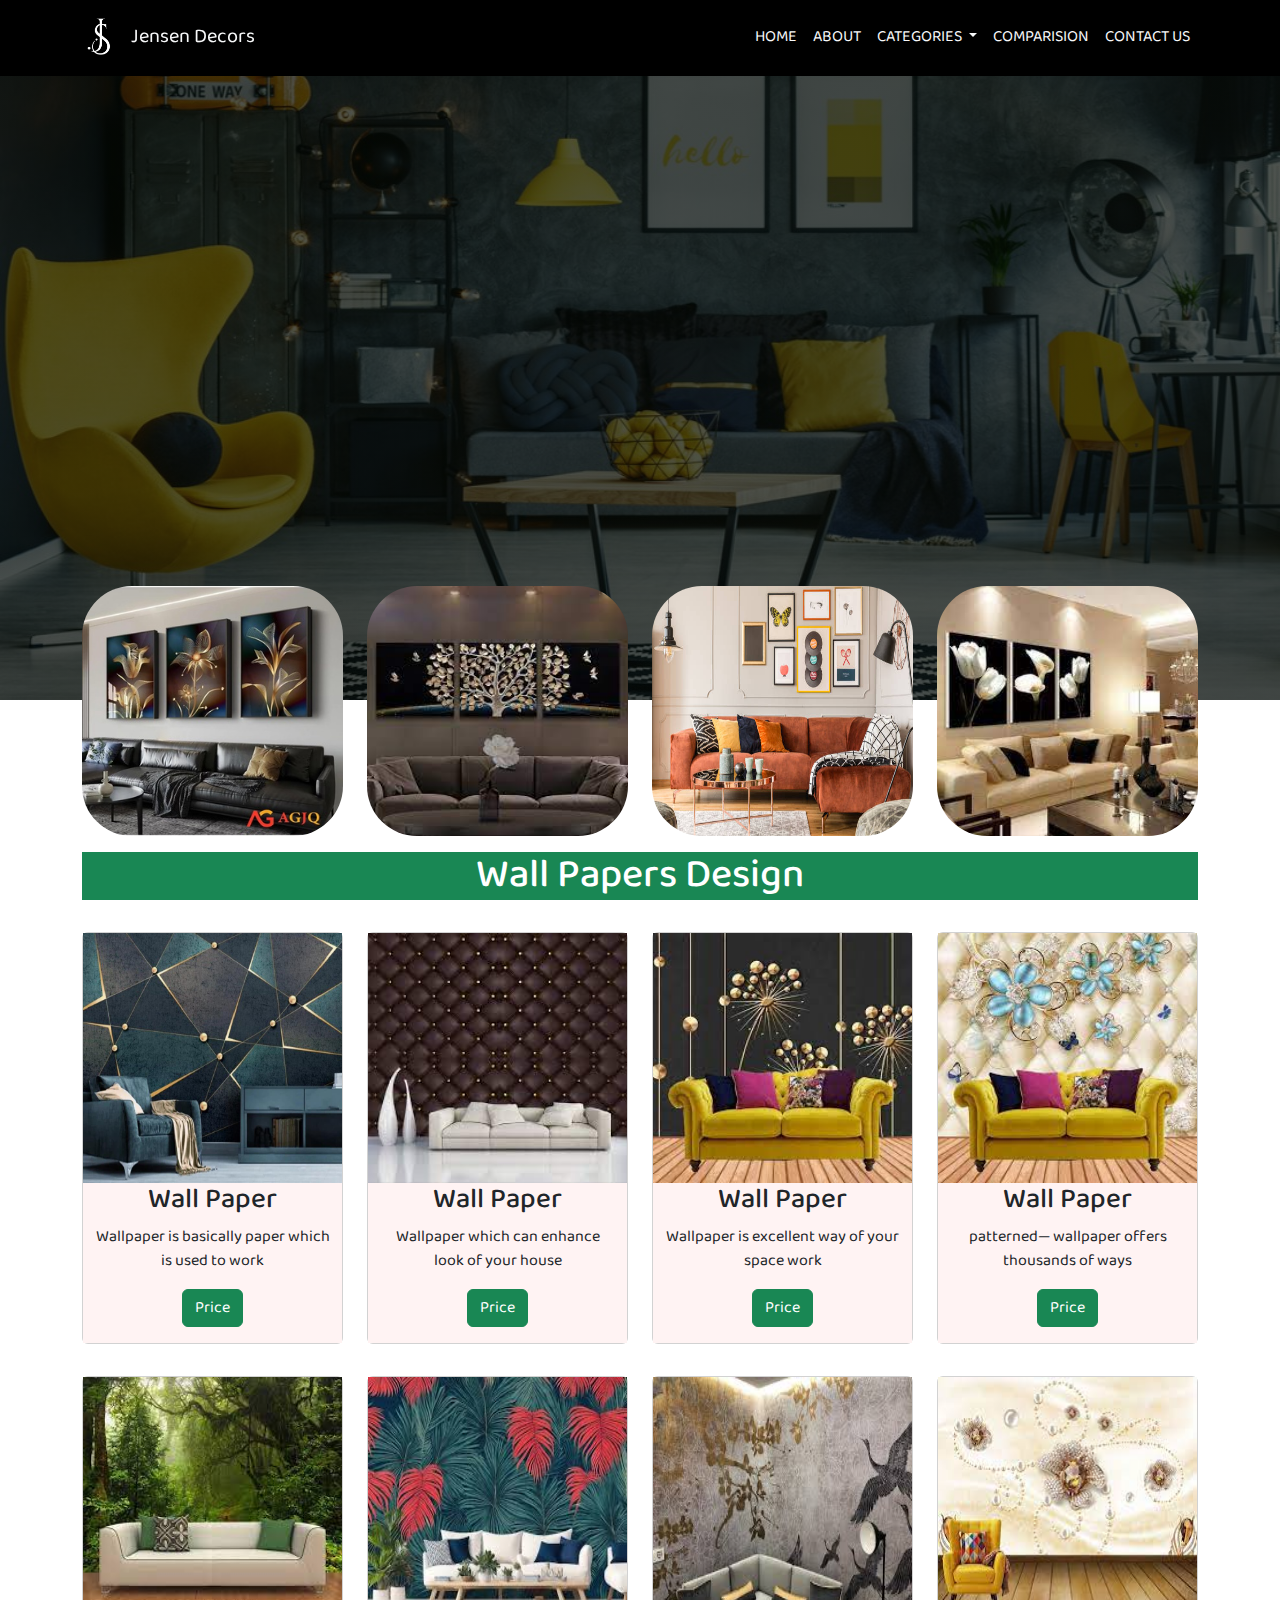
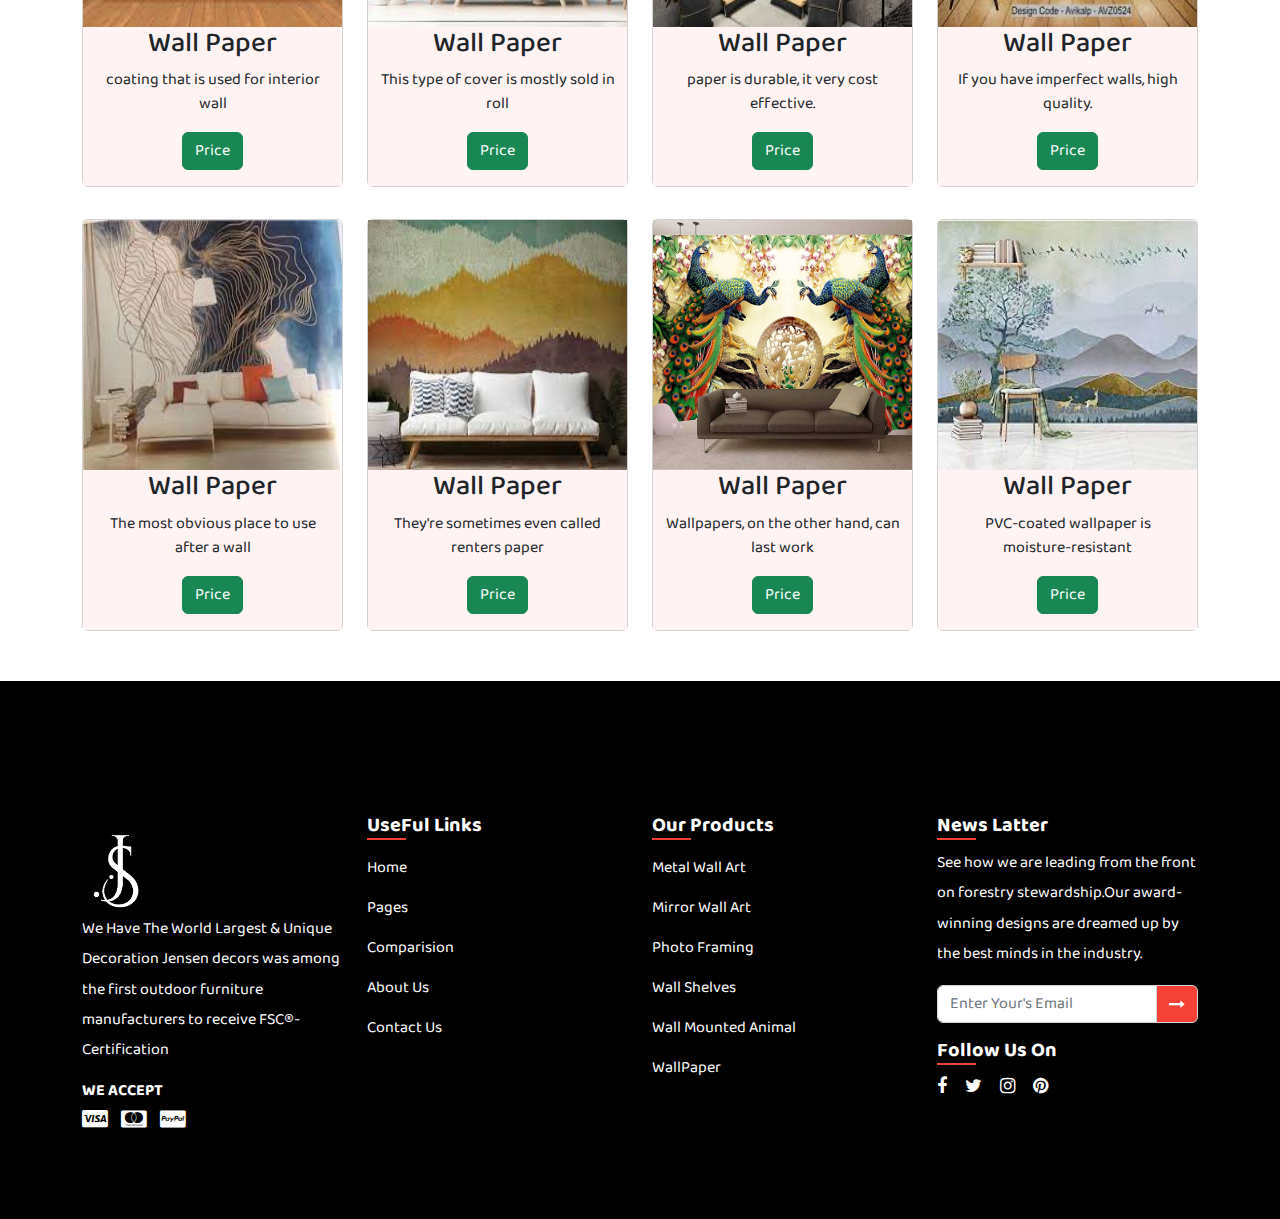
<file: wallPaper.html>
<!DOCTYPE html>
<html lang="en">
<head>
    <meta charset="UTF-8">
    <meta http-equiv="X-UA-Compatible" content="IE=edge">
    <meta name="viewport" content="width=device-width, initial-scale=1.0">
    <link rel="stylesheet" href="cdn.jsdelivr.net_npm_bootstrap@5.2.1_dist_css_bootstrap.min.css">
    <link rel="stylesheet" href="css/style.css">
    <link rel="preconnect" href="https://fonts.googleapis.com">
    <link rel="preconnect" href="https://fonts.gstatic.com" crossorigin>
     <link href="https://fonts.googleapis.com/css2?family=Baloo+Bhai+2&display=swap" rel="stylesheet">
    <title>WallPaper</title>

      <!-- bootstrap icons link start-->

      <link rel="stylesheet" href="https://cdnjs.cloudflare.com/ajax/libs/font-awesome/4.7.0/css/font-awesome.min.css">

      <!--  bootstrap icons link  -->

       <!-- animation link -->
       <link href="https://unpkg.com/aos@2.3.1/dist/aos.css" rel="stylesheet">

       <style>

        @media(max-width:576px){
                #shadow{
                    width: 65%;
                    margin: auto;
                }
            }
        
            @media(max-width:451px){
                #shadow{
                    width: 80%;
                    margin: auto;
                }
            }
        
        </style>
</head>
<body>

     <!-- navstart -->
     <div id="topimg">

        <nav class="navbar navbar-expand-lg navbar-expand-md" id="navbar">
            <div class="container">
                <a id="companylogo" href="" class="navbar-brand  text-light" data-aos="flip-right" data-aos-duration="1000"> 
                    <img src="img/companylogo1.png" alt=""> 
                    <span>Jensen Decors</span>
                </a>
    
                <button type="button" class="navbar-toggler " data-bs-toggle="collapse" data-bs-target="#mynavbar">
    
                    <span class="navbar-toggler-icon btn btn-light "></span>
    
                </button>
    
                <div class="collapse navbar-collapse" id="mynavbar">
    
                    <ul class="navbar-nav ms-auto">
                        <li class="nav-item">
                            <a href="index.html" class="nav-link  text-light" id="home">HOME</a>
                        </li>
                        <li class="nav-item">
                            <a href="about.html" class="nav-link text-light" id="home">ABOUT</a>
                        </li>
                        <li class="nav-item dropdown">
                            <a class="nav-link dropdown-toggle text-light" href="#" id="navbarDropdown" role="button" 
                            data-bs-toggle="dropdown">
                            CATEGORIES
                            </a>
                            <ul class="dropdown-menu" aria-labelledby="navbarDropdown">
                              <li><a class="dropdown-item" href="metal.html">Metal</a></li>
                              <li><a class="dropdown-item" href="mirror.html">Mirror</a></li>
                              <li><a class="dropdown-item" href="photoFrame.html">Photo Frame</a></li>
                              <li><a class="dropdown-item" href="wallMounted.html">Wall Mounted</a></li>
                              <li><a class="dropdown-item" href="wallPaper.html">Wall Paper</a></li>
                              <li><a class="dropdown-item" href="wallShelves.html">Wall Shelves</a></li>
    
                            </ul>
                          </li>
                        <li class="nav-item">
                            <a href="comparision.html" class="nav-link  text-light" id="home">COMPARISION</a>
                        </li>
                        <li class="nav-item">
                            <a href="form.html" class="nav-link  text-light" id="home">CONTACT US</a>
                        </li>
                    </ul>
    
                </div>
    
            </div>
        </nav>
    </div>
    <!-- navend -->

    <!-- design start -->

    <div class="container">
        <div class="row" id="designs">

            <div id="media" class="col-lg-3 col-md-6 col-sm-12 mt-3" data-aos="fade-up" data-aos-duration="500">
                <div id="animation">
                    <img src="img/img3.jpg" width="100%" height="250px" alt="">
                    <div class="effect">
                        <h3>welcome</h3>
                        <p>We are enthusiastic about trying new ideas.</p>
                    </div>
                </div>
            </div>

            <div id="media" class="col-lg-3 col-md-6 col-sm-12 mt-3" data-aos="fade-up" data-aos-duration="1000">
                <div id="animation">
                    <img src="img/img4.jpg" width="100%" height="250px" alt="">
                    <div class="effect">
                        <h3>welcome</h3>
                        <p>We are the best designers for your home.</p>
                    </div>
                </div>
            </div>

            <div id="media" class="col-lg-3 col-md-6 col-sm-12 mt-3" data-aos="fade-up" data-aos-duration="1500">
                <div id="animation">
                    <img src="img/img1.jpg" width="100%" height="250px" alt="">
                    <div class="effect">
                        <h3>welcome</h3>
                        <p>We know antique ideas for great results</p>
                    </div>
                </div>
            </div>

            <div id="media" class="col-lg-3 col-md-6 col-sm-12 mt-3" data-aos="fade-up" data-aos-duration="2000">
                <div id="animation">
                    <img src="img/img2.jpg" width="100%" height="250px" alt="">
                    <div class="effect">
                        <h3>welcome</h3>
                        <p>We design the soul of your indoors.</p>
                    </div>
                </div>
            </div>



        </div>
    </div>

    
    <!-- design end -->

    <section id="paperart">

    
    <!--wall Paper Gallary start -->
   
<div class="container">
    <h1 class="text-white text-center bg-success mt-3">Wall Papers Design</h1>
    <div class="row mt-3">
        <div class="col-lg-3 col-md-6 col-sm-6 mt-3">
            <div class="card" id="shadow">
                <img src="img/wallpapers-20230823T104509Z-001/wallpapers/wallpap1.jpg" width="100%"
                    height="250px" alt="">
                    <div class="container-fluid">
                    <h3 class="text-center">Wall Paper</h3>
                    <p class="text-center">Wallpaper is basically  paper which is used to work </p>
                    <div class="text-center">
                        <!-- modal work  start-->
                        <button  id="har" class="btn btn-success mb-3" data-bs-toggle="modal" data-bs-target="#wallpaper1" >Price</button>
                        <div class="modal fade" id="wallpaper1">
                            <div class="modal-dialog">
                                <div class="modal-content">
                                    <div class="modal-header">
                                        <h1>Wall Paper Art</h1>
                                    </div>
                                    <div class="modal-body">
                                        <div class="container">
                                            <div class="row">
                                                <div class="col-lg-6 mt-5 order-lg-1 order-2">
                                                    <h3> <strong>Quality Wall Paper Art </strong></h3>
                                                    <p>accessorize your house's interior or more preciously a piece of  </p>
                                                    <span> <strong> Rs: <mark><del>4000</del></mark> 3500 </strong></span>
                                                </div>
                                                <div class="col-lg-6 order-lg-2 order-1">
                                                    <img src="img/wallpapers-20230823T104509Z-001/wallpapers/wallpap1.jpg"
                                                        width="100%" height="300px" alt="">
                                                </div>
                                            </div>
                                        </div>

                                    </div>
                                    <div class="modal-footer">
                                        <button type="button" id="har" class="btn btn-danger"
                                        data-bs-dismiss="modal">Close</button>

                                    </div>
                                </div>
                            </div>
                        </div>
                          <!-- modal work  end-->
                    </div>
                </div>
            </div>

        </div>

        <div class="col-lg-3 col-md-6 col-sm-6 mt-3">
            <div class="card" id="shadow">

                <img src="img/wallpapers-20230823T104509Z-001/wallpapers/wallpap2.jpg" width="100%"
                    height="250px" alt="">
                    <div class="container-fluid">
                    <h3 class="text-center">Wall Paper</h3>
                    <p class="text-center">Wallpaper which can enhance look of your house</p>
                    <div class="text-center">
                       <!-- modal work  start-->
                       <button  id="har" class="btn btn-success mb-3" data-bs-toggle="modal" data-bs-target="#wallpaper2" >Price</button>
                       <div class="modal fade" id="wallpaper2">
                           <div class="modal-dialog">
                               <div class="modal-content">
                                   <div class="modal-header">
                                       <h1>Wall Paper Art</h1>
                                   </div>
                                   <div class="modal-body">
                                       <div class="container">
                                           <div class="row">
                                               <div class="col-lg-6 mt-5 order-lg-1 order-2">
                                                   <h3> <strong>Quality Wall Paper Art </strong></h3>
                                                   <p>LIt is very quick and easy way to change overall look </p>
                                                   <span> <strong> Rs: <mark><del>4000</del></mark> 3500 </strong></span>
                                               </div>
                                               <div class="col-lg-6 order-lg-2 order-1">
                                                   <img src="img/wallpapers-20230823T104509Z-001/wallpapers/wallpap2.jpg"
                                                       width="100%" height="300px" alt="">
                                               </div>
                                           </div>
                                       </div>

                                   </div>
                                   <div class="modal-footer">
                                       <button type="button" id="har" class="btn btn-danger"
                                       data-bs-dismiss="modal">Close</button>

                                   </div>
                               </div>
                           </div>
                       </div>
                         <!-- modal work  end-->
                    </div>
                </div>
            </div>
        </div>
        <div class="col-lg-3 col-md-6 col-sm-6 mt-3">
            <div class="card" id="shadow">

                <img src="img/wallpapers-20230823T104509Z-001/wallpapers/wallpap3.jpg" width="100%"
                    height="250px" alt="">
                    <div class="container-fluid">
                    <h3 class="text-center">Wall Paper</h3>
                    <p class="text-center">Wallpaper is excellent way of  your space work </p>
                    <div class="text-center">
                        <!-- modal work  start-->
                        <button  id="har" class="btn btn-success mb-3" data-bs-toggle="modal" data-bs-target="#wallpaper3" >Price</button>
                        <div class="modal fade" id="wallpaper3">
                            <div class="modal-dialog">
                                <div class="modal-content">
                                    <div class="modal-header">
                                        <h1>Wall Paper Art</h1>
                                    </div>
                                    <div class="modal-body">
                                        <div class="container">
                                            <div class="row">
                                                <div class="col-lg-6 mt-5 order-lg-1 order-2">
                                                    <h3> <strong>Quality Wall Paper Art </strong></h3>
                                                    <p>because there are many options. Whether you're searching </p>
                                                    <span> <strong> Rs: <mark><del>4000</del></mark> 3500 </strong></span>
                                                </div>
                                                <div class="col-lg-6 order-lg-2 order-1">
                                                    <img src="img/wallpapers-20230823T104509Z-001/wallpapers/wallpap3.jpg"
                                                        width="100%" height="300px" alt="">
                                                </div>
                                            </div>
                                        </div>

                                    </div>
                                    <div class="modal-footer">
                                        <button type="button" id="har" class="btn btn-danger"
                                        data-bs-dismiss="modal">Close</button>

                                    </div>
                                </div>
                            </div>
                        </div>
                          <!-- modal work  end-->
                    </div>
                </div>
            </div>
        </div>
        <div class="col-lg-3 col-md-6 col-sm-6 mt-3">
            <div class="card" id="shadow">

                <img src="img/wallpapers-20230823T104509Z-001/wallpapers/wallpap4.jpg" width="100%"
                    height="250px" alt="">
                    <div class="container-fluid">
                    <h3 class="text-center">Wall Paper</h3>
                    <p class="text-center"> patterned— wallpaper offers thousands of ways </p>
                    <div class="text-center">
                       <!-- modal work  start-->
                       <button  id="har" class="btn btn-success mb-3" data-bs-toggle="modal" data-bs-target="#wallpaper4" >Price</button>
                       <div class="modal fade" id="wallpaper4">
                           <div class="modal-dialog">
                               <div class="modal-content">
                                   <div class="modal-header">
                                       <h1>Wall Paper Art</h1>
                                   </div>
                                   <div class="modal-body">
                                       <div class="container">
                                           <div class="row">
                                               <div class="col-lg-6 mt-5 order-lg-1 order-2">
                                                   <h3> <strong>Quality Wall Paper Art </strong></h3>
                                                   <p>wallpaper offers thousands of ways to feature your vibe and style</p>
                                                   <span> <strong> Rs: <mark><del>4000</del></mark> 3500 </strong></span>
                                               </div>
                                               <div class="col-lg-6 order-lg-2 order-1">
                                                   <img src="img/wallpapers-20230823T104509Z-001/wallpapers/wallpap4.jpg"
                                                       width="100%" height="300px" alt="">
                                               </div>
                                           </div>
                                       </div>

                                   </div>
                                   <div class="modal-footer">
                                       <button type="button" id="har" class="btn btn-danger"
                                       data-bs-dismiss="modal">Close</button>

                                   </div>
                               </div>
                           </div>
                       </div>
                         <!-- modal work  end-->
                    </div>
                </div>
            </div>
        </div>
    </div>


    <div class="row mt-3">
        <div class="col-lg-3 col-md-6 col-sm-6 mt-3">
            <div class="card" id="shadow">

                <img src="img/wallpapers-20230823T104509Z-001/wallpapers/wallpap5.jpg" width="100%"
                    height="250px" alt="">
                    <div class="container-fluid">
                    <h3 class="text-center">Wall Paper</h3>
                    <p class="text-center">coating that is used for interior wall </p>
                    <div class="text-center">
                        <!-- modal work  start-->
                        <button  id="har" class="btn btn-success mb-3" data-bs-toggle="modal" data-bs-target="#wallpaper5" >Price</button>
                        <div class="modal fade" id="wallpaper5">
                            <div class="modal-dialog">
                                <div class="modal-content">
                                    <div class="modal-header">
                                        <h1>Wall Paper Art</h1>
                                    </div>
                                    <div class="modal-body">
                                        <div class="container">
                                            <div class="row">
                                                <div class="col-lg-6 mt-5 order-lg-1 order-2">
                                                    <h3> <strong>Quality Wall Paper Art </strong></h3>
                                                    <p>surfaces in spaces with various uses and has an aesthetic </p>
                                                    <span> <strong> Rs: <mark><del>4000</del></mark> 3500 </strong></span>
                                                </div>
                                                <div class="col-lg-6 order-lg-2 order-1">
                                                    <img src="img/wallpapers-20230823T104509Z-001/wallpapers/wallpap5.jpg"
                                                        width="100%" height="300px" alt="">
                                                </div>
                                            </div>
                                        </div>

                                    </div>
                                    <div class="modal-footer">
                                        <button type="button" id="har" class="btn btn-danger"
                                        data-bs-dismiss="modal">Close</button>

                                    </div>
                                </div>
                            </div>
                        </div>
                          <!-- modal work  end-->
                    </div>
                </div>
            </div>
        </div>
        <div class="col-lg-3 col-md-6 col-sm-6 mt-3">
            <div class="card" id="shadow">

                <img src="img/wallpapers-20230823T104509Z-001/wallpapers/wallpap6.jpg" width="100%"
                    height="250px" alt="">
                    <div class="container-fluid">
                    <h3 class="text-center">Wall Paper</h3>
                    <p class="text-center"> This type of cover is mostly sold in roll</p>
                    <div class="text-center">
                       <!-- modal work  start-->
                       <button  id="har" class="btn btn-success mb-3" data-bs-toggle="modal" data-bs-target="#wallpaper6" >Price</button>
                       <div class="modal fade" id="wallpaper6">
                           <div class="modal-dialog">
                               <div class="modal-content">
                                   <div class="modal-header">
                                       <h1>Wall Paper Art</h1>
                                   </div>
                                   <div class="modal-body">
                                       <div class="container">
                                           <div class="row">
                                               <div class="col-lg-6 mt-5 order-lg-1 order-2">
                                                   <h3> <strong>Quality Wall Paper Art </strong></h3>
                                                   <p>or meters and is installed on the wall with the help of glue</p>
                                                   <span> <strong> Rs: <mark><del>4000</del></mark> 3500 </strong></span>
                                               </div>
                                               <div class="col-lg-6 order-lg-2 order-1">
                                                   <img src="img/wallpapers-20230823T104509Z-001/wallpapers/wallpap6.jpg"
                                                       width="100%" height="300px" alt="">
                                               </div>
                                           </div>
                                       </div>

                                   </div>
                                   <div class="modal-footer">
                                       <button type="button" id="har" class="btn btn-danger"
                                       data-bs-dismiss="modal">Close</button>

                                   </div>
                               </div>
                           </div>
                       </div>
                         <!-- modal work  end-->
                    </div>
                </div>
            </div>
        </div>
        <div class="col-lg-3 col-md-6 col-sm-6 mt-3">
            <div class="card" id="shadow">

                <img src="img/wallpapers-20230823T104509Z-001/wallpapers/wallpap7.jpg" width="100%"
                    height="250px" alt="">
                    <div class="container-fluid">
                    <h3 class="text-center">Wall Paper</h3>
                    <p class="text-center">paper is durable, it very cost effective. </p>
                    <div class="text-center">
                       <!-- modal work  start-->
                       <button  id="har" class="btn btn-success mb-3" data-bs-toggle="modal" data-bs-target="#wallpaper7" >Price</button>
                       <div class="modal fade" id="wallpaper7">
                           <div class="modal-dialog">
                               <div class="modal-content">
                                   <div class="modal-header">
                                       <h1>Wall Paper Art</h1>
                                   </div>
                                   <div class="modal-body">
                                       <div class="container">
                                           <div class="row">
                                               <div class="col-lg-6 mt-5 order-lg-1 order-2">
                                                   <h3> <strong>Quality Wall Paper Art </strong></h3>
                                                   <p>When wallpaper has been hung properly it can last three </p>
                                                   <span> <strong> Rs: <mark><del>4000</del></mark> 3500 </strong></span>
                                               </div>
                                               <div class="col-lg-6 order-lg-2 order-1">
                                                   <img src="img/wallpapers-20230823T104509Z-001/wallpapers/wallpap7.jpg"
                                                       width="100%" height="300px" alt="">
                                               </div>
                                           </div>
                                       </div>

                                   </div>
                                   <div class="modal-footer">
                                       <button type="button" id="har" class="btn btn-danger"
                                       data-bs-dismiss="modal">Close</button>

                                   </div>
                               </div>
                           </div>
                       </div>
                         <!-- modal work  end-->
                    </div>
                </div>
            </div>
        </div>
        <div class="col-lg-3 col-md-6 col-sm-6 mt-3">
            <div class="card" id="shadow">

                <img src="img/wallpapers-20230823T104509Z-001/wallpapers/wallpap8.jpg" width="100%"
                    height="250px" alt="">
                    <div class="container-fluid">
                    <h3 class="text-center">Wall Paper</h3>
                    <p class="text-center"> If you have imperfect walls, high quality.</p>
                    <div class="text-center">
                     <!-- modal work  start-->
                     <button  id="har" class="btn btn-success mb-3" data-bs-toggle="modal" data-bs-target="#wallpaper8" >Price</button>
                     <div class="modal fade" id="wallpaper8">
                         <div class="modal-dialog">
                             <div class="modal-content">
                                 <div class="modal-header">
                                     <h1>Wall Paper Art</h1>
                                 </div>
                                 <div class="modal-body">
                                     <div class="container">
                                         <div class="row">
                                             <div class="col-lg-6 mt-5 order-lg-1 order-2">
                                                 <h3> <strong>Quality Wall Paper Art </strong></h3>
                                                 <p>wallpaper can hide surface imperfections</p>
                                                 <span> <strong> Rs: <mark><del>4000</del></mark> 3500 </strong></span>
                                             </div>
                                             <div class="col-lg-6 order-lg-2 order-1">
                                                 <img src="img/wallpapers-20230823T104509Z-001/wallpapers/wallpap8.jpg"
                                                     width="100%" height="300px" alt="">
                                             </div>
                                         </div>
                                     </div>

                                 </div>
                                 <div class="modal-footer">
                                     <button type="button" id="har" class="btn btn-danger"
                                     data-bs-dismiss="modal">Close</button>

                                 </div>
                             </div>
                         </div>
                     </div>
                       <!-- modal work  end-->
                    </div>
                </div>
            </div>
        </div>
    </div>


    <div class="row mt-3">
        <div class="col-lg-3 col-md-6 col-sm-6 mt-3">
            <div class="card" id="shadow">

                <img src="img/wallpapers-20230823T104509Z-001/wallpapers/wallpap9.jpg" width="100%"
                    height="250px" alt="">
                    <div class="container-fluid">
                    <h3 class="text-center">Wall Paper</h3>
                    <p class="text-center">The most obvious place to use after a wall </p>
                    <div class="text-center">
                       <!-- modal work  start-->
                       <button  id="har" class="btn btn-success mb-3" data-bs-toggle="modal" data-bs-target="#wallpaper9" >Price</button>
                       <div class="modal fade" id="wallpaper9">
                           <div class="modal-dialog">
                               <div class="modal-content">
                                   <div class="modal-header">
                                       <h1>Wall Paper Art</h1>
                                   </div>
                                   <div class="modal-body">
                                       <div class="container">
                                           <div class="row">
                                               <div class="col-lg-6 mt-5 order-lg-1 order-2">
                                                   <h3> <strong>Quality Wall Paper Art </strong></h3>
                                                   <p>Most wallpapers today are made to be removable. </p>
                                                   <span> <strong> Rs: <mark><del>4000</del></mark> 3500 </strong></span>
                                               </div>
                                               <div class="col-lg-6 order-lg-2 order-1">
                                                   <img src="img/wallpapers-20230823T104509Z-001/wallpapers/wallpap9.jpg"
                                                       width="100%" height="300px" alt="">
                                               </div>
                                           </div>
                                       </div>

                                   </div>
                                   <div class="modal-footer">
                                       <button type="button" id="har" class="btn btn-danger"
                                       data-bs-dismiss="modal">Close</button>

                                   </div>
                               </div>
                           </div>
                       </div>
                         <!-- modal work  end-->
                    </div>
                </div>
            </div>
        </div>
        <div class="col-lg-3 col-md-6 col-sm-6 mt-3">
            <div class="card" id="shadow">

                <img src="img/wallpapers-20230823T104509Z-001/wallpapers/wallpap10.jpg" width="100%"
                    height="250px" alt="">
                    <div class="container-fluid">
                    <h3 class="text-center">Wall Paper</h3>
                    <p class="text-center">They're sometimes even called renters paper</p>
                    <div class="text-center">
                        <!-- modal work  start-->
                        <button  id="har" class="btn btn-success mb-3" data-bs-toggle="modal" data-bs-target="#wallpaper10" >Price</button>
                        <div class="modal fade" id="wallpaper10">
                            <div class="modal-dialog">
                                <div class="modal-content">
                                    <div class="modal-header">
                                        <h1>Wall Paper Art</h1>
                                    </div>
                                    <div class="modal-body">
                                        <div class="container">
                                            <div class="row">
                                                <div class="col-lg-6 mt-5 order-lg-1 order-2">
                                                    <h3> <strong>Quality Wall Paper Art </strong></h3>
                                                    <p>option for anyone who might be renting and will need to remove </p>
                                                    <span> <strong> Rs: <mark><del>4000</del></mark> 3500 </strong></span>
                                                </div>
                                                <div class="col-lg-6 order-lg-2 order-1">
                                                    <img src="img/wallpapers-20230823T104509Z-001/wallpapers/wallpap10.jpg"
                                                        width="100%" height="300px" alt="">
                                                </div>
                                            </div>
                                        </div>

                                    </div>
                                    <div class="modal-footer">
                                        <button type="button" id="har" class="btn btn-danger"
                                        data-bs-dismiss="modal">Close</button>

                                    </div>
                                </div>
                            </div>
                        </div>
                          <!-- modal work  end-->
                    </div>
                </div>
            </div>
        </div>
        <div class="col-lg-3 col-md-6 col-sm-6 mt-3">
            <div class="card" id="shadow">

                <img src="img/wallpapers-20230823T104509Z-001/wallpapers/wallpap11.jpg" width="100%"
                    height="250px" alt="">
                    <div class="container-fluid">
                    <h3 class="text-center">Wall Paper</h3>
                    <p class="text-center">Wallpapers, on the other hand, can last work</p>
                    <div class="text-center">
                       <!-- modal work  start-->
                       <button  id="har" class="btn btn-success mb-3" data-bs-toggle="modal" data-bs-target="#wallpaper11" >Price</button>
                       <div class="modal fade" id="wallpaper11">
                           <div class="modal-dialog">
                               <div class="modal-content">
                                   <div class="modal-header">
                                       <h1>Wall Paper Art</h1>
                                   </div>
                                   <div class="modal-body">
                                       <div class="container">
                                           <div class="row">
                                               <div class="col-lg-6 mt-5 order-lg-1 order-2">
                                                   <h3> <strong>Quality Wall Paper Art </strong></h3>
                                                   <p>This makes the return on investment on wallpapers much higher than paint</p>
                                                   <span> <strong> Rs: <mark><del>4000</del></mark> 3500 </strong></span>
                                               </div>
                                               <div class="col-lg-6 order-lg-2 order-1">
                                                   <img src="img/wallpapers-20230823T104509Z-001/wallpapers/wallpap11.jpg"
                                                       width="100%" height="300px" alt="">
                                               </div>
                                           </div>
                                       </div>

                                   </div>
                                   <div class="modal-footer">
                                       <button type="button" id="har" class="btn btn-danger"
                                       data-bs-dismiss="modal">Close</button>

                                   </div>
                               </div>
                           </div>
                       </div>
                         <!-- modal work  end-->
                    </div>
                </div>
            </div>
        </div>
        <div class="col-lg-3 col-md-6 col-sm-6 mt-3">
            <div class="card" id="shadow">
                <img src="img/wallpapers-20230823T104509Z-001/wallpapers/wallpap12.jpg" width="100%"
                    height="250px" alt="">
                    <div class="container-fluid ">
                    <h3 class="text-center">Wall Paper</h3>
                    <p class="text-center">PVC-coated wallpaper is moisture-resistant  </p>
                    <div class="text-center">
                        <!-- modal work  start-->
                        <button  id="har" class="btn btn-success mb-3" data-bs-toggle="modal" data-bs-target="#wallpaper12" >Price</button>
                        <div class="modal fade" id="wallpaper12">
                            <div class="modal-dialog">
                                <div class="modal-content">
                                    <div class="modal-header">
                                        <h1>Wall Paper Art</h1>
                                    </div>
                                    <div class="modal-body">
                                        <div class="container">
                                            <div class="row">
                                                <div class="col-lg-6 mt-5 order-lg-1 order-2">
                                                    <h3> <strong>Quality Wall Paper Art </strong></h3>
                                                    <p>sprayed or coated over a paper base. This wallpaper has acrylic vinyl or PVC </p>
                                                    <span> <strong> Rs: <mark><del>4000</del></mark> 3500 </strong></span>
                                                </div>
                                                <div class="col-lg-6 order-lg-2 order-1">
                                                    <img src="img/wallpapers-20230823T104509Z-001/wallpapers/wallpap12.jpg"
                                                        width="100%" height="300px" alt="">
                                                </div>
                                            </div>
                                        </div>

                                    </div>
                                    <div class="modal-footer">
                                        <button type="button" id="har" class="btn btn-danger"
                                        data-bs-dismiss="modal">Close</button>

                                    </div>
                                </div>
                            </div>
                        </div>
                          <!-- modal work  end-->
                    </div>
                </div>
            </div>
        </div>
    </div>


</div>
<!--   wall Paper Gallary End-->

</section>

<!-- footer work -->

<footer>

    <div class="container mt-5">
        <div class="row">
            <div class="col-lg-3 col-sm-6">
                <div class="single-box">
                    <img src="img/companylogo1.png" alt="" height="100px">
                    <p>We Have The World Largest & Unique Decoration</h1>
                        Jensen decors was among the first outdoor furniture manufacturers to receive FSC®-Certification</p>
                    <h3>WE ACCEPT</h3>
                    <div class="cardarea">
                        <i class="fa fa-cc-visa"></i>
                        
                        <i class="fa fa-cc-mastercard"></i>
                        <i class="fa fa-cc-paypal"></i>
                    </div>
                </div>
            </div>

            <div class="col-lg-3 col-sm-6">
                <div class="single-box">
                    <h2>UseFul Links</h2>
                    <ul>
                        <li><a href="index.html">Home</a></li>
                        <li><a href="">Pages</a></li>
                        <li><a href="comparision.html">Comparision</a></li>
                        <li><a href="about.html">About Us</a></li>
                        <li><a href=""></a></li>
                        <li><a href="form.html">Contact Us</a></li>
                    </ul>
                </div>
            </div>

            <div class="col-lg-3 col-sm-6">
                <div class="single-box">
                    <h2>Our Products</h2>
                    <ul>
                        <li><a href="metal.html">Metal Wall Art</a></li>
                        <li><a href="mirror.html">Mirror Wall Art</a></li>
                        <li><a href="photoFrame.html">Photo Framing</a></li>
                        <li><a href="wallShelves.html">Wall Shelves</a></li>
                        <li><a href="wallMounted.html">Wall Mounted Animal</a></li>
                        <li><a href="wallPaper.html">WallPaper</a></li>
                    </ul>
                </div>
            </div>

            <div class="col-lg-3 col-sm-6">
                <div class="single-box">
                    <h2>News Latter</h2>
                    <p> See
                        how we are leading from the front on forestry stewardship.Our award-winning designs are dreamed up
                        by the best minds in the industry.</p>
                    <div class="input-group mb-3">
                        <input type="Email" class="form-control" placeholder="Enter Your's Email"
                            area-label="Recipient's Username" aria-describedby="basic-addon2">
                        <span class="input-group-text" id="basic-addon2"><i
                                class="fa fa-long-arrow-right"></i></span>
                    </div>
                    <h2>Follow Us On</h2>
                    <p class="socials">
                        <i class="fa fa-facebook"></i>
                        <i class="fa fa-twitter"></i>
                        <i class="fa fa-instagram"></i>
                        <i class="fa fa-pinterest"></i>
                    </p>
                </div>
            </div>
        </div>
    </div>

</footer>

<script src="https://cdn.jsdelivr.net/npm/bootstrap@5.0.2/dist/js/bootstrap.bundle.min.js"
integrity="sha384-MrcW6ZMFYlzcLA8Nl+NtUVF0sA7MsXsP1UyJoMp4YLEuNSfAP+JcXn/tWtIaxVXM"
crossorigin="anonymous"></script>
<script src="https://cdn.jsdelivr.net/npm/@popperjs/core@2.9.2/dist/umd/popper.min.js"
integrity="sha384-IQsoLXl5PILFhosVNubq5LC7Qb9DXgDA9i+tQ8Zj3iwWAwPtgFTxbJ8NT4GN1R8p"
crossorigin="anonymous"></script>
<!-- <script src="https://cdn.jsdelivr.net/npm/bootstrap@5.0.2/dist/js/bootstrap.min.js"
integrity="sha384-cVKIPhGWiC2Al4u+LWgxfKTRIcfu0JTxR+EQDz/bgldoEyl4H0zUF0QKbrJ0EcQF"
crossorigin="anonymous"></script> -->

<!-- !-- animation java link -- -->
<script src="https://unpkg.com/aos@2.3.1/dist/aos.js"></script>

<script>
    AOS.init();
</script>

<script>
    var url = 'https://wati-integration-service.clare.ai/ShopifyWidget/shopifyWidget.js?97128&#39';
    var s = document.createElement('script');
    s.type = 'text/javascript';
    s.async = true;
    s.src = url;
    var options = {
  "enabled":true,
  "chatButtonSetting":{
      "backgroundColor":"green",
      "ctaText":"",
      "borderRadius":"25",
      "marginLeft":"0",
      "marginBottom":"50",
      "marginRight":"50",
      "position":"right",
  },
  "brandSetting":{
      "brandName":"My Project",
      "brandSubTitle":"Typically replies within a day",
      "brandImg":"https://cdn.clare.ai/wati/images/WATI_logo_square_2.png&quot" ,
      "welcomeText":"hi",
      "messageText":"Hello, I have a question about {{page_link}}",
      "backgroundColor":"#0a5f54",
      "ctaText":"Start Chat",
      "borderRadius":"25",
      "autoShow":false,
      "phoneNumber":"923312278466"
  }
};
    s.onload = function() {
        CreateWhatsappChatWidget(options);
    };
    var x = document.getElementsByTagName('script')[0];
    x.parentNode.insertBefore(s, x);
</script>
</body>
</html>
</file>
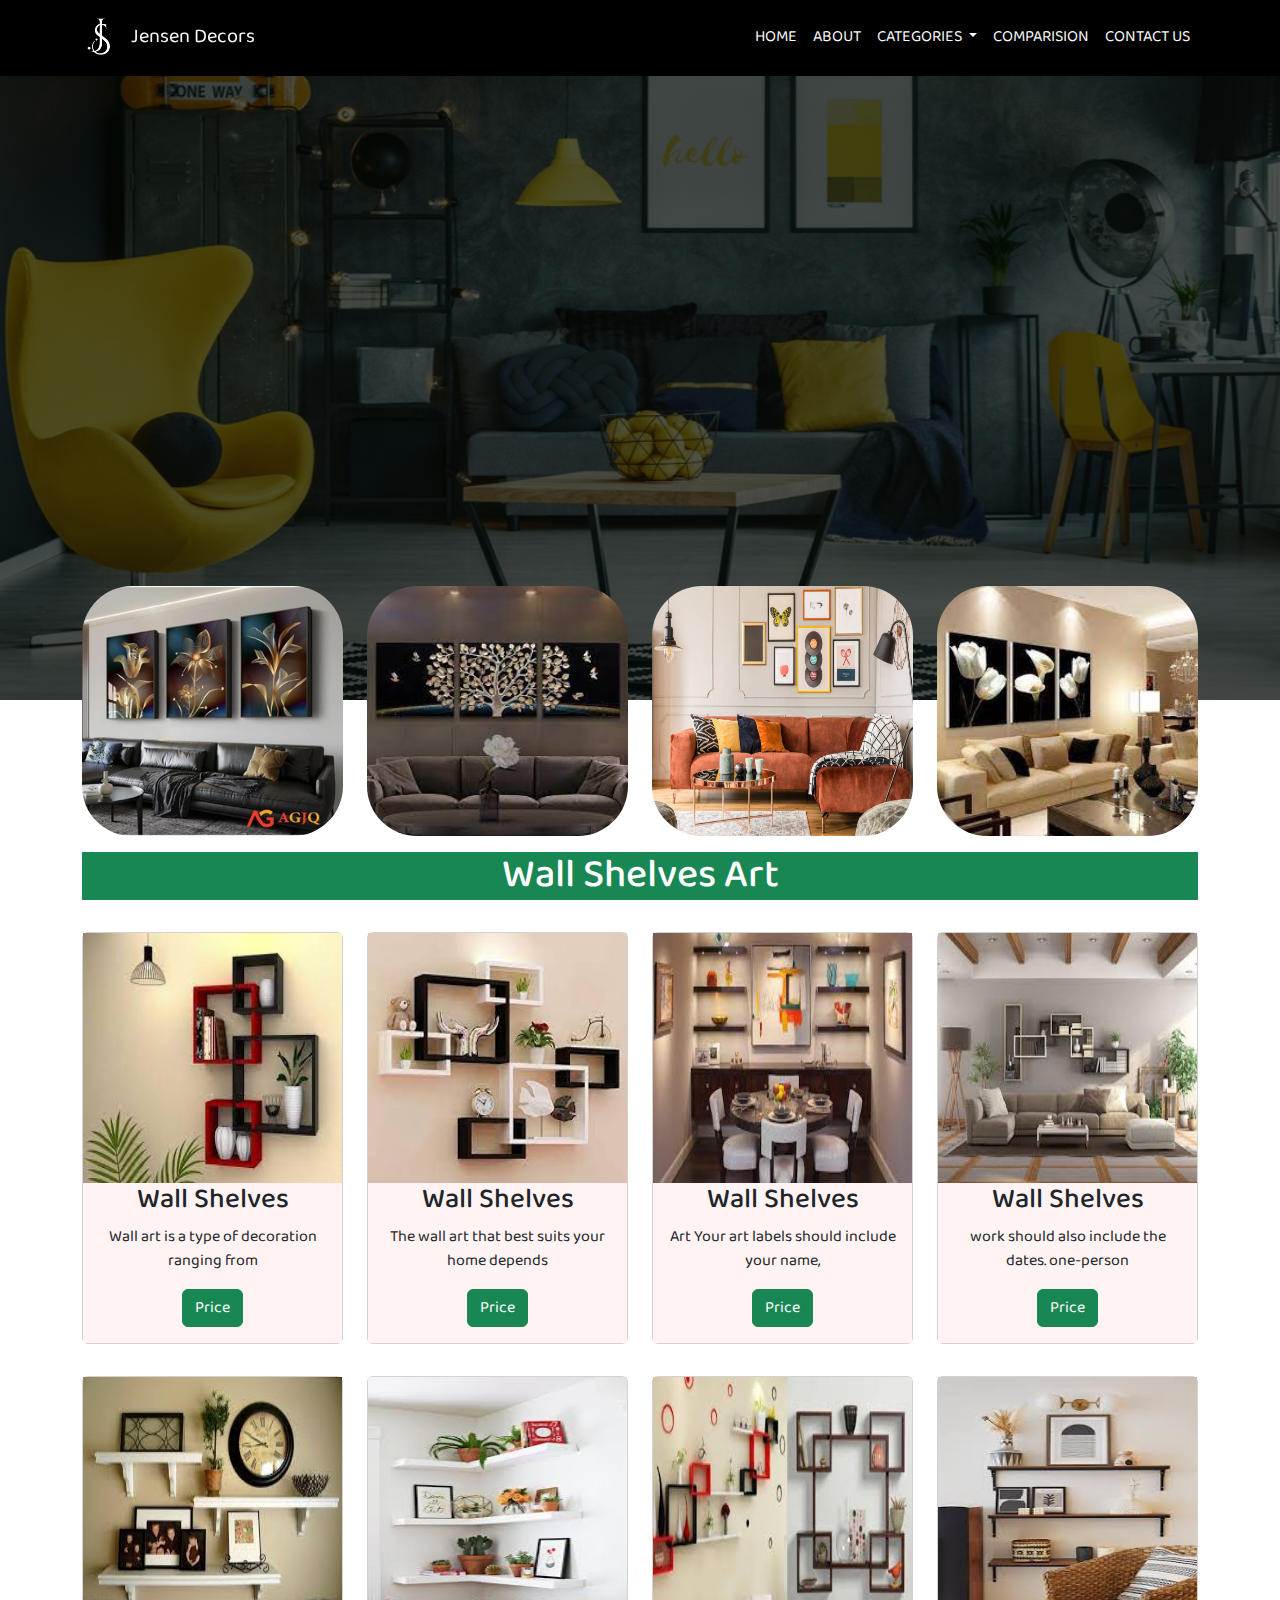
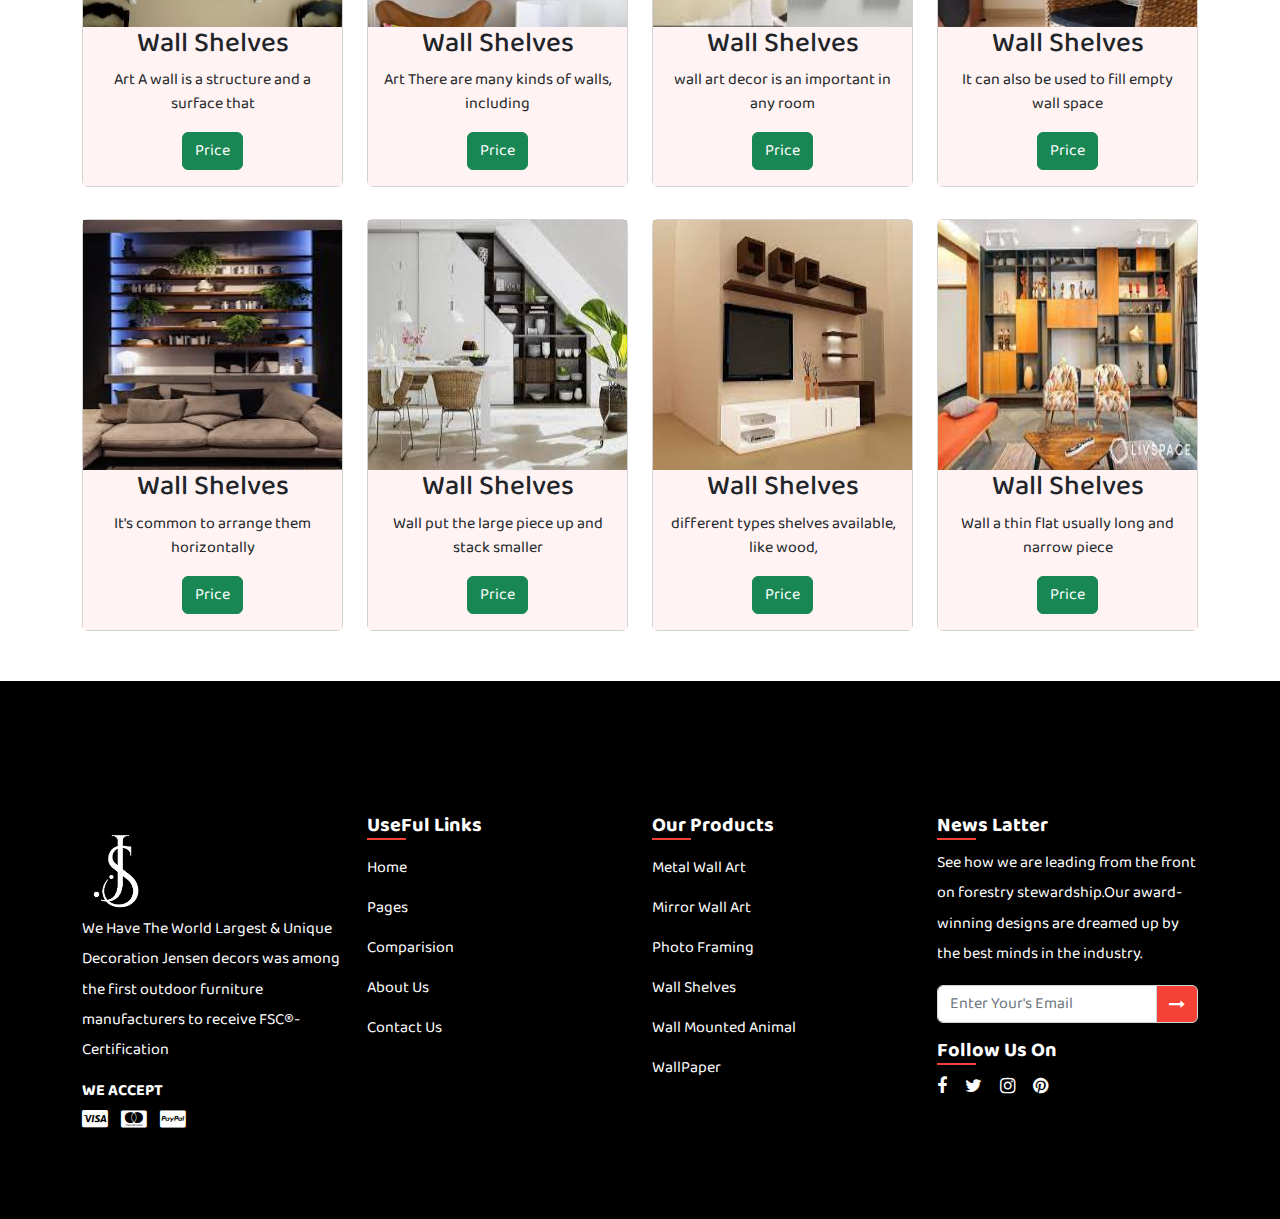
<file: wallShelves.html>
<!DOCTYPE html>
<html lang="en">
<head>
    <meta charset="UTF-8">
    <meta http-equiv="X-UA-Compatible" content="IE=edge">
    <meta name="viewport" content="width=device-width, initial-scale=1.0">
    <link rel="stylesheet" href="cdn.jsdelivr.net_npm_bootstrap@5.2.1_dist_css_bootstrap.min.css">
    <link rel="stylesheet" href="css/style.css">
    <link rel="preconnect" href="https://fonts.googleapis.com">
    <link rel="preconnect" href="https://fonts.gstatic.com" crossorigin>
     <link href="https://fonts.googleapis.com/css2?family=Baloo+Bhai+2&display=swap" rel="stylesheet">
    <title>WallShelves</title>

      <!-- bootstrap icons link start-->

      <link rel="stylesheet" href="https://cdnjs.cloudflare.com/ajax/libs/font-awesome/4.7.0/css/font-awesome.min.css">

      <!--  bootstrap icons link  -->

       <!-- animation link -->
       <link href="https://unpkg.com/aos@2.3.1/dist/aos.css" rel="stylesheet">

       <style>

        @media(max-width:576px){
                #shadow{
                    width: 65%;
                    margin: auto;
                }
            }
        
            @media(max-width:451px){
                #shadow{
                    width: 80%;
                    margin: auto;
                }
            }
        
        </style>
</head>
<body>

     <!-- navstart -->
     <div id="topimg">

        <nav class="navbar navbar-expand-lg navbar-expand-md" id="navbar">
            <div class="container">
                <a id="companylogo" href="" class="navbar-brand  text-light" data-aos="flip-right" data-aos-duration="1000"> 
                    <img src="img/companylogo1.png" alt=""> 
                    <span>Jensen Decors</span>
                </a>
    
                <button type="button" class="navbar-toggler " data-bs-toggle="collapse" data-bs-target="#mynavbar">
    
                    <span class="navbar-toggler-icon btn btn-light "></span>
    
                </button>
    
                <div class="collapse navbar-collapse" id="mynavbar">
    
                    <ul class="navbar-nav ms-auto">
                        <li class="nav-item">
                            <a href="index.html" class="nav-link  text-light" id="home">HOME</a>
                        </li>
                        <li class="nav-item">
                            <a href="about.html" class="nav-link text-light" id="home">ABOUT</a>
                        </li>
                        <li class="nav-item dropdown">
                            <a class="nav-link dropdown-toggle text-light" href="#" id="navbarDropdown" role="button" 
                            data-bs-toggle="dropdown">
                            CATEGORIES
                            </a>
                            <ul class="dropdown-menu" aria-labelledby="navbarDropdown">
                              <li><a class="dropdown-item" href="metal.html">Metal</a></li>
                              <li><a class="dropdown-item" href="mirror.html">Mirror</a></li>
                              <li><a class="dropdown-item" href="photoFrame.html">Photo Frame</a></li>
                              <li><a class="dropdown-item" href="wallMounted.html">Wall Mounted</a></li>
                              <li><a class="dropdown-item" href="wallPaper.html">Wall Paper</a></li>
                              <li><a class="dropdown-item" href="wallShelves.html">Wall Shelves</a></li>
    
                            </ul>
                          </li>
                        <li class="nav-item">
                            <a href="comparision.html" class="nav-link  text-light" id="home">COMPARISION</a>
                        </li>
                        <li class="nav-item">
                            <a href="form.html" class="nav-link  text-light" id="home">CONTACT US</a>
                        </li>
                    </ul>
    
                </div>
    
            </div>
        </nav>
    </div>
    <!-- navend -->

    <!-- design start -->

    <div class="container">
        <div class="row" id="designs">

            <div id="media" class="col-lg-3 col-md-6 col-sm-12 mt-3" data-aos="fade-up" data-aos-duration="500">
                <div id="animation">
                    <img src="img/img3.jpg" width="100%" height="250px" alt="">
                    <div class="effect">
                        <h3>welcome</h3>
                        <p>We are enthusiastic about trying new ideas.</p>
                    </div>
                </div>
            </div>

            <div id="media" class="col-lg-3 col-md-6 col-sm-12 mt-3" data-aos="fade-up" data-aos-duration="1000">
                <div id="animation">
                    <img src="img/img4.jpg" width="100%" height="250px" alt="">
                    <div class="effect">
                        <h3>welcome</h3>
                        <p>We are the best designers for your home.</p>
                    </div>
                </div>
            </div>

            <div id="media" class="col-lg-3 col-md-6 col-sm-12 mt-3" data-aos="fade-up" data-aos-duration="1500">
                <div id="animation">
                    <img src="img/img1.jpg" width="100%" height="250px" alt="">
                    <div class="effect">
                        <h3>welcome</h3>
                        <p>We know antique ideas for great results</p>
                    </div>
                </div>
            </div>

            <div id="media" class="col-lg-3 col-md-6 col-sm-12 mt-3" data-aos="fade-up" data-aos-duration="2000">
                <div id="animation">
                    <img src="img/img2.jpg" width="100%" height="250px" alt="">
                    <div class="effect">
                        <h3>welcome</h3>
                        <p>We design the soul of your indoors.</p>
                    </div>
                </div>
            </div>



        </div>
    </div>

    
    <!-- design end -->

    <section id="Shelvesart">

    
   <!--   wall Shalves Gallary Start-->

   <div class="container">
    <h1 class="text-white text-center bg-success mt-3">Wall Shelves Art</h1>
    <div class="row mt-3">
        <div class="col-lg-3 col-md-6 col-sm-6 mt-3">
            <div class="card" id="shadow">
                <img src="img/wall shalves-20230823T104458Z-001/wall shalves/wall shelves 1.jpg" width="100%"
                    height="250px" alt="">
                    <div class="container-fluid">
                    <h3 class="text-center">Wall Shelves</h3>
                    <p class="text-center">Wall art is a type of decoration ranging from </p>
                    <div class="text-center">
                        <!-- modal work  start-->
                        <button  id="har" class="btn btn-success mb-3" data-bs-toggle="modal" data-bs-target="#wallsehelve1" >Price</button>
                        <div class="modal fade" id="wallsehelve1">
                            <div class="modal-dialog">
                                <div class="modal-content">
                                    <div class="modal-header">
                                        <h1>Wall Shelves Art</h1>
                                    </div>
                                    <div class="modal-body">
                                        <div class="container">
                                            <div class="row">
                                                <div class="col-lg-6 mt-5 order-lg-1 order-2">
                                                    <h3> <strong>Quality Wall Shelves Art </strong></h3>
                                                    <p>framed prints to other artistic embellishments that hang on a wall</p>
                                                    <span> <strong> Rs: <mark><del>4000</del></mark> 3500 </strong></span>
                                                </div>
                                                <div class="col-lg-6 order-lg-2 order-1">
                                                    <img src="img/wall shalves-20230823T104458Z-001/wall shalves/wall shelves 1.jpg"
                                                        width="100%" height="300px" alt="">
                                                </div>
                                            </div>
                                        </div>

                                    </div>
                                    <div class="modal-footer">
                                        <button type="button" id="har" class="btn btn-danger"
                                        data-bs-dismiss="modal">Close</button>

                                    </div>
                                </div>
                            </div>
                        </div>
                          <!-- modal work  end-->
                    </div>
                </div>
            </div>

        </div>

        <div class="col-lg-3 col-md-6 col-sm-6 mt-3">
            <div class="card" id="shadow">

                <img src="img/wall shalves-20230823T104458Z-001/wall shalves/wall shalves 2.jpg" width="100%"
                    height="250px" alt="">
                    <div class="container-fluid">
                    <h3 class="text-center">Wall Shelves</h3>
                    <p class="text-center">The wall art that best suits your home depends</p>
                    <div class="text-center">
                      <!-- modal work  start-->
                      <button  id="har" class="btn btn-success mb-3" data-bs-toggle="modal" data-bs-target="#wallsehelve2" >Price</button>
                      <div class="modal fade" id="wallsehelve2">
                          <div class="modal-dialog">
                              <div class="modal-content">
                                  <div class="modal-header">
                                      <h1>Wall Shelves Art</h1>
                                  </div>
                                  <div class="modal-body">
                                      <div class="container">
                                          <div class="row">
                                              <div class="col-lg-6 mt-5 order-lg-1 order-2">
                                                  <h3> <strong>Quality Wall Shelves Art </strong></h3>
                                                  <p>theme, color scheme, and your personal style</p>
                                                  <span> <strong> Rs: <mark><del>4000</del></mark> 3500 </strong></span>
                                              </div>
                                              <div class="col-lg-6 order-lg-2 order-1">
                                                  <img src="img/wall shalves-20230823T104458Z-001/wall shalves/wall shalves 2.jpg"
                                                      width="100%" height="300px" alt="">
                                              </div>
                                          </div>
                                      </div>

                                  </div>
                                  <div class="modal-footer">
                                      <button type="button" id="har" class="btn btn-danger"
                                      data-bs-dismiss="modal">Close</button>

                                  </div>
                              </div>
                          </div>
                      </div>
                        <!-- modal work  end-->
                    </div>
                </div>
            </div>
        </div>
        <div class="col-lg-3 col-md-6 col-sm-6 mt-3">
            <div class="card" id="shadow">

                <img src="img/wall shalves-20230823T104458Z-001/wall shalves/wall shalves 3.jpg" width="100%"
                    height="250px" alt="">
                    <div class="container-fluid">
                    <h3 class="text-center">Wall Shelves</h3>
                    <p class="text-center">Art Your art labels should include your name,</p>
                    <div class="text-center">
                       <!-- modal work  start-->
                       <button  id="har" class="btn btn-success mb-3" data-bs-toggle="modal" data-bs-target="#wallsehelve3" >Price</button>
                       <div class="modal fade" id="wallsehelve3">
                           <div class="modal-dialog">
                               <div class="modal-content">
                                   <div class="modal-header">
                                       <h1>Wall Shelves Art</h1>
                                   </div>
                                   <div class="modal-body">
                                       <div class="container">
                                           <div class="row">
                                               <div class="col-lg-6 mt-5 order-lg-1 order-2">
                                                   <h3> <strong>Quality Wall Shelves Art </strong></h3>
                                                   <p>support technique—at a minimum. A retrospective of your work </p>
                                                   <span> <strong> Rs: <mark><del>4000</del></mark> 3500 </strong></span>
                                               </div>
                                               <div class="col-lg-6 order-lg-2 order-1">
                                                   <img src="img/wall shalves-20230823T104458Z-001/wall shalves/wall shalves 3.jpg"
                                                       width="100%" height="300px" alt="">
                                               </div>
                                           </div>
                                       </div>

                                   </div>
                                   <div class="modal-footer">
                                       <button type="button" id="har" class="btn btn-danger"
                                       data-bs-dismiss="modal">Close</button>

                                   </div>
                               </div>
                           </div>
                       </div>
                         <!-- modal work  end-->
                    </div>
                </div>
            </div>
        </div>
        <div class="col-lg-3 col-md-6 col-sm-6 mt-3">
            <div class="card" id="shadow">

                <img src="img/wall shalves-20230823T104458Z-001/wall shalves/wall shalves4.jpg" width="100%"
                    height="250px" alt="">
                    <div class="container-fluid">
                    <h3 class="text-center">Wall Shelves</h3>
                    <p class="text-center"> work should also include the dates. one-person</p>
                    <div class="text-center">
                       <!-- modal work  start-->
                       <button  id="har" class="btn btn-success mb-3" data-bs-toggle="modal" data-bs-target="#wallsehelve4" >Price</button>
                       <div class="modal fade" id="wallsehelve4">
                           <div class="modal-dialog">
                               <div class="modal-content">
                                   <div class="modal-header">
                                       <h1>Wall Shelves Art</h1>
                                   </div>
                                   <div class="modal-body">
                                       <div class="container">
                                           <div class="row">
                                               <div class="col-lg-6 mt-5 order-lg-1 order-2">
                                                   <h3> <strong>Quality Wall Shelves Art </strong></h3>
                                                   <p>your name need not be as prominent on labels and you might</p>
                                                   <span> <strong> Rs: <mark><del>4000</del></mark> 3500 </strong></span>
                                               </div>
                                               <div class="col-lg-6 order-lg-2 order-1">
                                                   <img src="img/wall shalves-20230823T104458Z-001/wall shalves/wall shalves4.jpg"
                                                       width="100%" height="300px" alt="">
                                               </div>
                                           </div>
                                       </div>

                                   </div>
                                   <div class="modal-footer">
                                       <button type="button" id="har" class="btn btn-danger"
                                       data-bs-dismiss="modal">Close</button>

                                   </div>
                               </div>
                           </div>
                       </div>
                         <!-- modal work  end-->
                    </div>
                </div>
            </div>
        </div>
    </div>


    <div class="row mt-3">
        <div class="col-lg-3 col-md-6 col-sm-6 mt-3">
            <div class="card" id="shadow">

                <img src="img/wall shalves-20230823T104458Z-001/wall shalves/wall shalves 5.jpg"  width="100%"
                    height="250px" alt="">
                    <div class="container-fluid">
                    <h3 class="text-center">Wall Shelves</h3>
                    <p class="text-center">Art A wall is a structure and a surface that</p>
                    <div class="text-center">
                       <!-- modal work  start-->
                       <button  id="har" class="btn btn-success mb-3" data-bs-toggle="modal" data-bs-target="#wallsehelve5" >Price</button>
                       <div class="modal fade" id="wallsehelve5">
                           <div class="modal-dialog">
                               <div class="modal-content">
                                   <div class="modal-header">
                                       <h1>Wall Shelves Art</h1>
                                   </div>
                                   <div class="modal-body">
                                       <div class="container">
                                           <div class="row">
                                               <div class="col-lg-6 mt-5 order-lg-1 order-2">
                                                   <h3> <strong>Quality Wall Shelves Art </strong></h3>
                                                   <p>carries a load; provides security, shelter, or soundproofing; or, is decorative. </p>
                                                   <span> <strong> Rs: <mark><del>4000</del></mark> 3500 </strong></span>
                                               </div>
                                               <div class="col-lg-6 order-lg-2 order-1">
                                                   <img src="img/wall shalves-20230823T104458Z-001/wall shalves/wall shalves 5.jpg"
                                                       width="100%" height="300px" alt="">
                                               </div>
                                           </div>
                                       </div>

                                   </div>
                                   <div class="modal-footer">
                                       <button type="button" id="har" class="btn btn-danger"
                                       data-bs-dismiss="modal">Close</button>

                                   </div>
                               </div>
                           </div>
                       </div>
                         <!-- modal work  end-->
                    </div>
                </div>
            </div>
        </div>
        <div class="col-lg-3 col-md-6 col-sm-6 mt-3">
            <div class="card" id="shadow">

                <img src="img/wall shalves-20230823T104458Z-001/wall shalves/wall shalves6.jpg" width="100%"
                    height="250px" alt="">
                    <div class="container-fluid">
                    <h3 class="text-center">Wall Shelves</h3>
                    <p class="text-center">Art There are many kinds of walls, including </p>
                    <div class="text-center">
                       <!-- modal work  start-->
                       <button  id="har" class="btn btn-success mb-3" data-bs-toggle="modal" data-bs-target="#wallsehelve6" >Price</button>
                       <div class="modal fade" id="wallsehelve6">
                           <div class="modal-dialog">
                               <div class="modal-content">
                                   <div class="modal-header">
                                       <h1>Wall Shelves Art</h1>
                                   </div>
                                   <div class="modal-body">
                                       <div class="container">
                                           <div class="row">
                                               <div class="col-lg-6 mt-5 order-lg-1 order-2">
                                                   <h3> <strong>Quality Wall Shelves Art </strong></h3>
                                                   <p>that form a fundamental part of the superstructure or separate </p>
                                                   <span> <strong> Rs: <mark><del>4000</del></mark> 3500 </strong></span>
                                               </div>
                                               <div class="col-lg-6 order-lg-2 order-1">
                                                   <img src="img/wall shalves-20230823T104458Z-001/wall shalves/wall shalves6.jpg"
                                                       width="100%" height="300px" alt="">
                                               </div>
                                           </div>
                                       </div>

                                   </div>
                                   <div class="modal-footer">
                                       <button type="button" id="har" class="btn btn-danger"
                                       data-bs-dismiss="modal">Close</button>

                                   </div>
                               </div>
                           </div>
                       </div>
                         <!-- modal work  end-->
                    </div>
                </div>
            </div>
        </div>
        <div class="col-lg-3 col-md-6 col-sm-6 mt-3">
            <div class="card" id="shadow">

                <img src="img/wall shalves-20230823T104458Z-001/wall shalves/wall shalves8.jpg" width="100%"
                    height="250px" alt="">
                    <div class="container-fluid">
                    <h3 class="text-center">Wall Shelves</h3>
                    <p class="text-center">wall art decor is an important  in any room</p>
                    <div class="text-center">
                       <!-- modal work  start-->
                       <button  id="har" class="btn btn-success mb-3" data-bs-toggle="modal" data-bs-target="#wallsehelve7" >Price</button>
                       <div class="modal fade" id="wallsehelve7">
                           <div class="modal-dialog">
                               <div class="modal-content">
                                   <div class="modal-header">
                                       <h1>Wall Shelves Art</h1>
                                   </div>
                                   <div class="modal-body">
                                       <div class="container">
                                           <div class="row">
                                               <div class="col-lg-6 mt-5 order-lg-1 order-2">
                                                   <h3> <strong>Quality Wall Shelves Art </strong></h3>
                                                   <p>It adds visual interest, creates a focal point, and can have a positive </p>
                                                   <span> <strong> Rs: <mark><del>4000</del></mark> 3500 </strong></span>
                                               </div>
                                               <div class="col-lg-6 order-lg-2 order-1">
                                                   <img src="img/wall shalves-20230823T104458Z-001/wall shalves/wall shalves8.jpg"
                                                       width="100%" height="300px" alt="">
                                               </div>
                                           </div>
                                       </div>

                                   </div>
                                   <div class="modal-footer">
                                       <button type="button" id="har" class="btn btn-danger"
                                       data-bs-dismiss="modal">Close</button>

                                   </div>
                               </div>
                           </div>
                       </div>
                         <!-- modal work  end-->
                    </div>
                </div>
            </div>
        </div>
        <div class="col-lg-3 col-md-6 col-sm-6 mt-3">
            <div class="card" id="shadow">

                <img src="img/wall shalves-20230823T104458Z-001/wall shalves/wall shalves7.jpg" width="100%"
                    height="250px" alt="">
                    <div class="container-fluid">
                    <h3 class="text-center">Wall Shelves</h3>
                    <p class="text-center">It can also be used to fill empty wall space</p>
                    <div class="text-center">
                       <!-- modal work  start-->
                       <button  id="har" class="btn btn-success mb-3" data-bs-toggle="modal" data-bs-target="#wallsehelve8" >Price</button>
                       <div class="modal fade" id="wallsehelve8">
                           <div class="modal-dialog">
                               <div class="modal-content">
                                   <div class="modal-header">
                                       <h1>Wall Shelves Art</h1>
                                   </div>
                                   <div class="modal-body">
                                       <div class="container">
                                           <div class="row">
                                               <div class="col-lg-6 mt-5 order-lg-1 order-2">
                                                   <h3> <strong>Quality Wall Shelves Art </strong></h3>
                                                   <p>You can hang three pieces of art on a wall in many ways</p>
                                                   <span> <strong> Rs: <mark><del>4000</del></mark> 3500 </strong></span>
                                               </div>
                                               <div class="col-lg-6 order-lg-2 order-1">
                                                   <img src="img/wall shalves-20230823T104458Z-001/wall shalves/wall shalves7.jpg"
                                                       width="100%" height="300px" alt="">
                                               </div>
                                           </div>
                                       </div>

                                   </div>
                                   <div class="modal-footer">
                                       <button type="button" id="har" class="btn btn-danger"
                                       data-bs-dismiss="modal">Close</button>

                                   </div>
                               </div>
                           </div>
                       </div>
                         <!-- modal work  end-->
                    </div>
                </div>
            </div>
        </div>
    </div>


    <div class="row mt-3">
        <div class="col-lg-3 col-md-6 col-sm-6 mt-3">
            <div class="card" id="shadow">

                <img src="img/wall shalves-20230823T104458Z-001/wall shalves/wall shalves9.jpg" width="100%"
                    height="250px" alt="">
                    <div class="container-fluid">
                    <h3 class="text-center">Wall Shelves</h3>
                    <p class="text-center">It's common to arrange them horizontally </p>
                    <div class="text-center">
                       <!-- modal work  start-->
                       <button  id="har" class="btn btn-success mb-3" data-bs-toggle="modal" data-bs-target="#wallsehelve9" >Price</button>
                       <div class="modal fade" id="wallsehelve9">
                           <div class="modal-dialog">
                               <div class="modal-content">
                                   <div class="modal-header">
                                       <h1>Wall Shelves Art</h1>
                                   </div>
                                   <div class="modal-body">
                                       <div class="container">
                                           <div class="row">
                                               <div class="col-lg-6 mt-5 order-lg-1 order-2">
                                                   <h3> <strong>Quality Wall Shelves Art </strong></h3>
                                                   <p>the middle flanked by two smaller pieces. Or, put the large piece up </p>
                                                   <span> <strong> Rs: <mark><del>4000</del></mark> 3500 </strong></span>
                                               </div>
                                               <div class="col-lg-6 order-lg-2 order-1">
                                                   <img src="img/wall shalves-20230823T104458Z-001/wall shalves/wall shalves9.jpg"
                                                       width="100%" height="300px" alt="">
                                               </div>
                                           </div>
                                       </div>

                                   </div>
                                   <div class="modal-footer">
                                       <button type="button" id="har" class="btn btn-danger"
                                       data-bs-dismiss="modal">Close</button>

                                   </div>
                               </div>
                           </div>
                       </div>
                         <!-- modal work  end-->
                    </div>
                </div>
            </div>
        </div>
        <div class="col-lg-3 col-md-6 col-sm-6 mt-3">
            <div class="card" id="shadow">

                <img src="img/wall shalves-20230823T104458Z-001/wall shalves/wall shalves11.jpg" width="100%"
                    height="250px" alt="">
                    <div class="container-fluid">
                    <h3 class="text-center">Wall Shelves</h3>
                    <p class="text-center">Wall put the large piece up and stack  smaller</p>
                    <div class="text-center">
                        <!-- modal work  start-->
                        <button  id="har" class="btn btn-success mb-3" data-bs-toggle="modal" data-bs-target="#wallsehelve10" >Price</button>
                        <div class="modal fade" id="wallsehelve10">
                            <div class="modal-dialog">
                                <div class="modal-content">
                                    <div class="modal-header">
                                        <h1>Wall Shelves Art</h1>
                                    </div>
                                    <div class="modal-body">
                                        <div class="container">
                                            <div class="row">
                                                <div class="col-lg-6 mt-5 order-lg-1 order-2">
                                                    <h3> <strong>Quality Wall Shelves Art </strong></h3>
                                                    <p>it. You can also stagger the three pieces in a visually balanced way</p>
                                                    <span> <strong> Rs: <mark><del>4000</del></mark> 3500 </strong></span>
                                                </div>
                                                <div class="col-lg-6 order-lg-2 order-1">
                                                    <img src="img/wall shalves-20230823T104458Z-001/wall shalves/wall shalves11.jpg"
                                                        width="100%" height="300px" alt="">
                                                </div>
                                            </div>
                                        </div>

                                    </div>
                                    <div class="modal-footer">
                                        <button type="button" id="har" class="btn btn-danger"
                                        data-bs-dismiss="modal">Close</button>

                                    </div>
                                </div>
                            </div>
                        </div>
                          <!-- modal work  end-->
                    </div>
                </div>
            </div>
        </div>
        <div class="col-lg-3 col-md-6 col-sm-6 mt-3">
            <div class="card" id="shadow">

                <img src="img/wall shalves-20230823T104458Z-001/wall shalves/wall shalves.14jpg.jpg" width="100%"
                    height="250px" alt="">
                    <div class="container-fluid">
                    <h3 class="text-center">Wall Shelves</h3>
                    <p class="text-center">different types shelves available, like wood, </p>
                    <div class="text-center">
                       <!-- modal work  start-->
                       <button  id="har" class="btn btn-success mb-3" data-bs-toggle="modal" data-bs-target="#wallsehelve11" >Price</button>
                       <div class="modal fade" id="wallsehelve11">
                           <div class="modal-dialog">
                               <div class="modal-content">
                                   <div class="modal-header">
                                       <h1>Wall Shelves Art</h1>
                                   </div>
                                   <div class="modal-body">
                                       <div class="container">
                                           <div class="row">
                                               <div class="col-lg-6 mt-5 order-lg-1 order-2">
                                                   <h3> <strong>Quality Wall Shelves Art </strong></h3>
                                                   <p>Shelving not only helps you to organise things precisely but also provides ample space </p>
                                                   <span> <strong> Rs: <mark><del>4000</del></mark> 3500 </strong></span>
                                               </div>
                                               <div class="col-lg-6 order-lg-2 order-1">
                                                   <img src="img/wall shalves-20230823T104458Z-001/wall shalves/wall shalves.14jpg.jpg"
                                                       width="100%" height="300px" alt="">
                                               </div>
                                           </div>
                                       </div>

                                   </div>
                                   <div class="modal-footer">
                                       <button type="button" id="har" class="btn btn-danger"
                                       data-bs-dismiss="modal">Close</button>

                                   </div>
                               </div>
                           </div>
                       </div>
                         <!-- modal work  end-->
                    </div>
                </div>
            </div>
        </div>
        <div class="col-lg-3 col-md-6 col-sm-6 mt-3">
            <div class="card" id="shadow">
                <img src="img/wall shalves-20230823T104458Z-001/wall shalves/wall shalves13.jpg" width="100%"
                    height="250px" alt="">
                    <div class="container-fluid">
                    <h3 class="text-center">Wall Shelves</h3>
                    <p class="text-center">Wall a thin flat usually long and narrow piece </p>
                    <div class="text-center">
                        <!-- modal work  start-->
                        <button  id="har" class="btn btn-success mb-3" data-bs-toggle="modal" data-bs-target="#wallsehelve12" >Price</button>
                        <div class="modal fade" id="wallsehelve12">
                            <div class="modal-dialog">
                                <div class="modal-content">
                                    <div class="modal-header">
                                        <h1>Wall Shelves Art</h1>
                                    </div>
                                    <div class="modal-body">
                                        <div class="container">
                                            <div class="row">
                                                <div class="col-lg-6 mt-5 order-lg-1 order-2">
                                                    <h3> <strong>Quality Wall Shelves Art </strong></h3>
                                                    <p>one of several similar pieces in a closet, bookcase, or similar structure. </p>
                                                    <span> <strong> Rs: <mark><del>4000</del></mark> 3500 </strong></span>
                                                </div>
                                                <div class="col-lg-6 order-lg-2 order-1">
                                                    <img src="img/wall shalves-20230823T104458Z-001/wall shalves/wall shalves13.jpg"
                                                        width="100%" height="300px" alt="">
                                                </div>
                                            </div>
                                        </div>

                                    </div>
                                    <div class="modal-footer">
                                        <button type="button" id="har" class="btn btn-danger"
                                        data-bs-dismiss="modal">Close</button>

                                    </div>
                                </div>
                            </div>
                        </div>
                          <!-- modal work  end-->
                    </div>
                </div>
            </div>
        </div>
    </div>


</div>
<!--   wall Shalves Gallary End--> 

</section>

<!-- footer work -->

<footer>

    <div class="container mt-5">
        <div class="row">
            <div class="col-lg-3 col-sm-6">
                <div class="single-box">
                    <img src="img/companylogo1.png" alt="" height="100px">
                    <p>We Have The World Largest & Unique Decoration</h1>
                        Jensen decors was among the first outdoor furniture manufacturers to receive FSC®-Certification</p>
                    <h3>WE ACCEPT</h3>
                    <div class="cardarea">
                        <i class="fa fa-cc-visa"></i>
                        
                        <i class="fa fa-cc-mastercard"></i>
                        <i class="fa fa-cc-paypal"></i>
                    </div>
                </div>
            </div>

            <div class="col-lg-3 col-sm-6">
                <div class="single-box">
                    <h2>UseFul Links</h2>
                    <ul>
                        <li><a href="index.html">Home</a></li>
                        <li><a href="">Pages</a></li>
                        <li><a href="comparision.html">Comparision</a></li>
                        <li><a href="about.html">About Us</a></li>
                        <li><a href=""></a></li>
                        <li><a href="form.html">Contact Us</a></li>
                    </ul>
                </div>
            </div>

            <div class="col-lg-3 col-sm-6">
                <div class="single-box">
                    <h2>Our Products</h2>
                    <ul>
                        <li><a href="metal.html">Metal Wall Art</a></li>
                        <li><a href="mirror.html">Mirror Wall Art</a></li>
                        <li><a href="photoFrame.html">Photo Framing</a></li>
                        <li><a href="wallShelves.html">Wall Shelves</a></li>
                        <li><a href="wallMounted.html">Wall Mounted Animal</a></li>
                        <li><a href="wallPaper.html">WallPaper</a></li>
                    </ul>
                </div>
            </div>

            <div class="col-lg-3 col-sm-6">
                <div class="single-box">
                    <h2>News Latter</h2>
                    <p> See
                        how we are leading from the front on forestry stewardship.Our award-winning designs are dreamed up
                        by the best minds in the industry.</p>
                    <div class="input-group mb-3">
                        <input type="Email" class="form-control" placeholder="Enter Your's Email"
                            area-label="Recipient's Username" aria-describedby="basic-addon2">
                        <span class="input-group-text" id="basic-addon2"><i
                                class="fa fa-long-arrow-right"></i></span>
                    </div>
                    <h2>Follow Us On</h2>
                    <p class="socials">
                        <i class="fa fa-facebook"></i>
                        <i class="fa fa-twitter"></i>
                        <i class="fa fa-instagram"></i>
                        <i class="fa fa-pinterest"></i>
                    </p>
                </div>
            </div>
        </div>
    </div>

</footer>

<script src="https://cdn.jsdelivr.net/npm/bootstrap@5.0.2/dist/js/bootstrap.bundle.min.js"
integrity="sha384-MrcW6ZMFYlzcLA8Nl+NtUVF0sA7MsXsP1UyJoMp4YLEuNSfAP+JcXn/tWtIaxVXM"
crossorigin="anonymous"></script>
<script src="https://cdn.jsdelivr.net/npm/@popperjs/core@2.9.2/dist/umd/popper.min.js"
integrity="sha384-IQsoLXl5PILFhosVNubq5LC7Qb9DXgDA9i+tQ8Zj3iwWAwPtgFTxbJ8NT4GN1R8p"
crossorigin="anonymous"></script>
<!-- <script src="https://cdn.jsdelivr.net/npm/bootstrap@5.0.2/dist/js/bootstrap.min.js"
integrity="sha384-cVKIPhGWiC2Al4u+LWgxfKTRIcfu0JTxR+EQDz/bgldoEyl4H0zUF0QKbrJ0EcQF"
crossorigin="anonymous"></script> -->

<!-- !-- animation java link -- -->
<script src="https://unpkg.com/aos@2.3.1/dist/aos.js"></script>

<script>
    AOS.init();
</script>

<script>
    var url = 'https://wati-integration-service.clare.ai/ShopifyWidget/shopifyWidget.js?97128&#39';
    var s = document.createElement('script');
    s.type = 'text/javascript';
    s.async = true;
    s.src = url;
    var options = {
  "enabled":true,
  "chatButtonSetting":{
      "backgroundColor":"green",
      "ctaText":"",
      "borderRadius":"25",
      "marginLeft":"0",
      "marginBottom":"50",
      "marginRight":"50",
      "position":"right",
  },
  "brandSetting":{
      "brandName":"My Project",
      "brandSubTitle":"Typically replies within a day",
      "brandImg":"https://cdn.clare.ai/wati/images/WATI_logo_square_2.png&quot" ,
      "welcomeText":"hi",
      "messageText":"Hello, I have a question about {{page_link}}",
      "backgroundColor":"#0a5f54",
      "ctaText":"Start Chat",
      "borderRadius":"25",
      "autoShow":false,
      "phoneNumber":"923312278466"
  }
};
    s.onload = function() {
        CreateWhatsappChatWidget(options);
    };
    var x = document.getElementsByTagName('script')[0];
    x.parentNode.insertBefore(s, x);
</script>
</body>
</html>
</file>
<file: css/style.css>
*{
    font-family: 'Baloo Bhai 2';
}

/* navebar  start*/
#contact{
    position: absolute;
    top: 270px;
    width: 100%;
    color: rgb(247, 238, 238);
    
}


#topimg{
    background-image:linear-gradient(rgba(4,9,3,0.7),rgba(4,9,3,0.7)),url(../img/topimg.jpg); 
    background-repeat: no-repeat;
    background-size: 100% 100%;
    height: 700px;
    background: linear-gradient();
    /* background-attachment: fixed; */
    
    
    
}

#topimg1{
    background-image:linear-gradient(rgba(4,9,3,0.7),rgba(4,9,3,0.7)),url(../img/topimg4.jpg); 
    background-repeat: no-repeat;
    background-size: 100% 100%;
    height: 700px;
    background: linear-gradient();
    /* background-attachment: fixed; */
    
    
    
}

#navbar{
    background-color: black;
}

.img1{
    background-image:linear-gradient(rgba(4,9,3,0.5),rgba(4,9,3,0.5)),url(../img/topimg.jpg);
    width: 100%;
    height: 800px;
    background-size: 100% 100%;
    background-repeat: no-repeat;

}

.img2{
    background-image:linear-gradient(rgba(4,9,3,0.5),rgba(4,9,3,0.5)),url(../img/topimg2.jpg);
    width: 100%;
    height: 800px;
    background-size: 100% 100%;
    background-repeat: no-repeat;

}

.img3{
    background-image:linear-gradient(rgba(4,9,3,0.5),rgba(4,9,3,0.5)),url(../img/topimg3.jpg);
    width: 100%;
    height: 800px;
    background-size: 100% 100%;
    background-repeat: no-repeat;

}

.img4{
    background-image:linear-gradient(rgba(4,9,3,0.5),rgba(4,9,3,0.5)),url(../img/topimg4.jpg);
    width: 100%;
    height: 800px;
    background-size: 100% 100%;
    background-repeat: no-repeat;

}

#decor{
    position: relative;
    top: 250px;
    font-style: italic;
    font-weight: bold;
    font-size: 30px;
}

#decor1{
    position: relative;
    top: 250px;
    left: 10px;
    font-style: italic;
    font-weight: bolder;
    font-size: 70px;
}

#decor1::after{
    content: "";
    width: 30%;
    height: 2px;
    background-color: #f44336;
    display: block;
    margin: auto;
    transition: 0.5s;

}

#decor2{
    position: relative;
    top: 250px;
    font-style: italic;
    font-weight: bold;
    font-size: 30px;
}
#home::after{
    content: "";
    width: 0%;
    height: 2px;
    background-color: #f44336;
    display: block;
    margin: auto;
    transition: 0.5s;

}

#home:hover:after{
    width: 100%;
}

/* #navbarDropdown::after{
    content: "";
    width: 0%;
    height: 2px;
    background-color: #f44336;
    display: block;
    margin: auto;
    transition: 0.5s;

}

#navbarDropdown:hover:after{
    width: 100%;
} */

#designs{
    margin-top: -130px;

}



#animation{
position: relative;
border-radius: 50px;
}


#animation img{ 
 width: 100%;
border-radius: 50px;
display: block;


 }

.effect{
position: absolute;
top: 0;
width: 100%;
height: 100%;
border-radius: 50px;
text-align: center;
background-color: transparent;
transition: 0.5s;
cursor: pointer;

}

.effect:hover{
    background-color:rgba(226, 0, 0, 0.5);
}

.effect p{
position: absolute;
bottom: 0;
color: white;
width: 100%;
opacity: 0;
transition: 0.5s;
}

.effect h3{
    position: absolute;
    bottom: 40px;
    color:white;
    width: 100%;
    transition: 0.5s;
    opacity: 0;
    }

    .effect:hover p{
        bottom: 35%;
        opacity: 1;
    }

    .effect:hover h3{
        bottom: 48%;
        opacity: 1;
    }

    #icon
    {
        font-size: 30px;
        border-radius: 50% ;
        border: white 2px solid;
        padding: 20px;
        color:white;
        width:20%;
        text-align: center;
       
        
    }
    
    #text{
        color:white;
        font-weight: bold;
    }
    
    #icon:hover{
        background-color: #f44336;
        border: white 2px solid;
    
    }
    
    #formimg{
        background-image:linear-gradient(rgba(4,9,3,0.7),rgba(4,9,3,0.7)),url(../img/formimg2.jpg); 
        background-repeat: no-repeat;
        background-size: 100% 100%;
        
        
    }
    
    /* #formimg1{
        background-image:linear-gradient(rgba(4,9,3,0.7),rgba(4,9,3,0.7)),url(../img/topimg.jpg); 
        background-repeat: no-repeat;
        background-size: 100% 100%;
    } */
    
    


    
    
/* navebar start */



.container-fluid{
background-color:  #fff3f3;
}
#shadow:hover{
    box-shadow: 0px 0px 20px 0px rgba(0, 0, 0, 0.2);
    
}
/* #shadow img{
    border-radius: 25px;
}
#shadow{
    border-radius: 25px;
} */
#har:hover{
    background-color: transparent;
    color: black;
    
  
}
#har a::after{
    content: "";
    /* position: relative; */
    width: 0%;
    height: 1px;
    background-color: #f44336;
    display: block;
    margin: auto;
   transition: 0.5s;
}
#har a:hover::after{
    width: 100%;
}


#after::after {
    content: "";
    /* position:relative; */
    width: 10%;
    height: 3px;
    background-color: #f44336;
    display: block;
    margin: auto;
    /* transition: 0.3s; */
}
/* -------------------------our campus start------------------------------------ */

#outlet{
    position: relative;
    border-radius: 20px;
    
} 

#outlet img{
    width: 100%;
   
    display: block;
    border-radius: 20px;
}

.layer{
    background-color: transparent;
    height: 100%;
    width: 100%;
    border-radius: 20px;
    position: absolute;
    top: 0;
    left: 0;
    text-align: center;
    transition: 0.5s;
}

.layer:hover{
    background-color: rgba(226, 0, 0, 0.7);
}
.layer h2{
    width: 100%;
    color: #fff;
    position: absolute;
    bottom: 0;
    opacity: 0;
    transition: 0.4s;
}
.layer:hover h2{
    bottom: 48%;
    opacity: 1;
}
 /* h3::after{
    content: "";
    background-color: rgb(161, 180, 172);
    width: 25%;
    height: 3px;
    display: block;
    margin: auto;
    transition: 0.5s;
} */
/* -------------------------our campus end------------------------------------ */

/* counter work css */

#counterimg{
    background-image:linear-gradient(rgba(4,9,3,0.7),rgba(4,9,3,0.7)),url(../img/counterimg.webp);
    background-repeat: no-repeat;
    background-size: 100% 100%;
    background-attachment: fixed;
    
    height: 200px;
    
    
}

.counter{
    padding-top: 50px;
}

footer{
    background-color:  black;
    padding: 85px 0;
    margin-top: 50px;
}

.single-box p{
    color: white;
    line-height: 1.9;
}


.single-box h3{
    font-size: 16px;
    font-weight: 700;
    color: white;
}

.single-box .cardarea i{
    color: #fff;
    font-size: 20px;
    margin-right: 10px;
}

.single-box ul{
    color: #fff;
    list-style: none;
    padding: 0;
}

.single-box ul li a{
    color: #fff;
    text-decoration:  none;
    padding: 0;
    font-weight: 100;
    line-height: 2.5;
}

.single-box h2{
    color: white;
    font-size: 20px;
    font-weight: 700;
}

.single-box h2::after{
    content: "";
    width: 15%;
    height: 2px;
    background-color: #f44336;
    display: block;
    
    transition: 0.5s;
}

#basic-addon2{
    background-color: #f44336;
    color: #fff;

}

.socials i{
    font-size: 18px;
    margin-right: 15px;
}

@media(max-width:767px){
    .single-box{
        margin-bottom: 50px;
    }
}

@media(min-width:768px) and (max-width:991px) {
    .single-box{
        margin-bottom: 50px;
    }
}


/* media slider */

@media(max-width:821px) {
    #mediaslider {
        height: 500px;
    }
}

@media(max-width:668px) {
    #mediaslider {
        height: 350px;
    }
}

@media(max-width:1001px) {
    #mediaslider {
        height: 580px;
    }
}

@media(max-width:751px) {
    #mediaslider {
        height: 400px;
    }
}

@media(max-width:601px) {
    #mediaslider {
        height: 300px;
    }
}

@media(max-width:501px) {
    #mediaslider {
        height: 300px;

    }
}

@media(max-width:401px) {
    #mediaslider {
        height: 250px;
    }
}

/* media slider end*/

/* media slider end*/

/* topimg media */

@media(max-width:745px){
    #topimg{
        height: 450px;
    }
}

@media(max-width:668px){
    #topimg{
        height: 350px;
    }
}

@media(max-width:951px){
    #topimg{
        height: 550px;
    }
}

@media(max-width:751px){
    #topimg{
        height: 400px;
    }
}

@media(max-width:601px){
    #topimg{
        height: 300px;
    }
}

@media(max-width:501px){
    #topimg{
        height: 300px;
    }
}

@media(max-width:401px){
    #topimg{
        height: 250px;
    }
}

/* topimg media end */

/* topimg1 media */

@media(max-width:745px){
    #topimg1{
        height: 450px;
    }
}

@media(max-width:668px){
    #topimg1{
        height: 350px;
    }
}

@media(max-width:951px){
    #topimg1{
        height: 550px;
    }
}

@media(max-width:751px){
    #topimg1{
        height: 400px;
    }
}

@media(max-width:601px){
    #topimg1{
        height: 300px;
    }
}

@media(max-width:501px){
    #topimg1{
        height: 300px;
    }
}

@media(max-width:401px){
    #topimg1{
        height: 250px;
    }
}

/* topimg1 media end */


/* slider wording media start */

@media(max-width:1001px) {
    #decor{

        font-size: 30px;
        margin-top: -100px;
    }
}

@media(max-width:1001px) {
    #decor1 {

        font-size: 50px;
        margin-top: -20px;
        position: relative;
        
        left: 8px;
       
    }
}

@media(max-width:1001px) {
    #decor2 {

        font-size: 30px;
        margin-top: -10px;
    }
}

@media(max-width:751px) {
    #decor {

        font-size: 20px;
        position: relative;
        top: 180px;
        left: 8px;
        
    }
}

/* @media(max-width:601px) {
    #decor {

        font-size: 20px;
        position: relative;
    
        left: 8px;
        
    }
} */


@media(max-width:601px) {
    #decor {

        display: none;
        
    }
}

@media(max-width:751px) {
    #decor1 {

    font-size: 30px;
    position: relative;
    top: 180px;
    left: 8px;
}
}



@media(max-width:601px) {
    #decor1 {

    font-size: 25px;
    position: relative;
    top: 110px;
    left: 8px;
}
}

@media(max-width:501px) {
    #decor1 {

    font-size: 25px;
    position: relative;
    top: 110px;
    left: 8px;
}
}

@media(max-width:401px) {
    #decor1 {

    font-size: 25px;
    position: relative;
    top: 90px;
    left: 8px;
}
}



@media(max-width:751px) {
    #decor2 {

    font-size: 20px;
    position: relative;
    top: 170px;
    left: 8px;
}
}

@media(max-width:601px) {
    #decor2 {

    font-size: 15px;
    position: relative;
    top: 110px;
    left: 8px;
        
    }
}

@media(max-width:401px) {
    #decor2 {

   display: none;
    }
}


/* slider wording media start */



@media(max-width:897px) {
    #mediamodal {
        height: 200px;
        width: 70%;
    }
}

@media(max-width:721px) {
    #mediamodal {
        height: 200px;
        width: 60%;
    }
}

@media(max-width:400px) {
    #mediamodal {
        height: 200px;
        width: 70%;
    }
}





@media(max-width:897px){
    #mediamodal{
        height: 200px;
        width: 70%;
    }
}

@media(max-width:721px){
    #mediamodal{
        height: 200px;
        width: 60%;
    }
}

@media(max-width:400px){
    #mediamodal{
        height: 200px;
        width: 70%;
    }
}

/* design media */

@media(max-width:768px) and (min-width:600px) {
    #media {
        width: 50%;
        margin: auto;
        position: relative;
        top: 20px;
    }
    
}

@media(max-width:600px) and (min-width:400px) {
    #media {
        width: 70%;
        margin: auto;
        position: relative;
        top: 20px;
    }
    
}

@media(max-width:400px) and (min-width:351px) {
    #media {
        width: 80%;
        margin: auto;
        position: relative;
        top: 20px;
    }
    
}

@media(max-width:352px) and (min-width:251px) {
    #media {
        width: 80%;
        margin: auto;
        position: relative;
        top: 20px;
        
}

}


@media(max-width:992px) and (min-width:768px) {
    #counterimg {
       height: 300px;
       text-align: center;
    }
}

@media(max-width:992px){
    #counterimg {
        height: 540px;
        text-align: center;
     }
}

/* galery media */
/* @media(max-width:576px){
    #shadow{
       width: 100%;
       height: 500px;
     }
} */
/* galery media */

/* designs media end */


/* about us  */
#aboutus{
    margin-top: 130px;
    align-items: center;
    justify-content: center;

}

#about1{
    margin: -35px -2px;
}
#about2{
    margin: -35px -2px;
}
#arrow-right{
    
    width: 12px;
    transition-property: width;
    transition-duration: 2s;

}
#arrow-right:hover{
    width: 200px;
}



#error
{
    display: none;
}

#companylogo img{
    width: 45px;
    position: relative;
    bottom: 5px;
}
</file>
